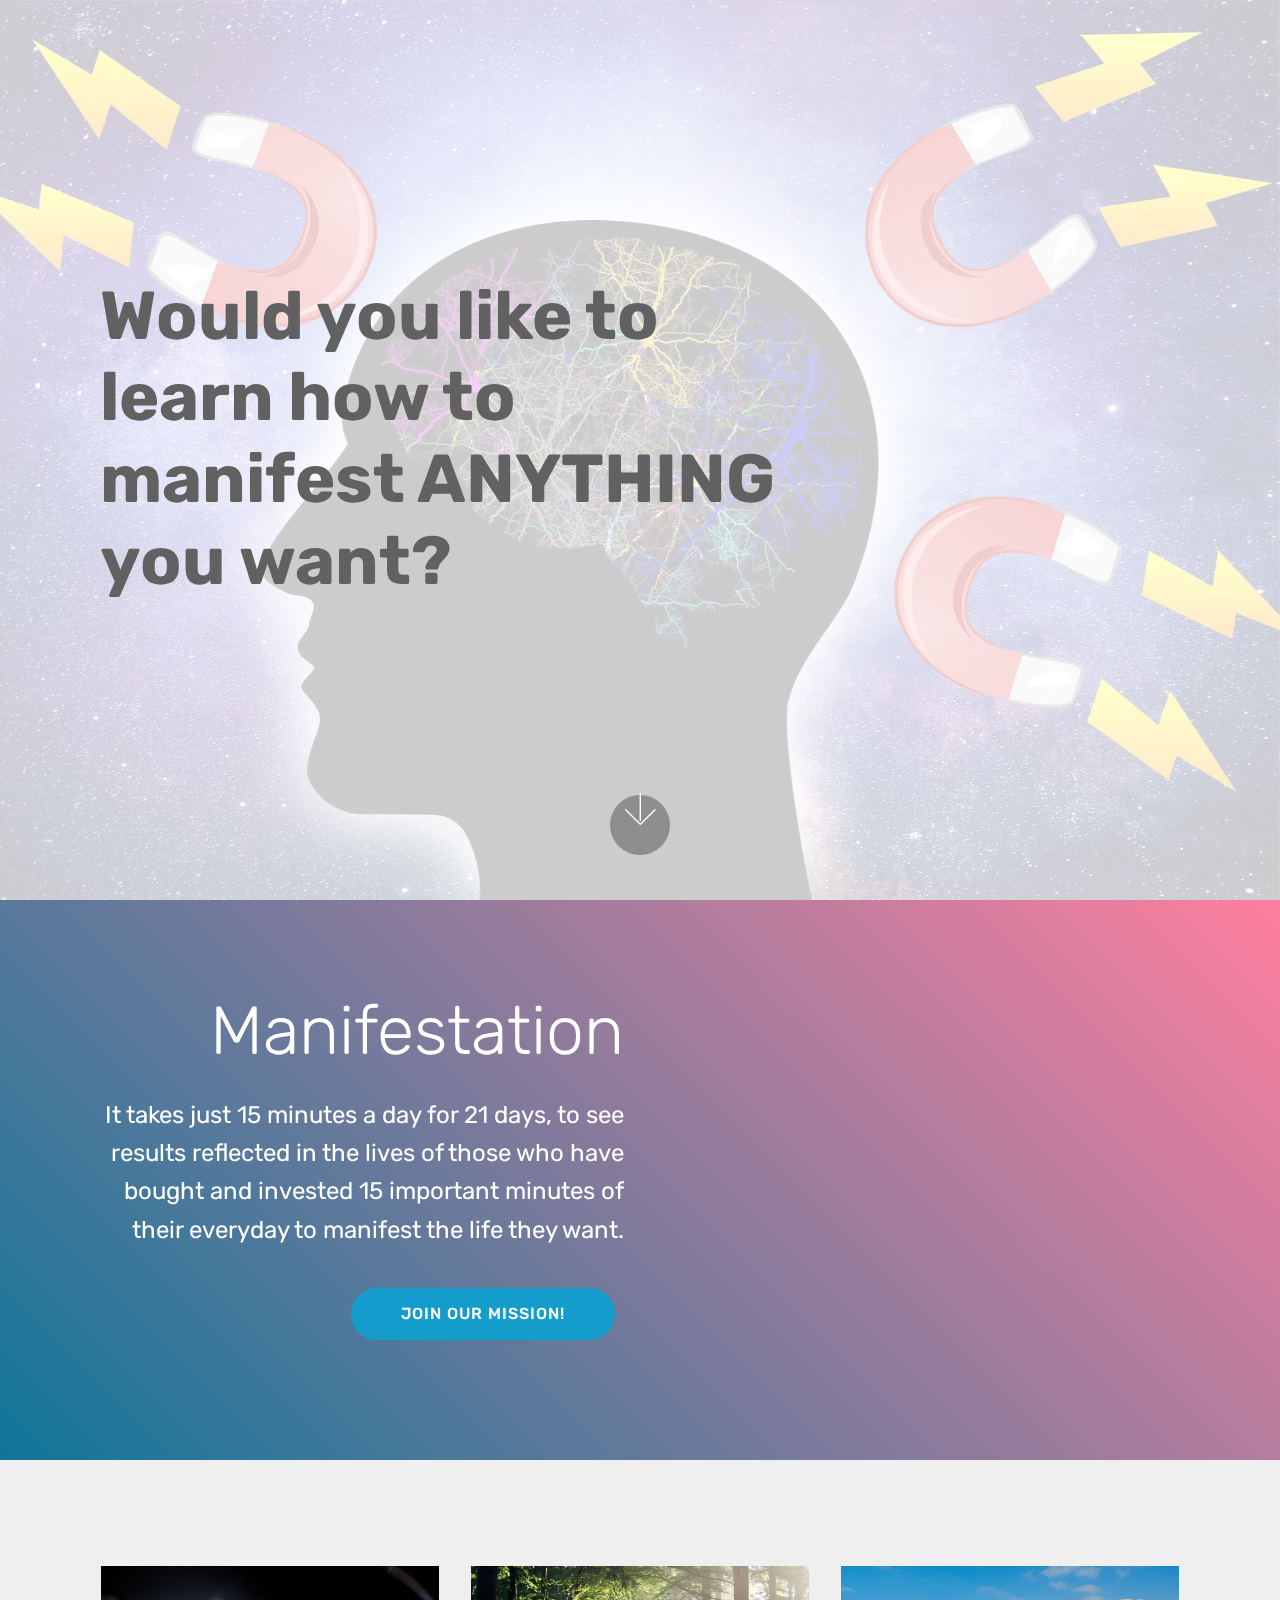
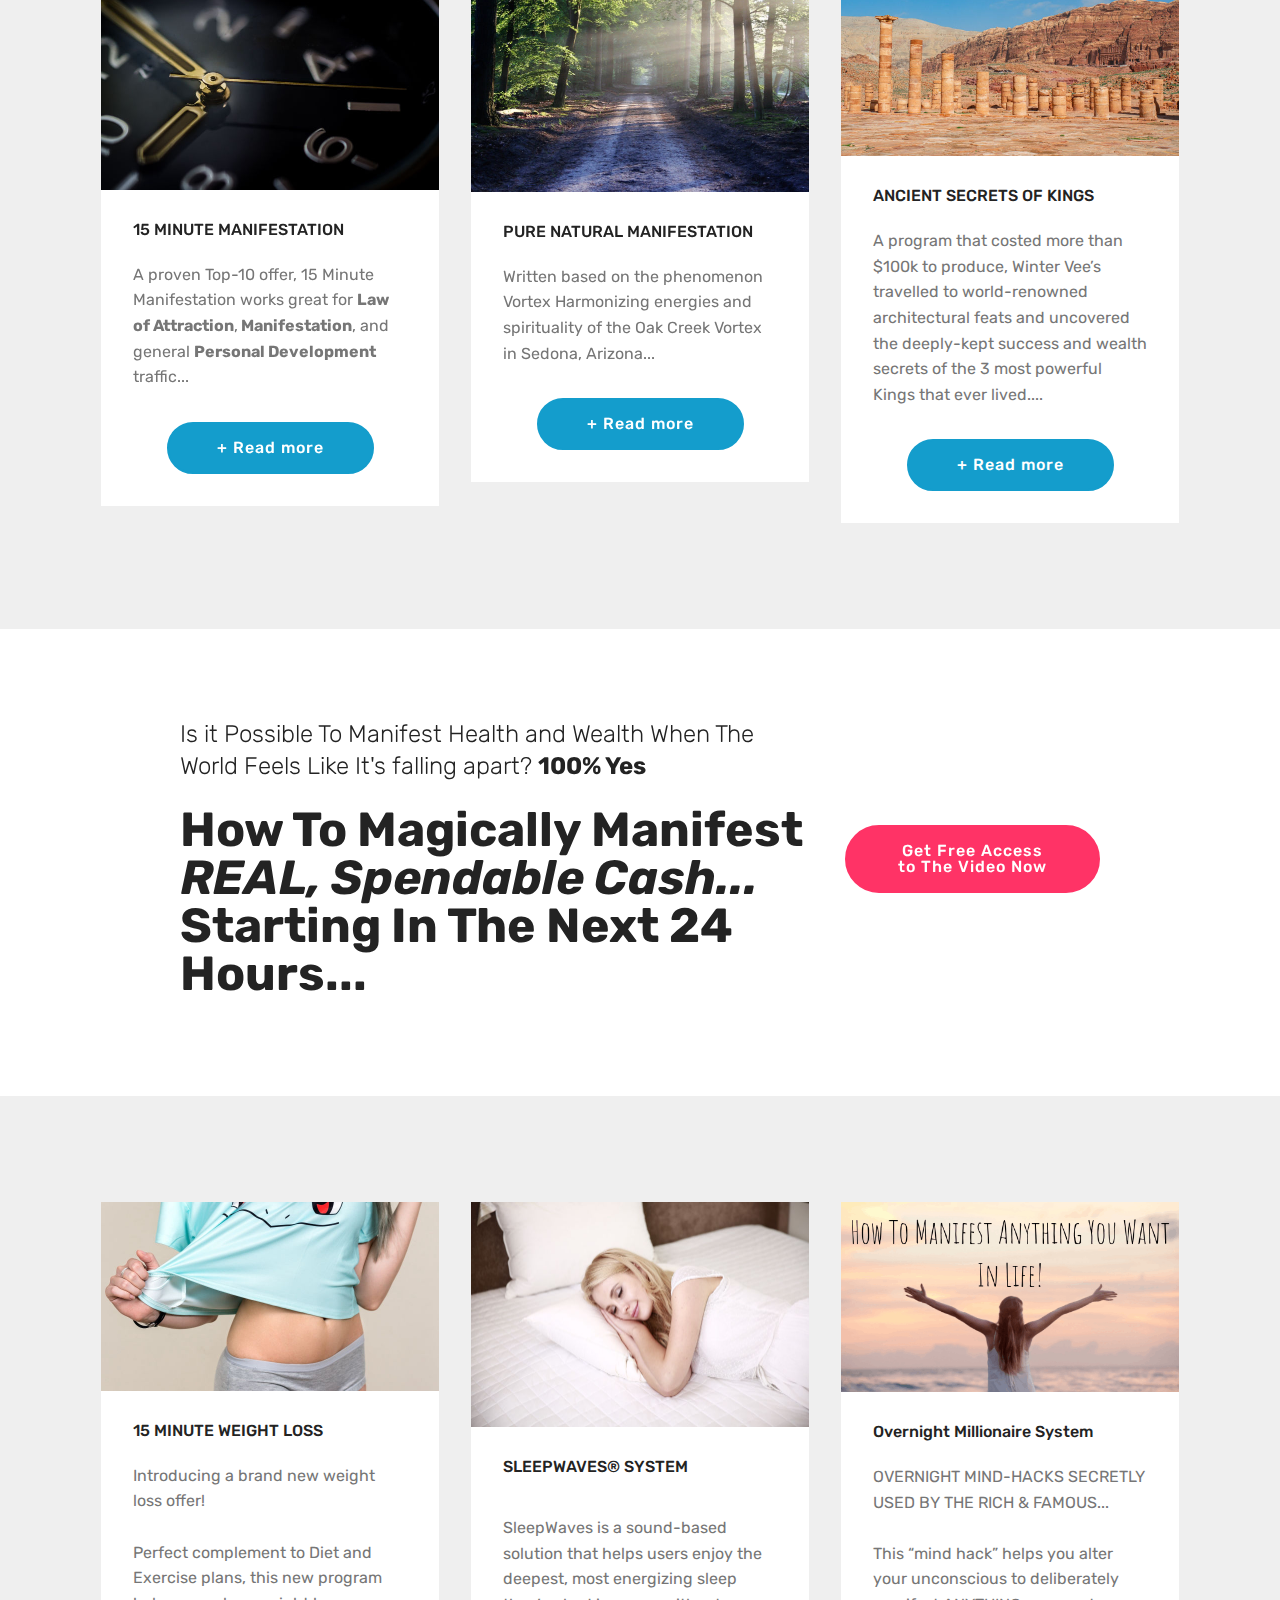
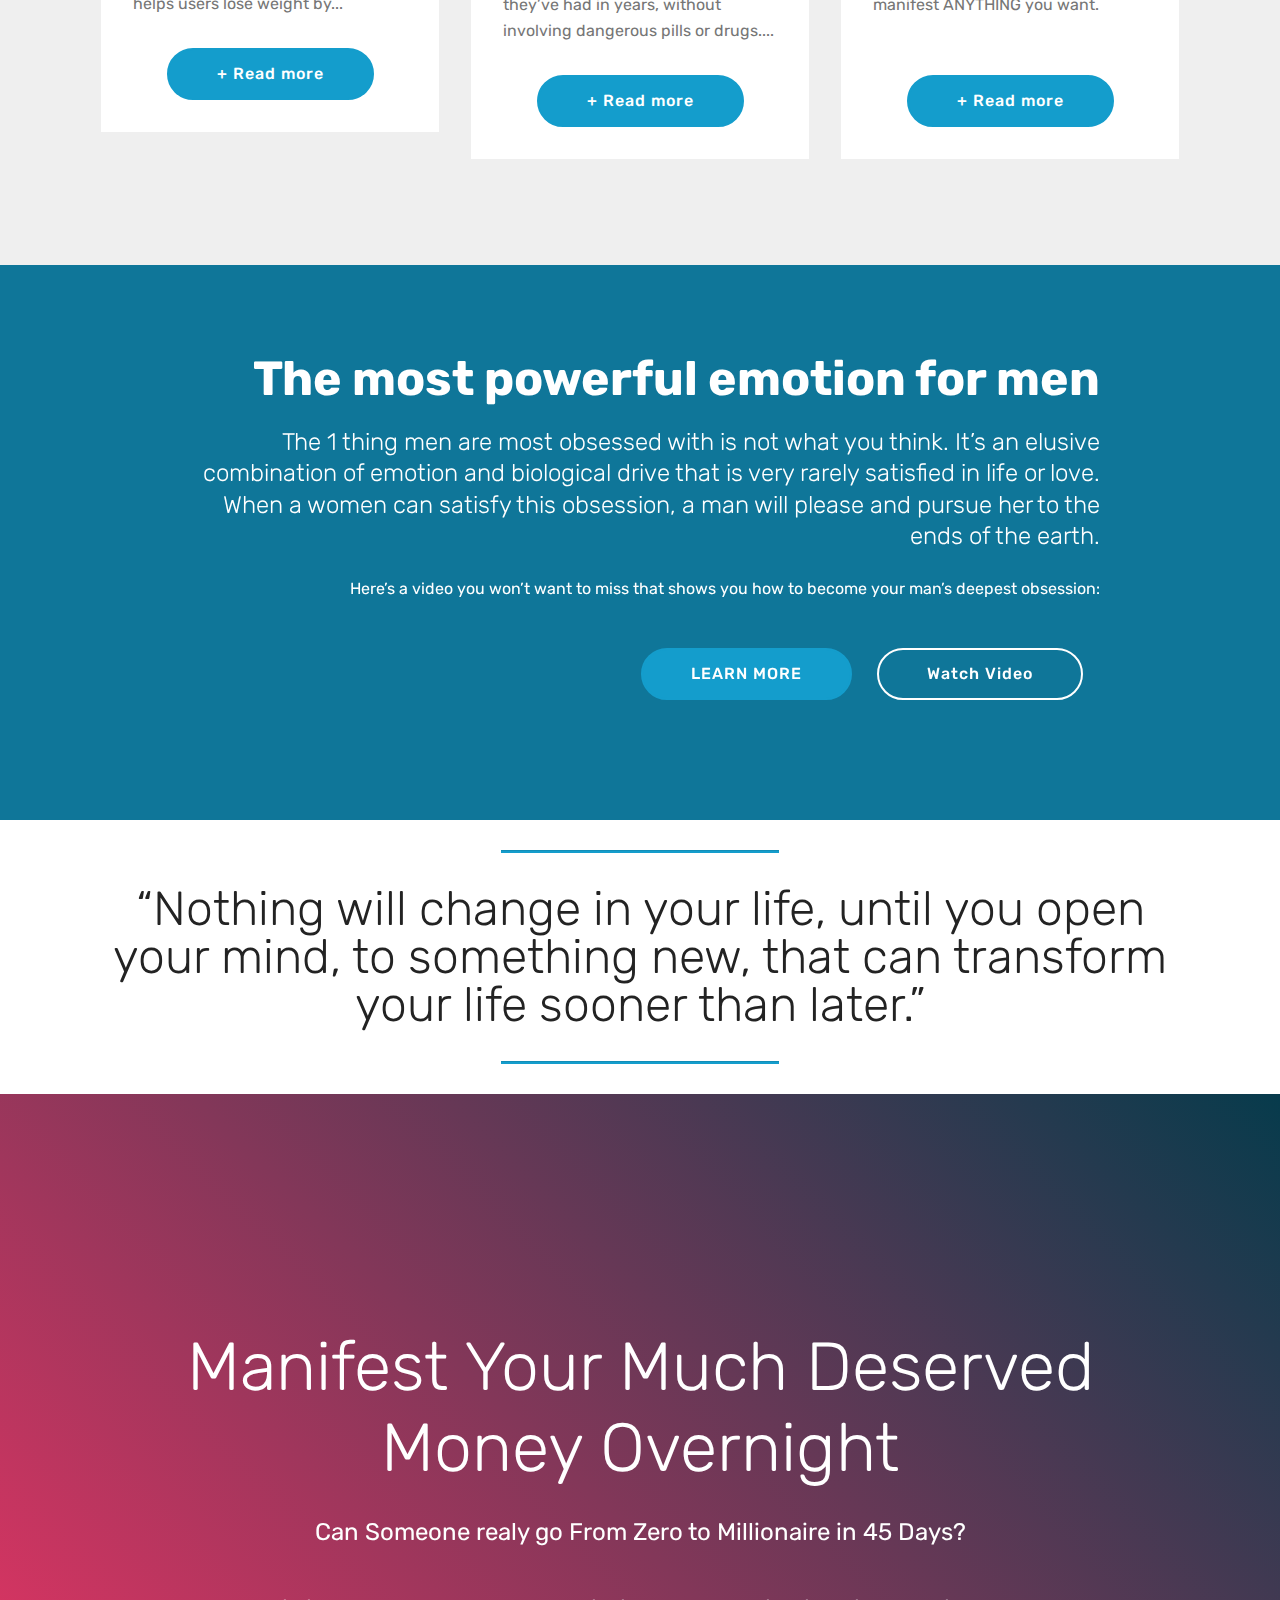
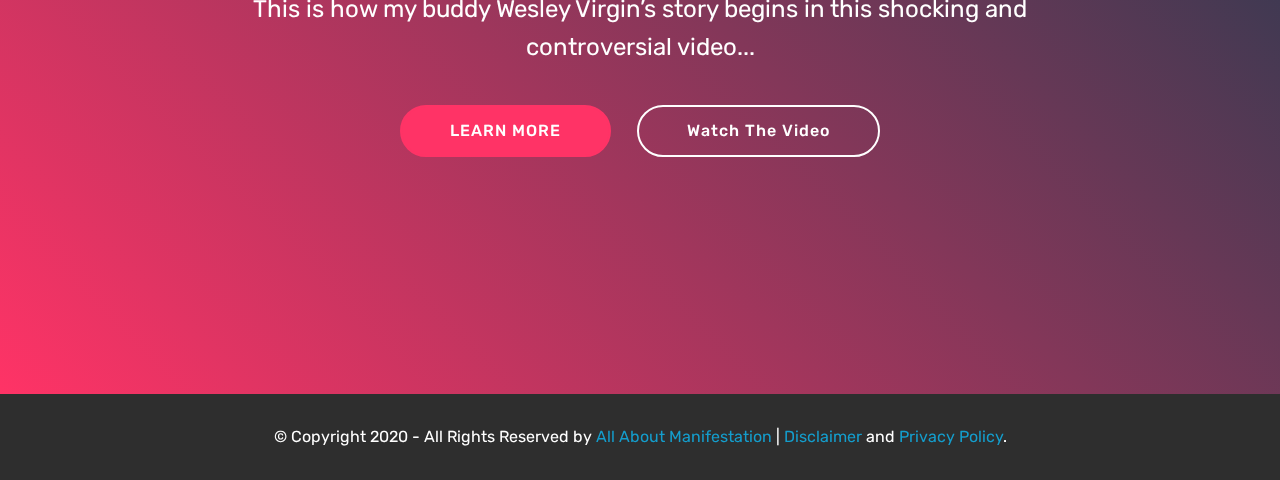
<file: index.html>
<!DOCTYPE html>
<html  >
<head>  
  <meta name="p:domain_verify" content="d68881310e0453a43dee9eb2a12748d0"/>
  <meta charset="UTF-8">
  <meta http-equiv="X-UA-Compatible" content="IE=edge">
  <meta name="generator" content="Mobirise v4.12.3, mobirise.com">
  <meta name="viewport" content="width=device-width, initial-scale=1, minimum-scale=1">
  <link rel="shortcut icon" href="assets/images/218-2181791-manifest-box-icon-promo-code-app-ui-128x100.png" type="image/x-icon">
  <meta name="description" content="">
  
  
  <title>Home</title>
  <link rel="stylesheet" href="assets/web/assets/mobirise-icons/mobirise-icons.css">
  <link rel="stylesheet" href="assets/bootstrap/css/bootstrap.min.css">
  <link rel="stylesheet" href="assets/bootstrap/css/bootstrap-grid.min.css">
  <link rel="stylesheet" href="assets/bootstrap/css/bootstrap-reboot.min.css">
  <link rel="stylesheet" href="assets/web/assets/gdpr-plugin/gdpr-styles.css">
  <link rel="stylesheet" href="assets/tether/tether.min.css">
  <link rel="stylesheet" href="assets/theme/css/style.css">
  <link rel="preload" as="style" href="assets/mobirise/css/mbr-additional.css"><link rel="stylesheet" href="assets/mobirise/css/mbr-additional.css" type="text/css">
  
  
  
</head>
<body>
  <section class="header9 cid-s0ESTC6FN1 mbr-fullscreen mbr-parallax-background" id="header9-8">

    

    <div class="mbr-overlay" style="opacity: 0.8; background-color: rgb(255, 255, 255);">
    </div>

    <div class="container">
        <div class="media-container-column mbr-white col-lg-8 col-md-10">
            <h1 class="mbr-section-title align-left mbr-bold pb-3 mbr-fonts-style display-1">Would you like to learn how to manifest ANYTHING you want?</h1>
            
            
            
        </div>
    </div>

    <div class="mbr-arrow hidden-sm-down" aria-hidden="true">
        <a href="#next">
            <i class="mbri-down mbr-iconfont"></i>
        </a>
    </div>
</section>

<section class="engine"><a href="https://mobirise.info">Mobirise</a></section><section class="header7 cid-s0ELIvbFZu" id="header7-3">

    

    

    <div class="container">
        <div class="media-container-row">

            <div class="media-content align-right">
                <h1 class="mbr-section-title mbr-white pb-3 mbr-fonts-style display-1">Manifestation</h1>
                <div class="mbr-section-text mbr-white pb-3">
                    <p class="mbr-text mbr-fonts-style display-5">
                        It takes just 15 minutes a day for 21 days, to see results reflected in the lives of those who have bought and invested 15 important minutes of their everyday to manifest the life they want.
                    </p>
                </div>
                <div class="mbr-section-btn"><a class="btn btn-md btn-primary display-4" href="https://08aa4le9zvspax3wb6pau1irxr.hop.clickbank.net/?tid=MOBIHOMEPAGE" target="_blank">JOIN OUR MISSION!</a></div>
            </div>

            <div class="mbr-figure" style="width: 100%;"><iframe class="mbr-embedded-video" src="https://www.youtube.com/embed/Eg5XwKcE-Kg?rel=0&amp;amp;showinfo=0&amp;autoplay=1&amp;loop=1&amp;playlist=Eg5XwKcE-Kg" width="800" height="600" frameborder="0" allowfullscreen></iframe></div>

        </div>
    </div>
</section>

<section class="features3 cid-s0EMJjP8SV" id="features3-4">

    

    
    <div class="container">
        <div class="media-container-row">
            <div class="card p-3 col-12 col-md-6 col-lg-4">
                <div class="card-wrapper">
                    <div class="card-img">
                        <img src="assets/images/mbr-676x447.jpg" alt="Mobirise" title="">
                    </div>
                    <div class="card-box">
                        <h4 class="card-title mbr-fonts-style display-7">15 MINUTE MANIFESTATION</h4>
                        <p class="mbr-text mbr-fonts-style display-7">
                            A proven Top-10 offer, 15 Minute Manifestation works great for <strong>Law of Attraction</strong>,<strong> Manifestation</strong>, and general <strong>Personal Development</strong> traffic...
                        </p>
                    </div>
                    <div class="mbr-section-btn text-center"><a href="https://hop.clickbank.net/?affiliate=pdpnal&vendor=15manifest" class="btn btn-primary display-4" target="_blank">
                            + Read more</a></div>
                </div>
            </div>

            <div class="card p-3 col-12 col-md-6 col-lg-4">
                <div class="card-wrapper">
                    <div class="card-img">
                        <img src="assets/images/mbr-1-676x451.jpg" alt="Mobirise" title="">
                    </div>
                    <div class="card-box">
                        <h4 class="card-title mbr-fonts-style display-7">PURE NATURAL MANIFESTATION
<div>
</div></h4>
                        <p class="mbr-text mbr-fonts-style display-7">
                            Written based on the phenomenon Vortex Harmonizing energies and spirituality of the Oak Creek Vortex in Sedona, Arizona...
                        </p>
                    </div>
                    <div class="mbr-section-btn text-center"><a href="https://hop.clickbank.net/?affiliate=pdpnal&vendor=pnmanifest" class="btn btn-primary display-4" target="_blank">
                            + Read more</a></div>
                </div>
            </div>

            <div class="card p-3 col-12 col-md-6 col-lg-4">
                <div class="card-wrapper">
                    <div class="card-img">
                        <img src="assets/images/mbr-676x380.jpg" alt="Mobirise" title="">
                    </div>
                    <div class="card-box">
                        <h4 class="card-title mbr-fonts-style display-7">ANCIENT SECRETS OF KINGS</h4>
                        <p class="mbr-text mbr-fonts-style display-7">
                            A program that costed more than $100k to produce, Winter Vee’s travelled to world-renowned architectural feats and uncovered the deeply-kept success and wealth secrets of the 3 most powerful Kings that ever lived....
                        </p>
                    </div>
                    <div class="mbr-section-btn text-center"><a href="https://hop.clickbank.net/?affiliate=pdpnal&vendor=ancientsec" class="btn btn-primary display-4" target="_blank">
                            + Read more</a></div>
                </div>
            </div>

            
        </div>
    </div>
</section>

<section class="mbr-section info1 cid-s0ETsyvajE" id="info1-9">

    

    
    <div class="container">
        <div class="row justify-content-center content-row">
            <div class="media-container-column title col-12 col-lg-7 col-md-6">
                <h3 class="mbr-section-subtitle align-left mbr-light pb-3 mbr-fonts-style display-5">Is it Possible To Manifest Health and Wealth When The World Feels Like It's falling apart? <strong>100% Yes</strong></h3>
                <h2 class="align-left mbr-bold mbr-fonts-style display-2">How To Magically Manifest
<div><em>REAL, Spendable Cash...</em>
</div><div>Starting In The Next 24 Hours...</div></h2>
            </div>
            <div class="media-container-column col-12 col-lg-3 col-md-4">
                <div class="mbr-section-btn align-right py-4"><a class="btn btn-secondary display-4" href="https://bit.ly/2Xjigcx" target="_blank">Get Free Access to The Video Now</a></div>
            </div>
        </div>
    </div>
</section>

<section class="features3 cid-s0EPIxyhbv" id="features3-5">

    

    
    <div class="container">
        <div class="media-container-row">
            <div class="card p-3 col-12 col-md-6 col-lg-4">
                <div class="card-wrapper">
                    <div class="card-img">
                        <img src="assets/images/mbr-676x378.jpg" alt="Mobirise" title="">
                    </div>
                    <div class="card-box">
                        <h4 class="card-title mbr-fonts-style display-7">15 MINUTE WEIGHT LOSS
</h4>
                        <p class="mbr-text mbr-fonts-style display-7">Introducing a brand new weight loss offer!&nbsp;<br><br>Perfect complement to Diet and Exercise plans, this new program helps users lose weight by...<br></p>
                    </div>
                    <div class="mbr-section-btn text-center"><a href="https://hop.clickbank.net/?affiliate=pdpnal&vendor=15weight" class="btn btn-primary display-4" target="_blank">
                            + Read more</a></div>
                </div>
            </div>

            <div class="card p-3 col-12 col-md-6 col-lg-4">
                <div class="card-wrapper">
                    <div class="card-img">
                        <img src="assets/images/mbr-676x451.jpg" alt="Mobirise" title="">
                    </div>
                    <div class="card-box">
                        <h4 class="card-title mbr-fonts-style display-7">SLEEPWAVES® SYSTEM
<div><br></div></h4>
                        <p class="mbr-text mbr-fonts-style display-7">
                            SleepWaves is a sound-based solution that helps users enjoy the deepest, most energizing sleep they’ve had in years, without involving dangerous pills or drugs....
                        </p>
                    </div>
                    <div class="mbr-section-btn text-center"><a href="https://hop.clickbank.net/?affiliate=pdpnal&vendor=sleepwaves" class="btn btn-primary display-4" target="_blank">
                            + Read more</a></div>
                </div>
            </div>

            <div class="card p-3 col-12 col-md-6 col-lg-4">
                <div class="card-wrapper">
                    <div class="card-img">
                        <img src="assets/images/how-to-manifest-anything-you-want-in-life-560x315.png" alt="Mobirise" title="">
                    </div>
                    <div class="card-box">
                        <h4 class="card-title mbr-fonts-style display-7">Overnight Millionaire System</h4>
                        <p class="mbr-text mbr-fonts-style display-7">OVERNIGHT MIND-HACKS SECRETLY USED BY THE RICH &amp; FAMOUS...
<br><br>This “mind hack” helps you alter your unconscious to deliberately manifest ANYTHING you want. <br><br></p>
                    </div>
                    <div class="mbr-section-btn text-center"><a href="https://bit.ly/3dowdeO" class="btn btn-primary display-4" target="_blank">
                            + Read more</a></div>
                </div>
            </div>

            
        </div>
    </div>
</section>

<section class="mbr-section info4 cid-s0EUDhdrI9" id="info4-a">

    

    
    <div class="container">
        <div class="justify-content-center row">
            <div class="media-container-column title col-12 col-md-10">
                <h2 class="align-right mbr-bold mbr-white pb-3 mbr-fonts-style display-2">The most powerful emotion for men</h2>
                <h3 class="mbr-section-subtitle align-right mbr-light mbr-white pb-3 mbr-fonts-style display-5">The 1 thing men are most obsessed with is not what you think. It’s an elusive combination of emotion and biological drive that is very rarely satisfied in life or love. When a women can satisfy this obsession, a man will please and pursue her to the ends of the earth.</h3>
                <p class="mbr-text align-right mbr-white mbr-fonts-style display-7">Here’s a video you won’t want to miss that shows you how to become your man’s deepest obsession:
<br></p>
                <div class="mbr-section-btn align-right py-4"><a class="btn btn-primary display-4" href="https://bit.ly/2ZUlODI" target="_blank">LEARN MORE</a>
                    <a class="btn btn-white-outline display-4" href="https://bit.ly/2ZUlODI" target="_blank">Watch Video</a></div>
            </div>
        </div>
    </div>
</section>

<section class="mbr-section article content9 cid-s0EYpKt81M" id="content9-b">
    
     

    <div class="container">
        <div class="inner-container" style="width: 100%;">
            <hr class="line" style="width: 25%;">
            <div class="section-text align-center mbr-fonts-style display-2">“Nothing will change in your life, until you open your mind, to something new, that can transform your life sooner than later.”</div>
            <hr class="line" style="width: 25%;">
        </div>
        </div>
</section>

<section class="header5 cid-s0EYLLZKQb mbr-fullscreen" id="header5-c">

    

    
    <div class="container">
        <div class="row justify-content-center">
            <div class="mbr-white col-md-10">
                <h1 class="mbr-section-title align-center pb-3 mbr-fonts-style display-1">Manifest Your Much Deserved Money Overnight
</h1>
                <p class="mbr-text align-center display-5 pb-3 mbr-fonts-style">
                   Can Someone realy go From Zero to Millionaire in 45 Days?<br><br>This is how my buddy Wesley Virgin’s story begins in this shocking and controversial video...<br>
                </p>
                <div class="mbr-section-btn align-center"><a class="btn btn-md btn-secondary display-4" href="https://bit.ly/3dowdeO" target="_blank">LEARN MORE</a>
                        <a class="btn btn-md btn-white-outline display-4" href="https://bit.ly/3dowdeO" target="_blank">Watch The Video</a></div>
            </div>
        </div>
    </div>

    
</section>

<section once="footers" class="cid-s0F0C7xJfu" id="footer6-e">

    

    

    <div class="container">
        <div class="media-container-row align-center mbr-white">
            <div class="col-12">
                <p class="mbr-text mb-0 mbr-fonts-style display-7">
                    © Copyright 2020 - All Rights Reserved by <a href="index.html">All About Manifestation</a> |&nbsp;<a href="Disclaimer.html">Disclaimer</a> and <a href="policy.html">Privacy Policy</a>.</p>
            </div>
        </div>
    </div>
</section>


  <script src="assets/web/assets/jquery/jquery.min.js"></script>
  <script src="assets/popper/popper.min.js"></script>
  <script src="assets/bootstrap/js/bootstrap.min.js"></script>
  <script src="assets/tether/tether.min.js"></script>
  <script src="assets/smoothscroll/smooth-scroll.js"></script>
  <script src="assets/parallax/jarallax.min.js"></script>
  <script src="assets/theme/js/script.js"></script>
  
  
</body>
</html>
</file>
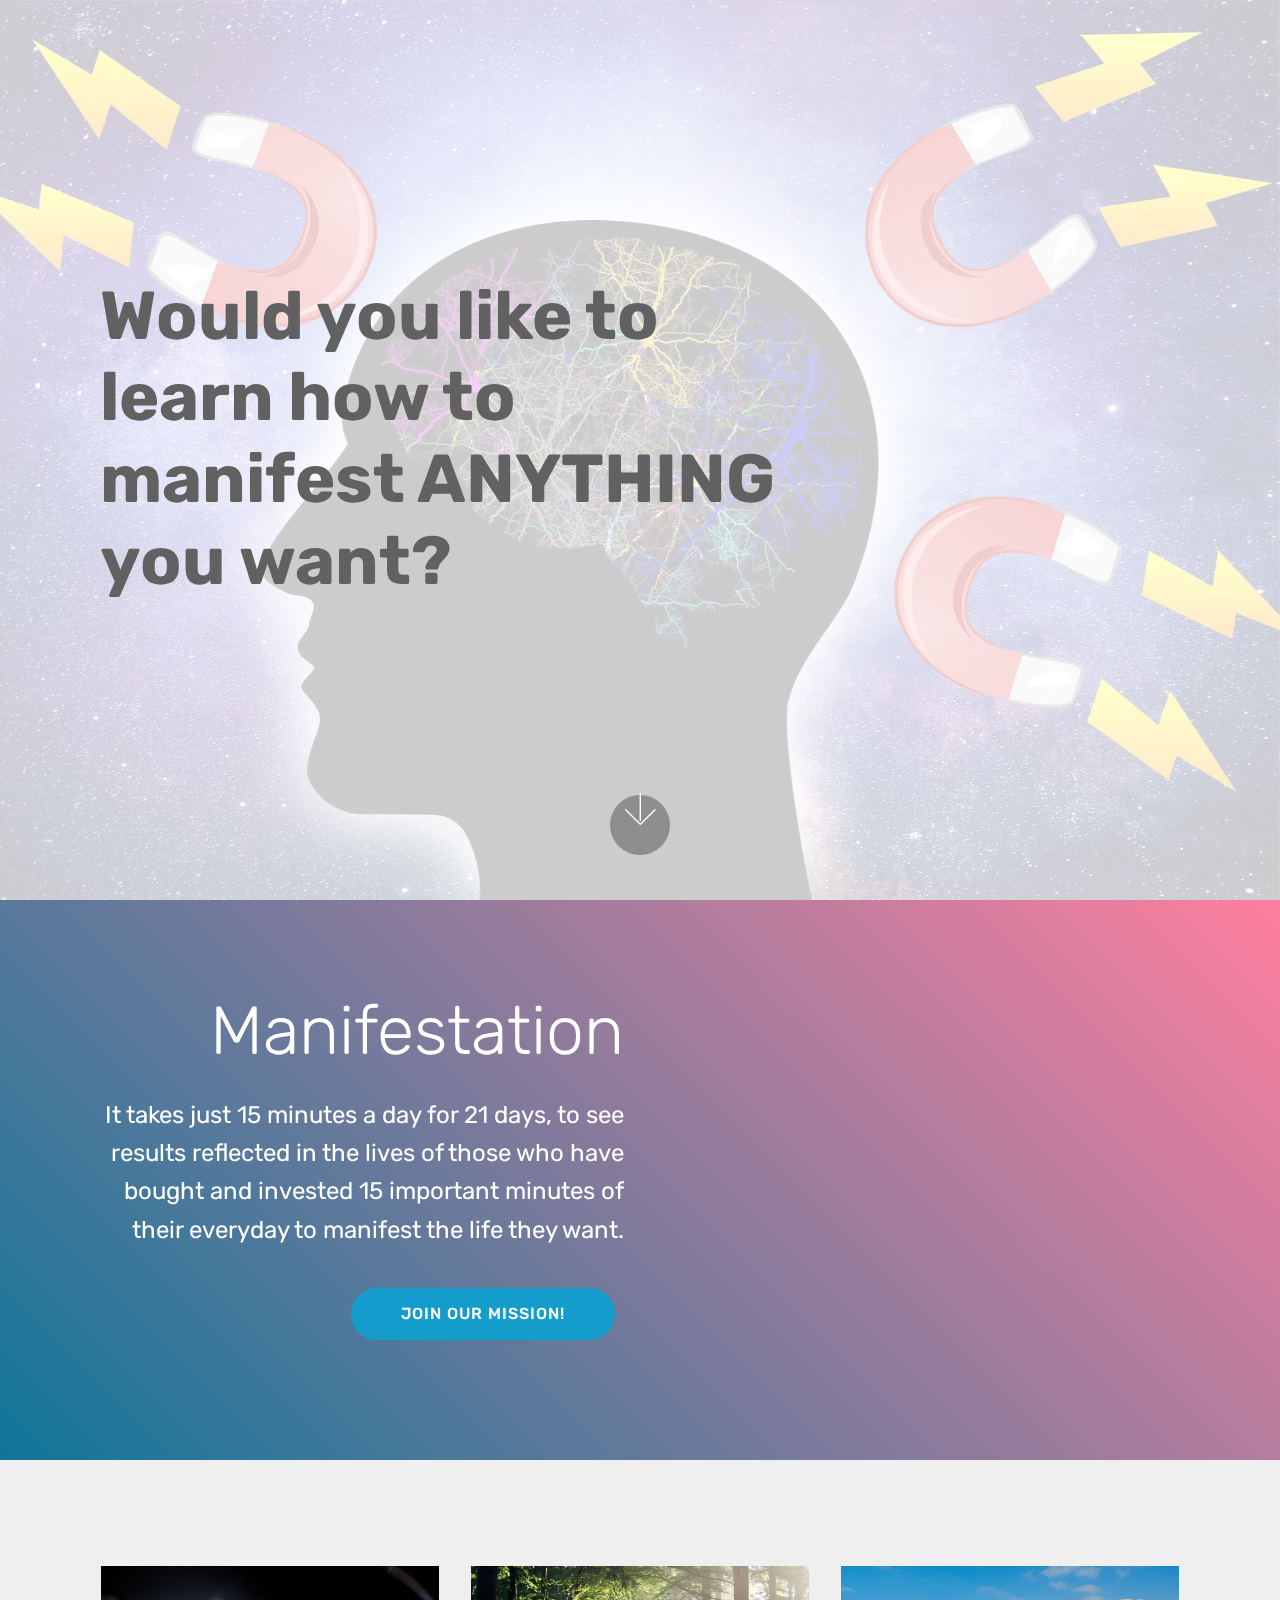
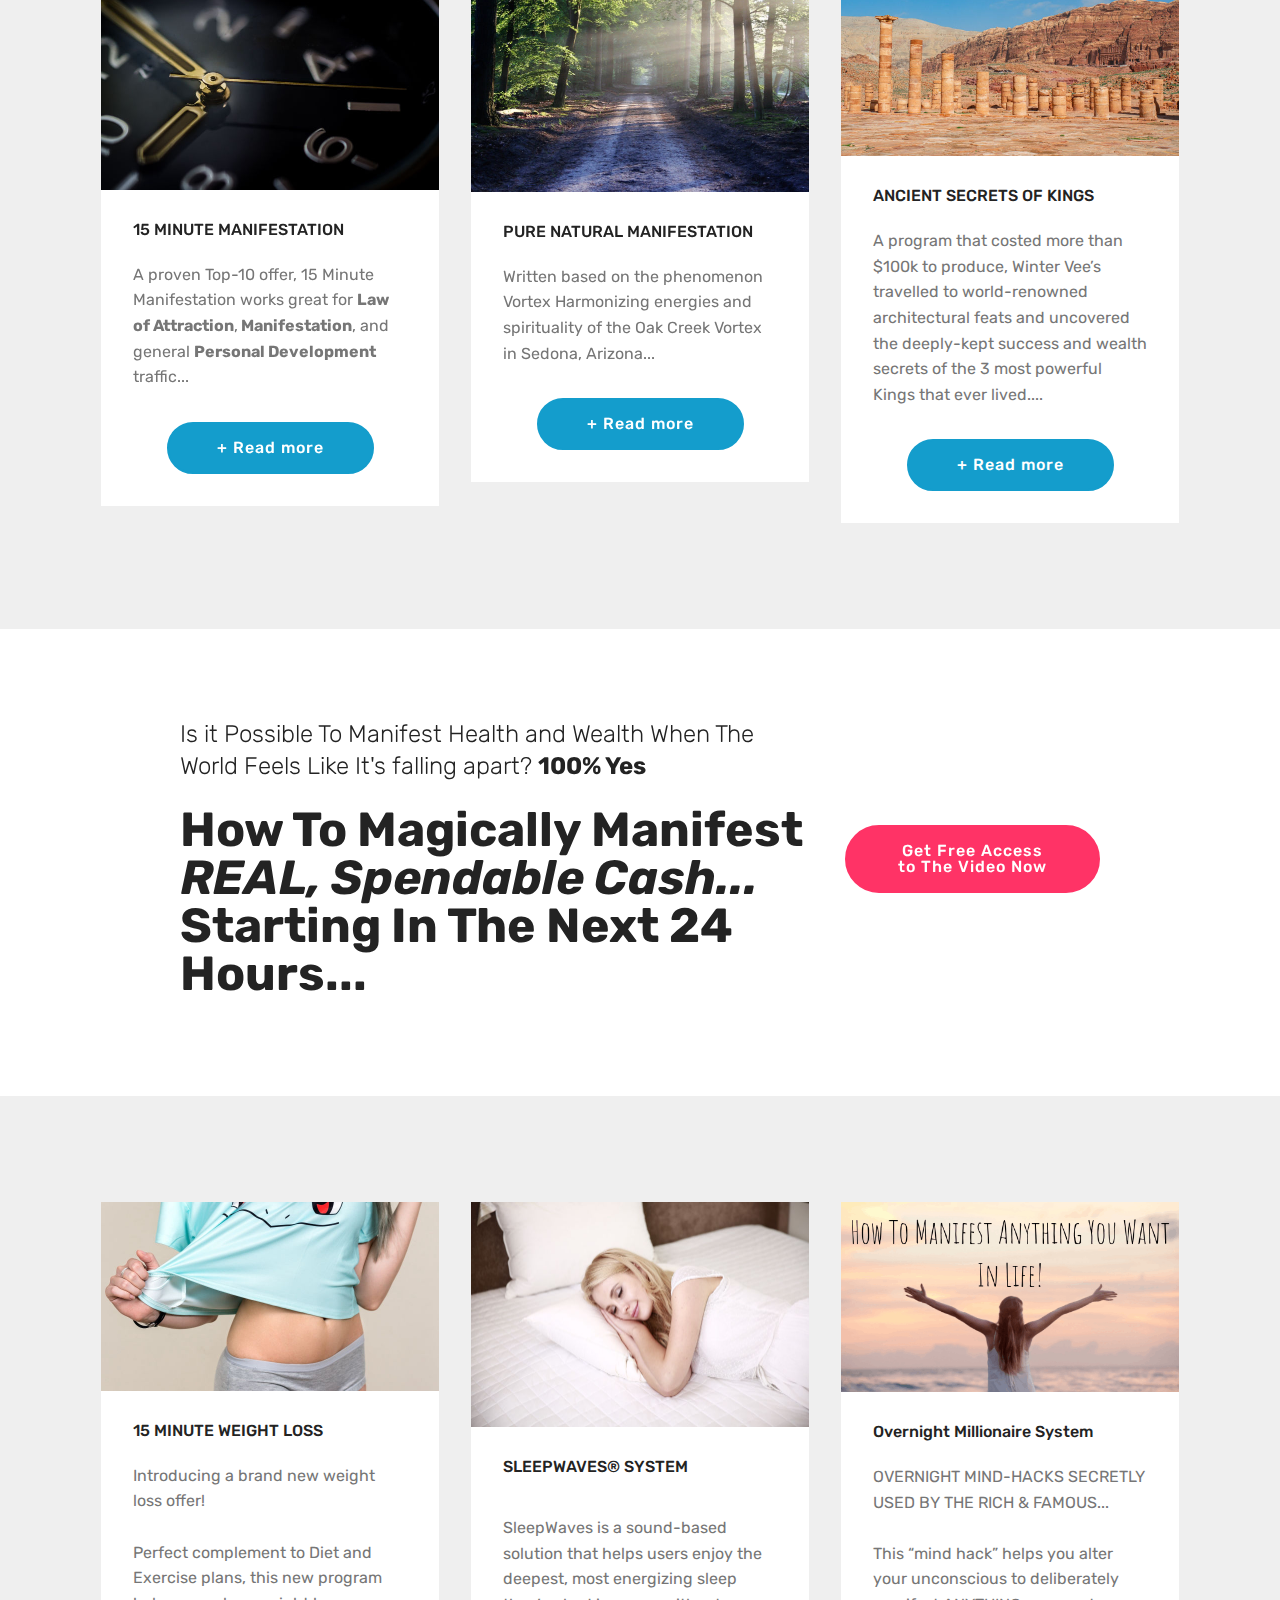
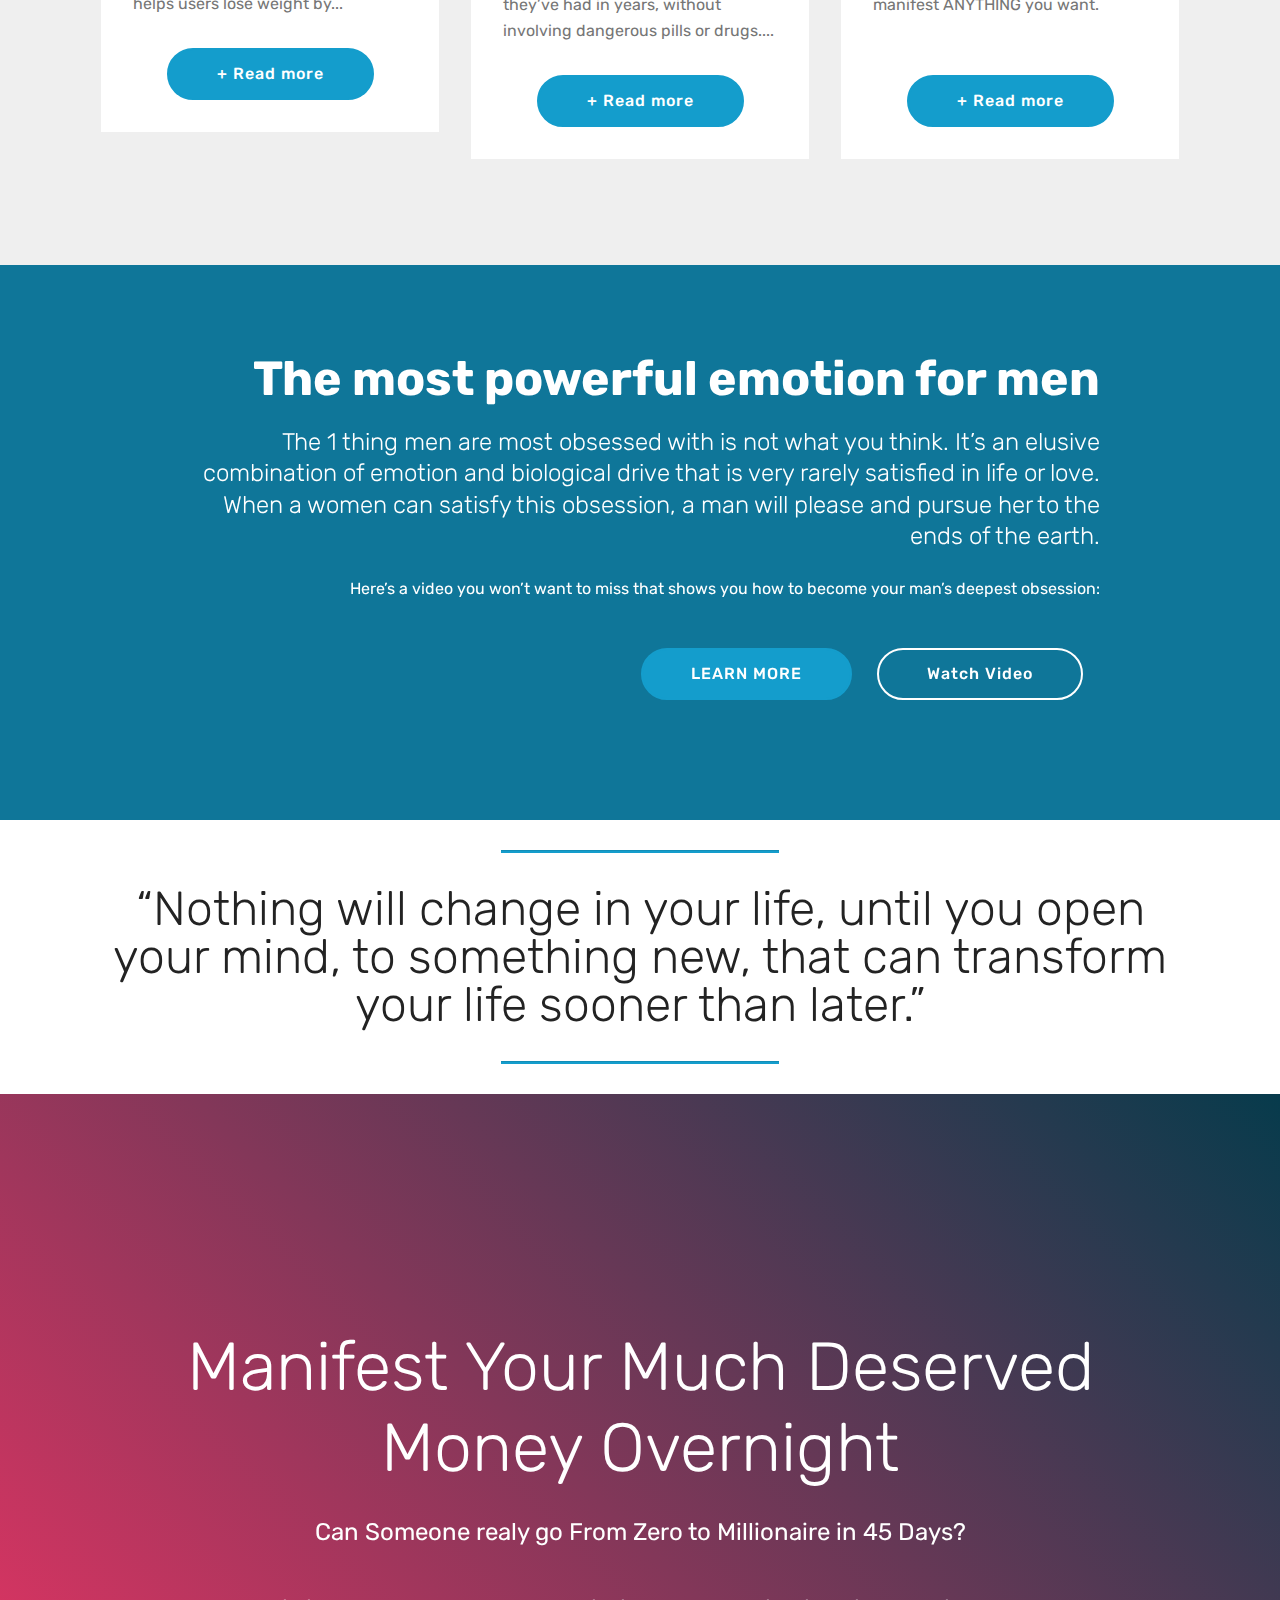
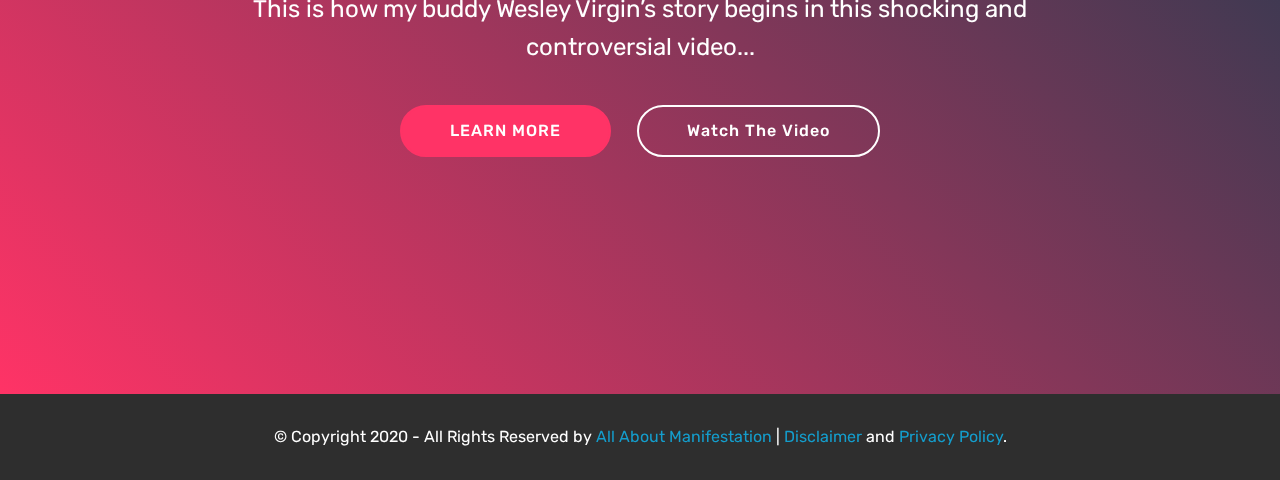
<file: home/index.html>
<!DOCTYPE html>
<html  >
<head>
  <!-- Site made with Mobirise Website Builder v4.12.3, https://mobirise.com -->
  <meta charset="UTF-8">
  <meta http-equiv="X-UA-Compatible" content="IE=edge">
  <meta name="generator" content="Mobirise v4.12.3, mobirise.com">
  <meta name="viewport" content="width=device-width, initial-scale=1, minimum-scale=1">
  <link rel="shortcut icon" href="assets/images/218-2181791-manifest-box-icon-promo-code-app-ui-128x100.png" type="image/x-icon">
  <meta name="description" content="">
  
  
  <title>Home</title>
  <link rel="stylesheet" href="assets/web/assets/mobirise-icons/mobirise-icons.css">
  <link rel="stylesheet" href="assets/bootstrap/css/bootstrap.min.css">
  <link rel="stylesheet" href="assets/bootstrap/css/bootstrap-grid.min.css">
  <link rel="stylesheet" href="assets/bootstrap/css/bootstrap-reboot.min.css">
  <link rel="stylesheet" href="assets/web/assets/gdpr-plugin/gdpr-styles.css">
  <link rel="stylesheet" href="assets/tether/tether.min.css">
  <link rel="stylesheet" href="assets/theme/css/style.css">
  <link rel="preload" as="style" href="assets/mobirise/css/mbr-additional.css"><link rel="stylesheet" href="assets/mobirise/css/mbr-additional.css" type="text/css">
  
  
  
</head>
<body>
  <section class="header9 cid-s0ESTC6FN1 mbr-fullscreen mbr-parallax-background" id="header9-8">

    

    <div class="mbr-overlay" style="opacity: 0.8; background-color: rgb(255, 255, 255);">
    </div>

    <div class="container">
        <div class="media-container-column mbr-white col-lg-8 col-md-10">
            <h1 class="mbr-section-title align-left mbr-bold pb-3 mbr-fonts-style display-1">Would you like to learn how to manifest ANYTHING you want?</h1>
            
            
            
        </div>
    </div>

    <div class="mbr-arrow hidden-sm-down" aria-hidden="true">
        <a href="#next">
            <i class="mbri-down mbr-iconfont"></i>
        </a>
    </div>
</section>

<section class="engine"><a href="https://mobirise.info">Mobirise</a></section><section class="header7 cid-s0ELIvbFZu" id="header7-3">

    

    

    <div class="container">
        <div class="media-container-row">

            <div class="media-content align-right">
                <h1 class="mbr-section-title mbr-white pb-3 mbr-fonts-style display-1">Manifestation</h1>
                <div class="mbr-section-text mbr-white pb-3">
                    <p class="mbr-text mbr-fonts-style display-5">
                        It takes just 15 minutes a day for 21 days, to see results reflected in the lives of those who have bought and invested 15 important minutes of their everyday to manifest the life they want.
                    </p>
                </div>
                <div class="mbr-section-btn"><a class="btn btn-md btn-primary display-4" href="https://08aa4le9zvspax3wb6pau1irxr.hop.clickbank.net/?tid=MOBIHOMEPAGE" target="_blank">JOIN OUR MISSION!</a></div>
            </div>

            <div class="mbr-figure" style="width: 100%;"><iframe class="mbr-embedded-video" src="https://www.youtube.com/embed/Eg5XwKcE-Kg?rel=0&amp;amp;showinfo=0&amp;autoplay=1&amp;loop=1&amp;playlist=Eg5XwKcE-Kg" width="800" height="600" frameborder="0" allowfullscreen></iframe></div>

        </div>
    </div>
</section>

<section class="features3 cid-s0EMJjP8SV" id="features3-4">

    

    
    <div class="container">
        <div class="media-container-row">
            <div class="card p-3 col-12 col-md-6 col-lg-4">
                <div class="card-wrapper">
                    <div class="card-img">
                        <img src="assets/images/mbr-676x447.jpg" alt="Mobirise" title="">
                    </div>
                    <div class="card-box">
                        <h4 class="card-title mbr-fonts-style display-7">15 MINUTE MANIFESTATION</h4>
                        <p class="mbr-text mbr-fonts-style display-7">
                            A proven Top-10 offer, 15 Minute Manifestation works great for <strong>Law of Attraction</strong>,<strong> Manifestation</strong>, and general <strong>Personal Development</strong> traffic...
                        </p>
                    </div>
                    <div class="mbr-section-btn text-center"><a href="https://hop.clickbank.net/?affiliate=pdpnal&vendor=15manifest" class="btn btn-primary display-4" target="_blank">
                            + Read more</a></div>
                </div>
            </div>

            <div class="card p-3 col-12 col-md-6 col-lg-4">
                <div class="card-wrapper">
                    <div class="card-img">
                        <img src="assets/images/mbr-1-676x451.jpg" alt="Mobirise" title="">
                    </div>
                    <div class="card-box">
                        <h4 class="card-title mbr-fonts-style display-7">PURE NATURAL MANIFESTATION
<div>
</div></h4>
                        <p class="mbr-text mbr-fonts-style display-7">
                            Written based on the phenomenon Vortex Harmonizing energies and spirituality of the Oak Creek Vortex in Sedona, Arizona...
                        </p>
                    </div>
                    <div class="mbr-section-btn text-center"><a href="https://hop.clickbank.net/?affiliate=pdpnal&vendor=pnmanifest" class="btn btn-primary display-4" target="_blank">
                            + Read more</a></div>
                </div>
            </div>

            <div class="card p-3 col-12 col-md-6 col-lg-4">
                <div class="card-wrapper">
                    <div class="card-img">
                        <img src="assets/images/mbr-676x380.jpg" alt="Mobirise" title="">
                    </div>
                    <div class="card-box">
                        <h4 class="card-title mbr-fonts-style display-7">ANCIENT SECRETS OF KINGS</h4>
                        <p class="mbr-text mbr-fonts-style display-7">
                            A program that costed more than $100k to produce, Winter Vee’s travelled to world-renowned architectural feats and uncovered the deeply-kept success and wealth secrets of the 3 most powerful Kings that ever lived....
                        </p>
                    </div>
                    <div class="mbr-section-btn text-center"><a href="https://hop.clickbank.net/?affiliate=pdpnal&vendor=ancientsec" class="btn btn-primary display-4" target="_blank">
                            + Read more</a></div>
                </div>
            </div>

            
        </div>
    </div>
</section>

<section class="mbr-section info1 cid-s0ETsyvajE" id="info1-9">

    

    
    <div class="container">
        <div class="row justify-content-center content-row">
            <div class="media-container-column title col-12 col-lg-7 col-md-6">
                <h3 class="mbr-section-subtitle align-left mbr-light pb-3 mbr-fonts-style display-5">Is it Possible To Manifest Health and Wealth When The World Feels Like It's falling apart? <strong>100% Yes</strong></h3>
                <h2 class="align-left mbr-bold mbr-fonts-style display-2">How To Magically Manifest
<div><em>REAL, Spendable Cash...</em>
</div><div>Starting In The Next 24 Hours...</div></h2>
            </div>
            <div class="media-container-column col-12 col-lg-3 col-md-4">
                <div class="mbr-section-btn align-right py-4"><a class="btn btn-secondary display-4" href="https://bit.ly/2Xjigcx" target="_blank">Get Free Access to The Video Now</a></div>
            </div>
        </div>
    </div>
</section>

<section class="features3 cid-s0EPIxyhbv" id="features3-5">

    

    
    <div class="container">
        <div class="media-container-row">
            <div class="card p-3 col-12 col-md-6 col-lg-4">
                <div class="card-wrapper">
                    <div class="card-img">
                        <img src="assets/images/mbr-676x378.jpg" alt="Mobirise" title="">
                    </div>
                    <div class="card-box">
                        <h4 class="card-title mbr-fonts-style display-7">15 MINUTE WEIGHT LOSS
</h4>
                        <p class="mbr-text mbr-fonts-style display-7">Introducing a brand new weight loss offer!&nbsp;<br><br>Perfect complement to Diet and Exercise plans, this new program helps users lose weight by...<br></p>
                    </div>
                    <div class="mbr-section-btn text-center"><a href="https://hop.clickbank.net/?affiliate=pdpnal&vendor=15weight" class="btn btn-primary display-4" target="_blank">
                            + Read more</a></div>
                </div>
            </div>

            <div class="card p-3 col-12 col-md-6 col-lg-4">
                <div class="card-wrapper">
                    <div class="card-img">
                        <img src="assets/images/mbr-676x451.jpg" alt="Mobirise" title="">
                    </div>
                    <div class="card-box">
                        <h4 class="card-title mbr-fonts-style display-7">SLEEPWAVES® SYSTEM
<div><br></div></h4>
                        <p class="mbr-text mbr-fonts-style display-7">
                            SleepWaves is a sound-based solution that helps users enjoy the deepest, most energizing sleep they’ve had in years, without involving dangerous pills or drugs....
                        </p>
                    </div>
                    <div class="mbr-section-btn text-center"><a href="https://hop.clickbank.net/?affiliate=pdpnal&vendor=sleepwaves" class="btn btn-primary display-4" target="_blank">
                            + Read more</a></div>
                </div>
            </div>

            <div class="card p-3 col-12 col-md-6 col-lg-4">
                <div class="card-wrapper">
                    <div class="card-img">
                        <img src="assets/images/how-to-manifest-anything-you-want-in-life-560x315.png" alt="Mobirise" title="">
                    </div>
                    <div class="card-box">
                        <h4 class="card-title mbr-fonts-style display-7">Overnight Millionaire System</h4>
                        <p class="mbr-text mbr-fonts-style display-7">OVERNIGHT MIND-HACKS SECRETLY USED BY THE RICH &amp; FAMOUS...
<br><br>This “mind hack” helps you alter your unconscious to deliberately manifest ANYTHING you want. <br><br></p>
                    </div>
                    <div class="mbr-section-btn text-center"><a href="https://bit.ly/3dowdeO" class="btn btn-primary display-4" target="_blank">
                            + Read more</a></div>
                </div>
            </div>

            
        </div>
    </div>
</section>

<section class="mbr-section info4 cid-s0EUDhdrI9" id="info4-a">

    

    
    <div class="container">
        <div class="justify-content-center row">
            <div class="media-container-column title col-12 col-md-10">
                <h2 class="align-right mbr-bold mbr-white pb-3 mbr-fonts-style display-2">The most powerful emotion for men</h2>
                <h3 class="mbr-section-subtitle align-right mbr-light mbr-white pb-3 mbr-fonts-style display-5">The 1 thing men are most obsessed with is not what you think. It’s an elusive combination of emotion and biological drive that is very rarely satisfied in life or love. When a women can satisfy this obsession, a man will please and pursue her to the ends of the earth.</h3>
                <p class="mbr-text align-right mbr-white mbr-fonts-style display-7">Here’s a video you won’t want to miss that shows you how to become your man’s deepest obsession:
<br></p>
                <div class="mbr-section-btn align-right py-4"><a class="btn btn-primary display-4" href="https://bit.ly/2ZUlODI" target="_blank">LEARN MORE</a>
                    <a class="btn btn-white-outline display-4" href="https://bit.ly/2ZUlODI" target="_blank">Watch Video</a></div>
            </div>
        </div>
    </div>
</section>

<section class="mbr-section article content9 cid-s0EYpKt81M" id="content9-b">
    
     

    <div class="container">
        <div class="inner-container" style="width: 100%;">
            <hr class="line" style="width: 25%;">
            <div class="section-text align-center mbr-fonts-style display-2">“Nothing will change in your life, until you open your mind, to something new, that can transform your life sooner than later.”</div>
            <hr class="line" style="width: 25%;">
        </div>
        </div>
</section>

<section class="header5 cid-s0EYLLZKQb mbr-fullscreen" id="header5-c">

    

    
    <div class="container">
        <div class="row justify-content-center">
            <div class="mbr-white col-md-10">
                <h1 class="mbr-section-title align-center pb-3 mbr-fonts-style display-1">Manifest Your Much Deserved Money Overnight
</h1>
                <p class="mbr-text align-center display-5 pb-3 mbr-fonts-style">
                   Can Someone realy go From Zero to Millionaire in 45 Days?<br><br>This is how my buddy Wesley Virgin’s story begins in this shocking and controversial video...<br>
                </p>
                <div class="mbr-section-btn align-center"><a class="btn btn-md btn-secondary display-4" href="https://bit.ly/3dowdeO" target="_blank">LEARN MORE</a>
                        <a class="btn btn-md btn-white-outline display-4" href="https://bit.ly/3dowdeO" target="_blank">Watch The Video</a></div>
            </div>
        </div>
    </div>

    
</section>

<section once="footers" class="cid-s0F0C7xJfu" id="footer6-e">

    

    

    <div class="container">
        <div class="media-container-row align-center mbr-white">
            <div class="col-12">
                <p class="mbr-text mb-0 mbr-fonts-style display-7">
                    © Copyright 2020 - All Rights Reserved by <a href="index.html">All About Manifestation</a> |&nbsp;<a href="Disclaimer.html">Disclaimer</a> and <a href="policy.html">Privacy Policy</a>.</p>
            </div>
        </div>
    </div>
</section>


  <script src="assets/web/assets/jquery/jquery.min.js"></script>
  <script src="assets/popper/popper.min.js"></script>
  <script src="assets/bootstrap/js/bootstrap.min.js"></script>
  <script src="assets/tether/tether.min.js"></script>
  <script src="assets/smoothscroll/smooth-scroll.js"></script>
  <script src="assets/parallax/jarallax.min.js"></script>
  <script src="assets/theme/js/script.js"></script>
  
  
</body>
</html>
</file>
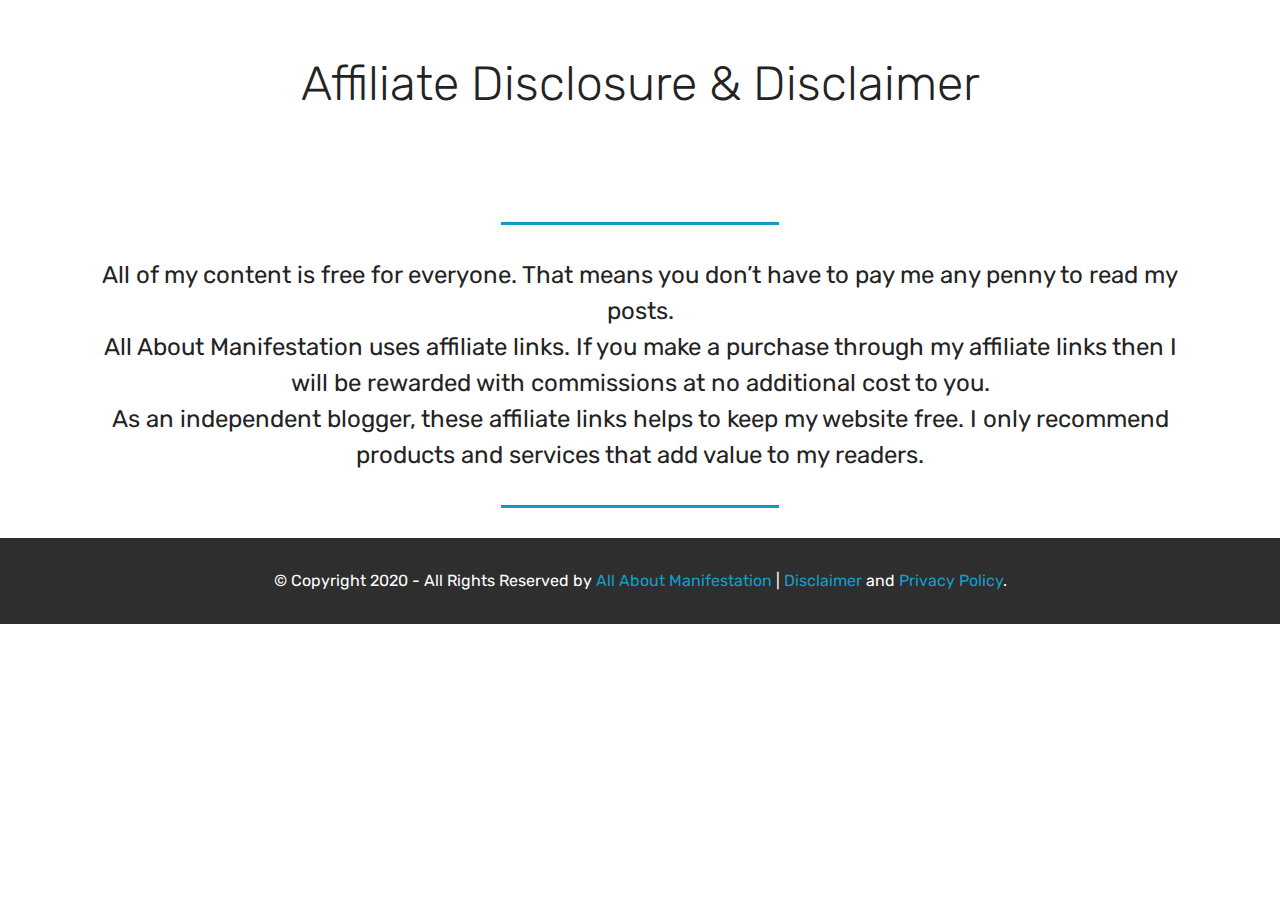
<file: Disclaimer.html>
<!DOCTYPE html>
<html  >
<head>
  <!-- Site made with Mobirise Website Builder v4.12.3, https://mobirise.com -->
  <meta charset="UTF-8">
  <meta http-equiv="X-UA-Compatible" content="IE=edge">
  <meta name="generator" content="Mobirise v4.12.3, mobirise.com">
  <meta name="viewport" content="width=device-width, initial-scale=1, minimum-scale=1">
  <link rel="shortcut icon" href="assets/images/218-2181791-manifest-box-icon-promo-code-app-ui-128x100.png" type="image/x-icon">
  <meta name="description" content="Web Builder Description">
  
  
  <title>Legal Disclaimer</title>
  <link rel="stylesheet" href="assets/bootstrap/css/bootstrap.min.css">
  <link rel="stylesheet" href="assets/bootstrap/css/bootstrap-grid.min.css">
  <link rel="stylesheet" href="assets/bootstrap/css/bootstrap-reboot.min.css">
  <link rel="stylesheet" href="assets/web/assets/gdpr-plugin/gdpr-styles.css">
  <link rel="stylesheet" href="assets/tether/tether.min.css">
  <link rel="stylesheet" href="assets/theme/css/style.css">
  <link rel="preload" as="style" href="assets/mobirise/css/mbr-additional.css"><link rel="stylesheet" href="assets/mobirise/css/mbr-additional.css" type="text/css">
  
  
  
</head>
<body>
  <section class="mbr-section content4 cid-s0ESA1PDqL" id="content4-7">

    

    <div class="container">
        <div class="media-container-row">
            <div class="title col-12 col-md-8">
                <h2 class="align-center pb-3 mbr-fonts-style display-2">Affiliate Disclosure
 &amp; Disclaimer</h2>
                
                
            </div>
        </div>
    </div>
</section>

<section class="engine"><a href="https://mobirise.info/x">css templates</a></section><section class="mbr-section article content9 cid-s0ESz57vO8" id="content9-6">
    
     

    <div class="container">
        <div class="inner-container" style="width: 100%;">
            <hr class="line" style="width: 25%;">
            <div class="section-text align-center mbr-fonts-style display-5">All of my content is free for everyone. That means you don’t have to pay me any penny to read my posts.
<div>
</div><div>All About Manifestation uses affiliate links. If you make a purchase through my affiliate links then I will be rewarded with commissions at no additional cost to you.
</div><div>
</div><div>As an independent blogger, these affiliate links helps to keep my website free. I only recommend products and services that add value to my readers.</div></div>
            <hr class="line" style="width: 25%;">
        </div>
        </div>
</section>

<section once="footers" class="cid-s0F0C7xJfu" id="footer6-e">

    

    

    <div class="container">
        <div class="media-container-row align-center mbr-white">
            <div class="col-12">
                <p class="mbr-text mb-0 mbr-fonts-style display-7">
                    © Copyright 2020 - All Rights Reserved by <a href="index.html">All About Manifestation</a> |&nbsp;<a href="Disclaimer.html">Disclaimer</a> and <a href="policy.html">Privacy Policy</a>.</p>
            </div>
        </div>
    </div>
</section>


  <script src="assets/web/assets/jquery/jquery.min.js"></script>
  <script src="assets/popper/popper.min.js"></script>
  <script src="assets/bootstrap/js/bootstrap.min.js"></script>
  <script src="assets/tether/tether.min.js"></script>
  <script src="assets/smoothscroll/smooth-scroll.js"></script>
  <script src="assets/theme/js/script.js"></script>
  
  
</body>
</html>
</file>
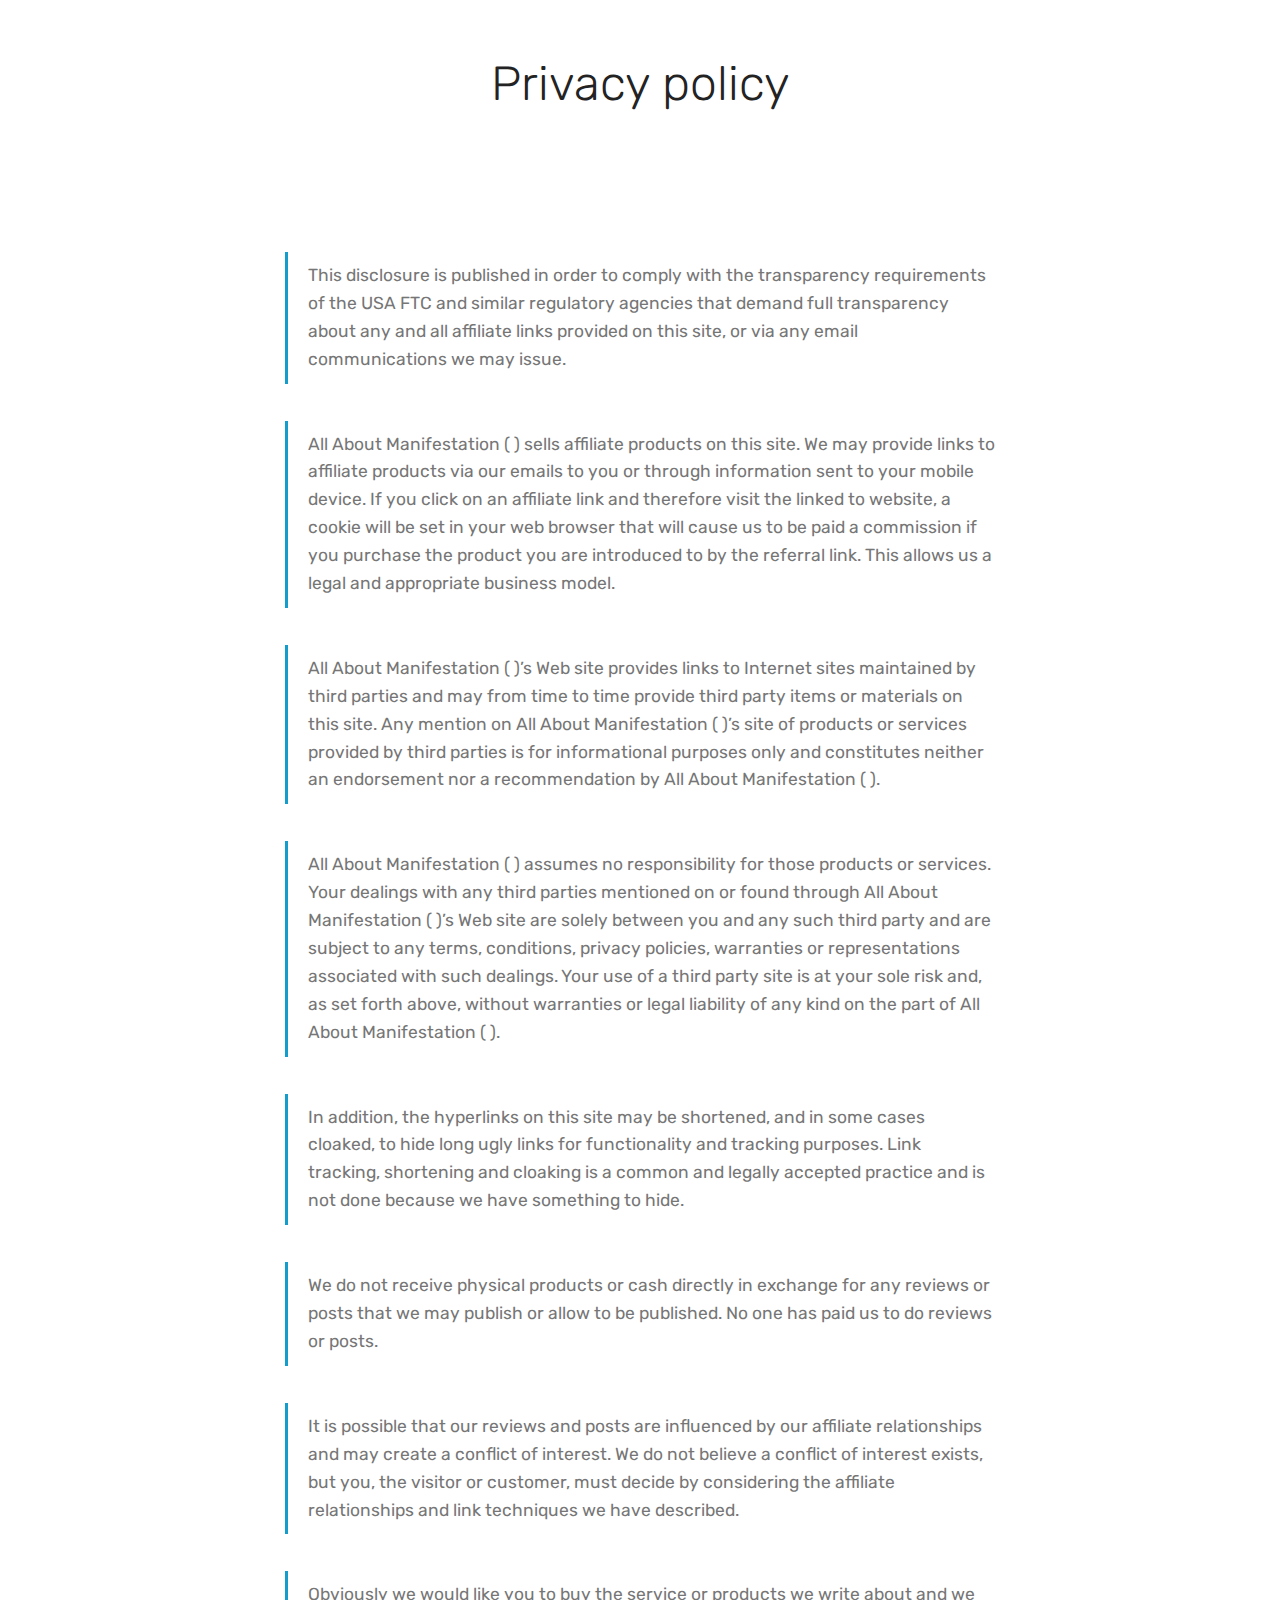
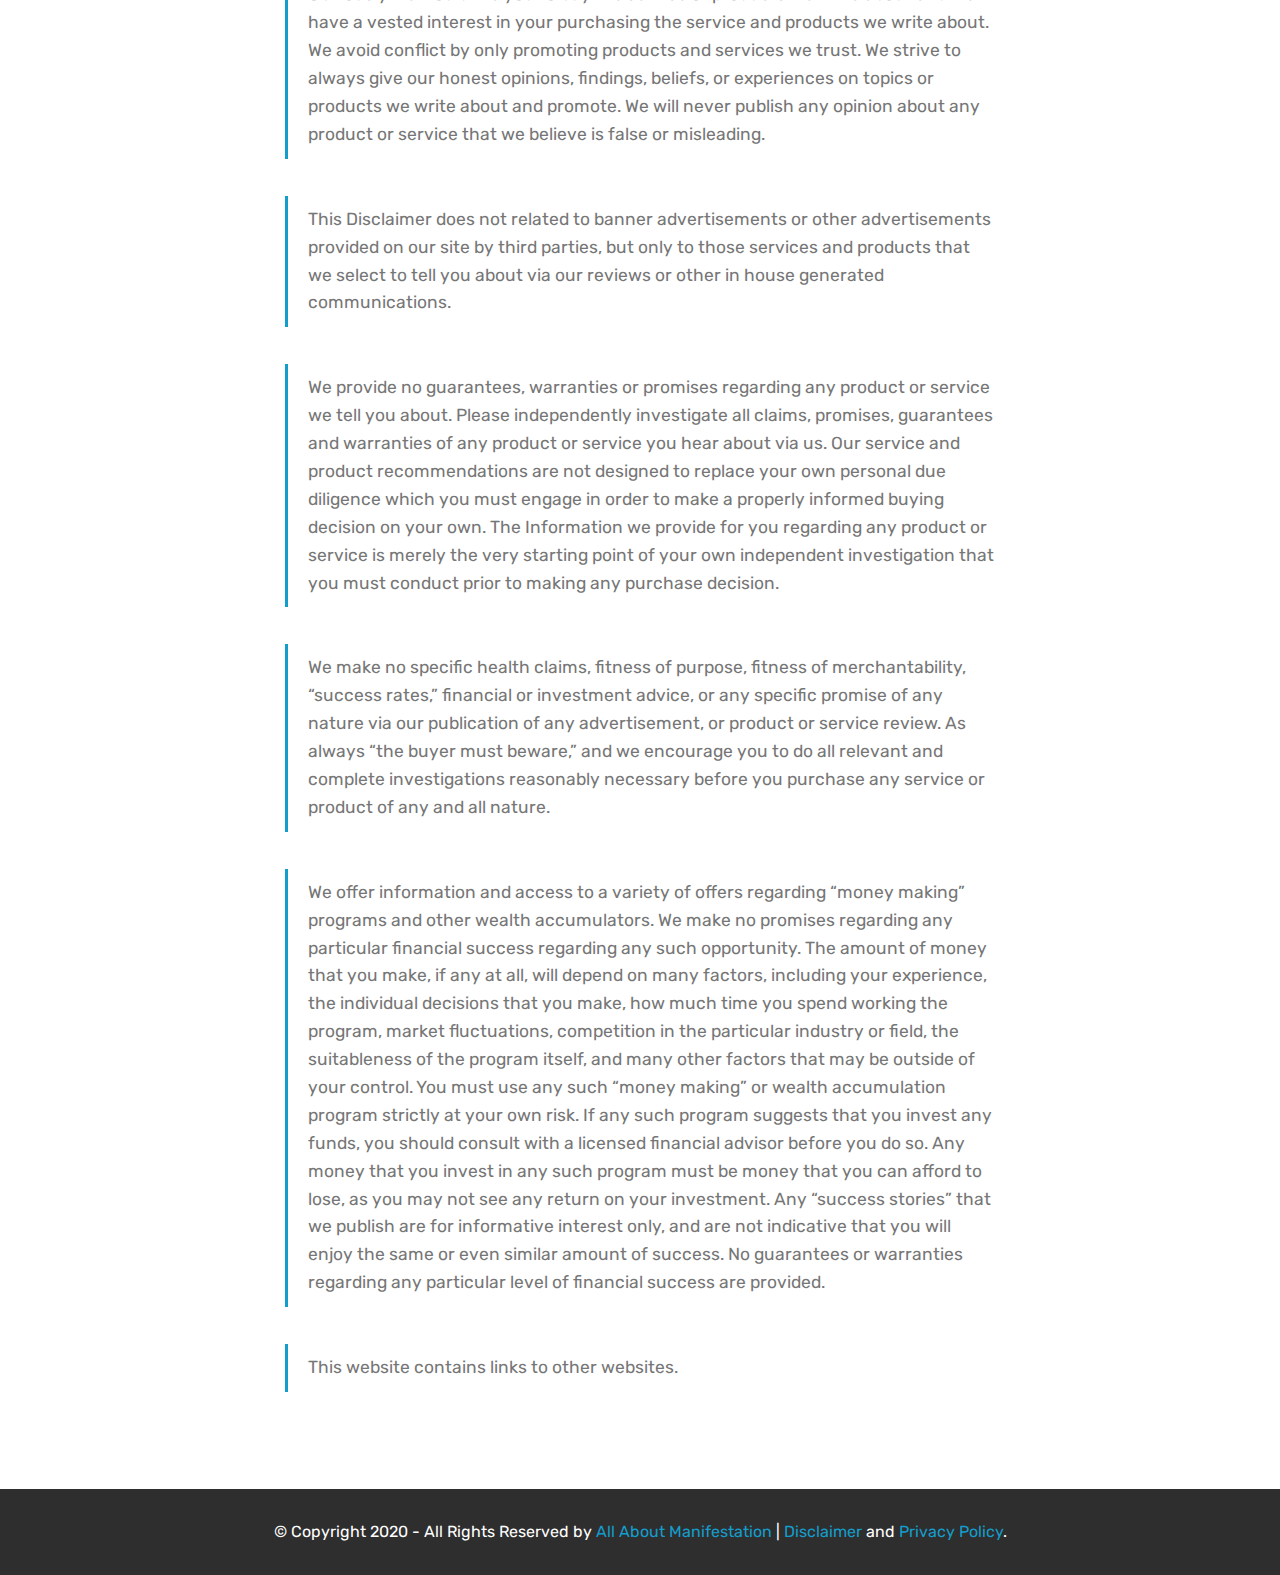
<file: policy.html>
<!DOCTYPE html>
<html  >
<head>
  <!-- Site made with Mobirise Website Builder v4.12.3, https://mobirise.com -->
  <meta charset="UTF-8">
  <meta http-equiv="X-UA-Compatible" content="IE=edge">
  <meta name="generator" content="Mobirise v4.12.3, mobirise.com">
  <meta name="viewport" content="width=device-width, initial-scale=1, minimum-scale=1">
  <link rel="shortcut icon" href="assets/images/218-2181791-manifest-box-icon-promo-code-app-ui-128x100.png" type="image/x-icon">
  <meta name="description" content="Web Site Generator Description">
  
  
  <title>Privacy policy</title>
  <link rel="stylesheet" href="assets/bootstrap/css/bootstrap.min.css">
  <link rel="stylesheet" href="assets/bootstrap/css/bootstrap-grid.min.css">
  <link rel="stylesheet" href="assets/bootstrap/css/bootstrap-reboot.min.css">
  <link rel="stylesheet" href="assets/web/assets/gdpr-plugin/gdpr-styles.css">
  <link rel="stylesheet" href="assets/tether/tether.min.css">
  <link rel="stylesheet" href="assets/theme/css/style.css">
  <link rel="preload" as="style" href="assets/mobirise/css/mbr-additional.css"><link rel="stylesheet" href="assets/mobirise/css/mbr-additional.css" type="text/css">
  
  
  
</head>
<body>
  <section class="mbr-section content4 cid-s0F4dpsZGV" id="content4-h">

    

    <div class="container">
        <div class="media-container-row">
            <div class="title col-12 col-md-8">
                <h2 class="align-center pb-3 mbr-fonts-style display-2">Privacy policy</h2>
                
                
            </div>
        </div>
    </div>
</section>

<section class="engine"><a href="https://mobirise.info/l">free website templates</a></section><section class="mbr-section article content1 cid-s0F3XMtQI4" id="content2-g">

     

    <div class="container">
        <div class="media-container-row">
            <div class="mbr-text col-12 col-md-8 mbr-fonts-style display-7">
                <blockquote><span style="font-style: normal;">This disclosure is published in order to comply with the transparency requirements of the USA FTC and similar regulatory agencies that demand full transparency about any and all affiliate links provided on this site, or via any email communications we may issue.
</span><span style="font-style: normal; font-size: 1.09rem;"></span></blockquote><blockquote><span style="font-style: normal;">All About Manifestation ( ) sells affiliate products on this site. We may provide links to affiliate products via our emails to you or through information sent to your mobile device. If you click on an affiliate link and therefore visit the linked to website, a cookie will be set in your web browser that will cause us to be paid a commission if you purchase the product you are introduced to by the referral link. This allows us a legal and appropriate business model.
</span><span style="font-style: normal; font-size: 1.09rem;"></span></blockquote><blockquote><span style="font-style: normal;">All About Manifestation ( )’s Web site provides links to Internet sites maintained by third parties and may from time to time provide third party items or materials on this site. Any mention on All About Manifestation ( )’s site of products or services provided by third parties is for informational purposes only and constitutes neither an endorsement nor a recommendation by All About Manifestation ( ).
</span><span style="font-style: normal; font-size: 1.09rem;"></span></blockquote><blockquote><span style="font-style: normal;">All About Manifestation ( ) assumes no responsibility for those products or services. Your dealings with any third parties mentioned on or found through All About Manifestation ( )’s Web site are solely between you and any such third party and are subject to any terms, conditions, privacy policies, warranties or representations associated with such dealings. Your use of a third party site is at your sole risk and, as set forth above, without warranties or legal liability of any kind on the part of All About Manifestation ( ).
</span><span style="font-style: normal; font-size: 1.09rem;"></span></blockquote><blockquote><span style="font-style: normal;">In addition, the hyperlinks on this site may be shortened, and in some cases cloaked, to hide long ugly links for functionality and tracking purposes. Link tracking, shortening and cloaking is a common and legally accepted practice and is not done because we have something to hide.
</span><span style="font-style: normal; font-size: 1.09rem;"></span></blockquote><blockquote><span style="font-style: normal;">We do not receive physical products or cash directly in exchange for any reviews or posts that we may publish or allow to be published. No one has paid us to do reviews or posts.
</span><span style="font-style: normal; font-size: 1.09rem;"></span></blockquote><blockquote><span style="font-style: normal;">It is possible that our reviews and posts are influenced by our affiliate relationships and may create a conflict of interest. We do not believe a conflict of interest exists, but you, the visitor or customer, must decide by considering the affiliate relationships and link techniques we have described.
</span><span style="font-style: normal; font-size: 1.09rem;"></span></blockquote><blockquote><span style="font-style: normal;">Obviously we would like you to buy the service or products we write about and we have a vested interest in your purchasing the service and products we write about. We avoid conflict by only promoting products and services we trust. We strive to always give our honest opinions, findings, beliefs, or experiences on topics or products we write about and promote. We will never publish any opinion about any product or service that we believe is false or misleading.
</span><span style="font-style: normal; font-size: 1.09rem;"></span></blockquote><blockquote><span style="font-style: normal;">This Disclaimer does not related to banner advertisements or other advertisements provided on our site by third parties, but only to those services and products that we select to tell you about via our reviews or other in house generated communications.
</span><span style="font-style: normal; font-size: 1.09rem;"></span></blockquote><blockquote><span style="font-style: normal;">We provide no guarantees, warranties or promises regarding any product or service we tell you about. Please independently investigate all claims, promises, guarantees and warranties of any product or service you hear about via us. Our service and product recommendations are not designed to replace your own personal due diligence which you must engage in order to make a properly informed buying decision on your own. The Information we provide for you regarding any product or service is merely the very starting point of your own independent investigation that you must conduct prior to making any purchase decision.
</span><span style="font-style: normal; font-size: 1.09rem;"></span></blockquote><blockquote><span style="font-style: normal;">We make no specific health claims, fitness of purpose, fitness of merchantability, “success rates,” financial or investment advice, or any specific promise of any nature via our publication of any advertisement, or product or service review. As always “the buyer must beware,” and we encourage you to do all relevant and complete investigations reasonably necessary before you purchase any service or product of any and all nature.
</span><span style="font-style: normal; font-size: 1.09rem;"></span></blockquote><blockquote><span style="font-style: normal;">We offer information and access to a variety of offers regarding “money making” programs and other wealth accumulators. We make no promises regarding any particular financial success regarding any such opportunity. The amount of money that you make, if any at all, will depend on many factors, including your experience, the individual decisions that you make, how much time you spend working the program, market fluctuations, competition in the particular industry or field, the suitableness of the program itself, and many other factors that may be outside of your control. You must use any such “money making” or wealth accumulation program strictly at your own risk. If any such program suggests that you invest any funds, you should consult with a licensed financial advisor before you do so. Any money that you invest in any such program must be money that you can afford to lose, as you may not see any return on your investment. Any “success stories” that we publish are for informative interest only, and are not indicative that you will enjoy the same or even similar amount of success. No guarantees or warranties regarding any particular level of financial success are provided.
</span><span style="font-style: normal; font-size: 1.09rem;"></span></blockquote><blockquote><span style="font-style: normal;">This website contains links to other websites.</span></blockquote>
            </div>
        </div>
    </div>
</section>

<section once="footers" class="cid-s0F0C7xJfu" id="footer6-e">

    

    

    <div class="container">
        <div class="media-container-row align-center mbr-white">
            <div class="col-12">
                <p class="mbr-text mb-0 mbr-fonts-style display-7">
                    © Copyright 2020 - All Rights Reserved by <a href="index.html">All About Manifestation</a> |&nbsp;<a href="Disclaimer.html">Disclaimer</a> and <a href="policy.html">Privacy Policy</a>.</p>
            </div>
        </div>
    </div>
</section>


  <script src="assets/web/assets/jquery/jquery.min.js"></script>
  <script src="assets/popper/popper.min.js"></script>
  <script src="assets/bootstrap/js/bootstrap.min.js"></script>
  <script src="assets/tether/tether.min.js"></script>
  <script src="assets/smoothscroll/smooth-scroll.js"></script>
  <script src="assets/theme/js/script.js"></script>
  
  
</body>
</html>
</file>
<file: assets/web/assets/mobirise-icons/mobirise-icons.css>
@font-face {
  font-family: 'MobiriseIcons';
  src:  url('mobirise-icons.eot?spat4u');
  src:  url('mobirise-icons.eot?spat4u#iefix') format('embedded-opentype'),
    url('mobirise-icons.ttf?spat4u') format('truetype'),
    url('mobirise-icons.woff?spat4u') format('woff'),
    url('mobirise-icons.svg?spat4u#MobiriseIcons') format('svg');
  font-weight: normal;
  font-style: normal;
  font-display: swap;
}

[class^="mbri-"], [class*=" mbri-"] {
  /* use !important to prevent issues with browser extensions that change fonts */
  font-family: MobiriseIcons !important;
  speak: none;
  font-style: normal;
  font-weight: normal;
  font-variant: normal;
  text-transform: none;
  line-height: 1;

  /* Better Font Rendering =========== */
  -webkit-font-smoothing: antialiased;
  -moz-osx-font-smoothing: grayscale;
}

.mbri-add-submenu:before {
  content: "\e900";
}
.mbri-alert:before {
  content: "\e901";
}
.mbri-align-center:before {
  content: "\e902";
}
.mbri-align-justify:before {
  content: "\e903";
}
.mbri-align-left:before {
  content: "\e904";
}
.mbri-align-right:before {
  content: "\e905";
}
.mbri-android:before {
  content: "\e906";
}
.mbri-apple:before {
  content: "\e907";
}
.mbri-arrow-down:before {
  content: "\e908";
}
.mbri-arrow-next:before {
  content: "\e909";
}
.mbri-arrow-prev:before {
  content: "\e90a";
}
.mbri-arrow-up:before {
  content: "\e90b";
}
.mbri-bold:before {
  content: "\e90c";
}
.mbri-bookmark:before {
  content: "\e90d";
}
.mbri-bootstrap:before {
  content: "\e90e";
}
.mbri-briefcase:before {
  content: "\e90f";
}
.mbri-browse:before {
  content: "\e910";
}
.mbri-bulleted-list:before {
  content: "\e911";
}
.mbri-calendar:before {
  content: "\e912";
}
.mbri-camera:before {
  content: "\e913";
}
.mbri-cart-add:before {
  content: "\e914";
}
.mbri-cart-full:before {
  content: "\e915";
}
.mbri-cash:before {
  content: "\e916";
}
.mbri-change-style:before {
  content: "\e917";
}
.mbri-chat:before {
  content: "\e918";
}
.mbri-clock:before {
  content: "\e919";
}
.mbri-close:before {
  content: "\e91a";
}
.mbri-cloud:before {
  content: "\e91b";
}
.mbri-code:before {
  content: "\e91c";
}
.mbri-contact-form:before {
  content: "\e91d";
}
.mbri-credit-card:before {
  content: "\e91e";
}
.mbri-cursor-click:before {
  content: "\e91f";
}
.mbri-cust-feedback:before {
  content: "\e920";
}
.mbri-database:before {
  content: "\e921";
}
.mbri-delivery:before {
  content: "\e922";
}
.mbri-desktop:before {
  content: "\e923";
}
.mbri-devices:before {
  content: "\e924";
}
.mbri-down:before {
  content: "\e925";
}
.mbri-download:before {
  content: "\e989";
}
.mbri-drag-n-drop:before {
  content: "\e927";
}
.mbri-drag-n-drop2:before {
  content: "\e928";
}
.mbri-edit:before {
  content: "\e929";
}
.mbri-edit2:before {
  content: "\e92a";
}
.mbri-error:before {
  content: "\e92b";
}
.mbri-extension:before {
  content: "\e92c";
}
.mbri-features:before {
  content: "\e92d";
}
.mbri-file:before {
  content: "\e92e";
}
.mbri-flag:before {
  content: "\e92f";
}
.mbri-folder:before {
  content: "\e930";
}
.mbri-gift:before {
  content: "\e931";
}
.mbri-github:before {
  content: "\e932";
}
.mbri-globe:before {
  content: "\e933";
}
.mbri-globe-2:before {
  content: "\e934";
}
.mbri-growing-chart:before {
  content: "\e935";
}
.mbri-hearth:before {
  content: "\e936";
}
.mbri-help:before {
  content: "\e937";
}
.mbri-home:before {
  content: "\e938";
}
.mbri-hot-cup:before {
  content: "\e939";
}
.mbri-idea:before {
  content: "\e93a";
}
.mbri-image-gallery:before {
  content: "\e93b";
}
.mbri-image-slider:before {
  content: "\e93c";
}
.mbri-info:before {
  content: "\e93d";
}
.mbri-italic:before {
  content: "\e93e";
}
.mbri-key:before {
  content: "\e93f";
}
.mbri-laptop:before {
  content: "\e940";
}
.mbri-layers:before {
  content: "\e941";
}
.mbri-left-right:before {
  content: "\e942";
}
.mbri-left:before {
  content: "\e943";
}
.mbri-letter:before {
  content: "\e944";
}
.mbri-like:before {
  content: "\e945";
}
.mbri-link:before {
  content: "\e946";
}
.mbri-lock:before {
  content: "\e947";
}
.mbri-login:before {
  content: "\e948";
}
.mbri-logout:before {
  content: "\e949";
}
.mbri-magic-stick:before {
  content: "\e94a";
}
.mbri-map-pin:before {
  content: "\e94b";
}
.mbri-menu:before {
  content: "\e94c";
}
.mbri-mobile:before {
  content: "\e94d";
}
.mbri-mobile2:before {
  content: "\e94e";
}
.mbri-mobirise:before {
  content: "\e94f";
}
.mbri-more-horizontal:before {
  content: "\e950";
}
.mbri-more-vertical:before {
  content: "\e951";
}
.mbri-music:before {
  content: "\e952";
}
.mbri-new-file:before {
  content: "\e953";
}
.mbri-numbered-list:before {
  content: "\e954";
}
.mbri-opened-folder:before {
  content: "\e955";
}
.mbri-pages:before {
  content: "\e956";
}
.mbri-paper-plane:before {
  content: "\e957";
}
.mbri-paperclip:before {
  content: "\e958";
}
.mbri-photo:before {
  content: "\e959";
}
.mbri-photos:before {
  content: "\e95a";
}
.mbri-pin:before {
  content: "\e95b";
}
.mbri-play:before {
  content: "\e95c";
}
.mbri-plus:before {
  content: "\e95d";
}
.mbri-preview:before {
  content: "\e95e";
}
.mbri-print:before {
  content: "\e95f";
}
.mbri-protect:before {
  content: "\e960";
}
.mbri-question:before {
  content: "\e961";
}
.mbri-quote-left:before {
  content: "\e962";
}
.mbri-quote-right:before {
  content: "\e963";
}
.mbri-refresh:before {
  content: "\e964";
}
.mbri-responsive:before {
  content: "\e965";
}
.mbri-right:before {
  content: "\e966";
}
.mbri-rocket:before {
  content: "\e967";
}
.mbri-sad-face:before {
  content: "\e968";
}
.mbri-sale:before {
  content: "\e969";
}
.mbri-save:before {
  content: "\e96a";
}
.mbri-search:before {
  content: "\e96b";
}
.mbri-setting:before {
  content: "\e96c";
}
.mbri-setting2:before {
  content: "\e96d";
}
.mbri-setting3:before {
  content: "\e96e";
}
.mbri-share:before {
  content: "\e96f";
}
.mbri-shopping-bag:before {
  content: "\e970";
}
.mbri-shopping-basket:before {
  content: "\e971";
}
.mbri-shopping-cart:before {
  content: "\e972";
}
.mbri-sites:before {
  content: "\e973";
}
.mbri-smile-face:before {
  content: "\e974";
}
.mbri-speed:before {
  content: "\e975";
}
.mbri-star:before {
  content: "\e976";
}
.mbri-success:before {
  content: "\e977";
}
.mbri-sun:before {
  content: "\e978";
}
.mbri-sun2:before {
  content: "\e979";
}
.mbri-tablet:before {
  content: "\e97a";
}
.mbri-tablet-vertical:before {
  content: "\e97b";
}
.mbri-target:before {
  content: "\e97c";
}
.mbri-timer:before {
  content: "\e97d";
}
.mbri-to-ftp:before {
  content: "\e97e";
}
.mbri-to-local-drive:before {
  content: "\e97f";
}
.mbri-touch-swipe:before {
  content: "\e980";
}
.mbri-touch:before {
  content: "\e981";
}
.mbri-trash:before {
  content: "\e982";
}
.mbri-underline:before {
  content: "\e983";
}
.mbri-unlink:before {
  content: "\e984";
}
.mbri-unlock:before {
  content: "\e985";
}
.mbri-up-down:before {
  content: "\e986";
}
.mbri-up:before {
  content: "\e987";
}
.mbri-update:before {
  content: "\e988";
}
.mbri-upload:before {
 content: "\e926"; 
}
.mbri-user:before {
  content: "\e98a";
}
.mbri-user2:before {
  content: "\e98b";
}
.mbri-users:before {
  content: "\e98c";
}
.mbri-video:before {
  content: "\e98d";
}
.mbri-video-play:before {
  content: "\e98e";
}
.mbri-watch:before {
  content: "\e98f";
}
.mbri-website-theme:before {
  content: "\e990";
}
.mbri-wifi:before {
  content: "\e991";
}
.mbri-windows:before {
  content: "\e992";
}
.mbri-zoom-out:before {
  content: "\e993";
}
.mbri-redo:before {
  content: "\e994";
}
.mbri-undo:before {
  content: "\e995";
}
</file>
<file: assets/web/assets/gdpr-plugin/gdpr-styles.css>
.gdpr-block {
    padding: 10px;
    font-size: 14px;
    display: block;
    width: 100%;
    text-align: center;
}
.gdpr-block.covert {
	display: none;
}
.textGDPR {
    position: relative;
}
.gdpr-block label span.textGDPR input[name='gdpr']{
    width: 15px;
    height: 15px;
    margin: 0;
    position: absolute;
    top: 2px;
    left: -20px;
}
.gdpr-block label {
    color: #a7a7a7;
    vertical-align: middle;
    user-select: none;
    margin-bottom: 0;
}
</file>
<file: assets/theme/css/style.css>
@charset "UTF-8";
/*!
 * Mobirise v4 theme (https://mobirise.com/)
 * Copyright 2017 Mobirise
 */
section {
  background-color: #eeeeee;
}

body {
  font-style: normal;
  line-height: 1.5;
}

section,
.container,
.container-fluid {
  position: relative;
  word-wrap: break-word;
}

a.mbr-iconfont:hover {
  text-decoration: none;
}

.article .lead p,
.article .lead ul,
.article .lead ol,
.article .lead pre,
.article .lead blockquote {
  margin-bottom: 0;
}

ul,
ol,
pre,
blockquote {
  margin-bottom: 2.3125rem;
}

pre {
  background: #f4f4f4;
  padding: 10px 24px;
  white-space: pre-wrap;
}

.inactive {
  -webkit-user-select: none;
  -moz-user-select: none;
  -ms-user-select: none;
  user-select: none;
  pointer-events: none;
  -webkit-user-drag: none;
  user-drag: none;
}

.mbr-section__comments .row {
  justify-content: center;
  -webkit-justify-content: center;
}

a {
  font-style: normal;
  font-weight: 400;
  cursor: pointer;
}
a, a:hover {
  text-decoration: none;
}

figure {
  margin-bottom: 0;
}

body {
  color: #232323;
}

h1,
h2,
h3,
h4,
h5,
h6,
.h1,
.h2,
.h3,
.h4,
.h5,
.h6,
.display-1,
.display-2,
.display-3,
.display-4 {
  line-height: 1;
  word-break: break-word;
  word-wrap: break-word;
}

.mbr-section-title {
  font-style: normal;
  line-height: 1.2;
}

.mbr-section-subtitle {
  line-height: 1.3;
}

.mbr-text {
  font-style: normal;
  line-height: 1.6;
}

b,
strong {
  font-weight: bold;
}

blockquote {
  padding: 10px 0 10px 20px;
  position: relative;
  border-left: 2px solid;
  border-color: #ff3366;
}

input:-webkit-autofill, input:-webkit-autofill:hover, input:-webkit-autofill:focus, input:-webkit-autofill:active {
  transition-delay: 9999s;
  transition-property: background-color, color;
}

textarea[type=hidden] {
  display: none;
}

body {
  position: relative;
}

section {
  background-position: 50% 50%;
  background-repeat: no-repeat;
  background-size: cover;
}
section .mbr-background-video,
section .mbr-background-video-preview {
  position: absolute;
  bottom: 0;
  left: 0;
  right: 0;
  top: 0;
}

.hidden {
  visibility: hidden;
}

.mbr-z-index20 {
  z-index: 20;
}

/*! Base colors */
.mbr-white {
  color: #ffffff;
}

.mbr-black {
  color: #000000;
}

.mbr-bg-white {
  background-color: #ffffff;
}

.mbr-bg-black {
  background-color: #000000;
}

/*! Text-aligns */
.align-left {
  text-align: left;
}

.align-center {
  text-align: center;
}

.align-right {
  text-align: right;
}

@media (max-width: 767px) {
  .align-left,
.align-center,
.align-right,
.mbr-section-btn,
.mbr-section-title {
    text-align: center;
  }
}
/*! Font-weight  */
.mbr-light {
  font-weight: 300;
}

.mbr-regular {
  font-weight: 400;
}

.mbr-semibold {
  font-weight: 500;
}

.mbr-bold {
  font-weight: 700;
}

/*! Media  */
.media-size-item {
  -webkit-flex: 1 1 auto;
  -moz-flex: 1 1 auto;
  -ms-flex: 1 1 auto;
  -o-flex: 1 1 auto;
  flex: 1 1 auto;
}

.media-content {
  -webkit-flex-basis: 100%;
  flex-basis: 100%;
}

.media-container-row {
  display: -ms-flexbox;
  display: -webkit-flex;
  display: flex;
  -webkit-flex-direction: row;
  -ms-flex-direction: row;
  flex-direction: row;
  -webkit-flex-wrap: wrap;
  -ms-flex-wrap: wrap;
  flex-wrap: wrap;
  -webkit-justify-content: center;
  -ms-flex-pack: center;
  justify-content: center;
  -webkit-align-content: center;
  -ms-flex-line-pack: center;
  align-content: center;
  -webkit-align-items: start;
  -ms-flex-align: start;
  align-items: start;
}
.media-container-row .media-size-item {
  width: 400px;
}

.media-container-column {
  display: -ms-flexbox;
  display: -webkit-flex;
  display: flex;
  -webkit-flex-direction: column;
  -ms-flex-direction: column;
  flex-direction: column;
  -webkit-flex-wrap: wrap;
  -ms-flex-wrap: wrap;
  flex-wrap: wrap;
  -webkit-justify-content: center;
  -ms-flex-pack: center;
  justify-content: center;
  -webkit-align-content: center;
  -ms-flex-line-pack: center;
  align-content: center;
  -webkit-align-items: stretch;
  -ms-flex-align: stretch;
  align-items: stretch;
}
.media-container-column > * {
  width: 100%;
}

@media (min-width: 992px) {
  .media-container-row {
    -webkit-flex-wrap: nowrap;
    -ms-flex-wrap: nowrap;
    flex-wrap: nowrap;
  }
}
figure {
  overflow: hidden;
}

figure[mbr-media-size] {
  transition: width 0.1s;
}

.mbr-figure img,
.mbr-figure iframe {
  display: block;
  width: 100%;
}

.card {
  background-color: transparent;
  border: none;
}

.card-box {
  width: 100%;
}

.card-img {
  text-align: center;
  flex-shrink: 0;
  -webkit-flex-shrink: 0;
}

.media {
  max-width: 100%;
  margin: 0 auto;
}

.mbr-figure {
  -ms-flex-item-align: center;
  -ms-grid-row-align: center;
  -webkit-align-self: center;
  align-self: center;
}

.media-container > div {
  max-width: 100%;
}

.mbr-figure img,
.card-img img {
  width: 100%;
}

@media (max-width: 991px) {
  .media-size-item {
    width: auto !important;
  }

  .media {
    width: auto;
  }

  .mbr-figure {
    width: 100% !important;
  }
}
/*! Buttons */
.btn {
  font-weight: 500;
  border-width: 2px;
  font-style: normal;
  letter-spacing: 1px;
  margin: 0.4rem 0.8rem;
  white-space: normal;
  -webkit-transition: all 0.3s ease-in-out;
  -moz-transition: all 0.3s ease-in-out;
  transition: all 0.3s ease-in-out;
  display: inline-flex;
  align-items: center;
  justify-content: center;
  word-break: break-word;
  -webkit-align-items: center;
  -webkit-justify-content: center;
  display: -webkit-inline-flex;
}

.btn-sm {
  font-weight: 500;
  letter-spacing: 1px;
  -webkit-transition: all 0.3s ease-in-out;
  -moz-transition: all 0.3s ease-in-out;
  transition: all 0.3s ease-in-out;
}

.btn-md {
  font-weight: 500;
  letter-spacing: 1px;
  margin: 0.4rem 0.8rem !important;
  -webkit-transition: all 0.3s ease-in-out;
  -moz-transition: all 0.3s ease-in-out;
  transition: all 0.3s ease-in-out;
}

.btn-lg {
  font-weight: 500;
  letter-spacing: 1px;
  margin: 0.4rem 0.8rem !important;
  -webkit-transition: all 0.3s ease-in-out;
  -moz-transition: all 0.3s ease-in-out;
  transition: all 0.3s ease-in-out;
}

.mbr-section-btn {
  margin-left: -0.25rem;
  margin-right: -0.25rem;
  font-size: 0;
}

nav .mbr-section-btn {
  margin-left: 0rem;
  margin-right: 0rem;
}

.btn-form {
  border-radius: 0;
}
.btn-form:hover {
  cursor: pointer;
}

/*! Btn icon margin */
.btn .mbr-iconfont,
.btn.btn-sm .mbr-iconfont {
  cursor: pointer;
  margin-right: 0.5rem;
}

.btn.btn-md .mbr-iconfont,
.btn.btn-md .mbr-iconfont {
  margin-right: 0.8rem;
}

.mbr-regular {
  font-weight: 400;
}

.mbr-semibold {
  font-weight: 500;
}

.mbr-bold {
  font-weight: 700;
}

[type=submit] {
  -webkit-appearance: none;
}

/*! Full-screen */
.mbr-fullscreen .mbr-overlay {
  min-height: 100vh;
}

.mbr-fullscreen {
  display: flex;
  display: -webkit-flex;
  display: -moz-flex;
  display: -ms-flex;
  display: -o-flex;
  align-items: center;
  -webkit-align-items: center;
  min-height: 100vh;
  padding-top: 3rem;
  padding-bottom: 3rem;
}

/*! Map */
.map {
  height: 25rem;
  position: relative;
}
.map iframe {
  width: 100%;
  height: 100%;
}

.mbr-overlay {
  background-color: #000;
  bottom: 0;
  left: 0;
  opacity: 0.5;
  position: absolute;
  right: 0;
  top: 0;
  z-index: 0;
  pointer-events: none;
}

/* Form */
blockquote {
  font-style: italic;
  padding: 10px 0 10px 20px;
  font-size: 1.09rem;
  position: relative;
  border-width: 3px;
}

.form-control {
  background-color: #f5f5f5;
  box-shadow: none;
  color: #565656;
  line-height: 1.43;
  min-height: 3.5em;
  padding: 1.07em 0.5em;
}
.form-control, .form-control:focus {
  border: 1px solid #e8e8e8;
}
.form-active .form-control:invalid {
  border-color: red;
}

.form-control-label {
  position: relative;
  cursor: pointer;
  margin-bottom: 0.357em;
  padding: 0;
}

.alert {
  color: #ffffff;
  border-radius: 0;
  border: 0;
  font-size: 0.875rem;
  line-height: 1.5;
  margin-bottom: 1.875rem;
  padding: 1.25rem;
  position: relative;
}
.alert.alert-form::after {
  background-color: inherit;
  bottom: -7px;
  content: "";
  display: block;
  height: 14px;
  left: 50%;
  margin-left: -7px;
  position: absolute;
  transform: rotate(45deg);
  width: 14px;
  -webkit-transform: rotate(45deg);
}

.form-asterisk {
  font-family: initial;
  position: absolute;
  top: -2px;
  font-weight: normal;
}

/*! Scroll to top arrow */
#scrollToTop a i:before {
  content: "";
  position: absolute;
  height: 40%;
  top: 25%;
  background: #fff;
  width: 2px;
  left: calc(50% - 1px);
}
#scrollToTop a i:after {
  content: "";
  position: absolute;
  display: block;
  border-top: 2px solid #fff;
  border-right: 2px solid #fff;
  width: 40%;
  height: 40%;
  left: 30%;
  bottom: 30%;
  transform: rotate(135deg);
  -webkit-transform: rotate(135deg);
}

.mbr-arrow-up {
  bottom: 25px;
  right: 90px;
  position: fixed;
  text-align: right;
  z-index: 5000;
  color: #ffffff;
  font-size: 32px;
  transform: rotate(180deg);
  -webkit-transform: rotate(180deg);
}

.mbr-arrow-up a {
  background: rgba(0, 0, 0, 0.2);
  border-radius: 3px;
  color: #fff;
  display: inline-block;
  height: 60px;
  width: 60px;
  outline-style: none !important;
  position: relative;
  text-decoration: none;
  transition: all 0.3s ease-in-out;
  cursor: pointer;
  text-align: center;
}
.mbr-arrow-up a:hover {
  background-color: rgba(0, 0, 0, 0.4);
}
.mbr-arrow-up a i {
  line-height: 60px;
}

.mbr-arrow-up-icon {
  display: block;
  color: #fff;
}

.mbr-arrow-up-icon::before {
  content: "›";
  display: inline-block;
  font-family: serif;
  font-size: 32px;
  line-height: 1;
  font-style: normal;
  position: relative;
  top: 6px;
  left: -4px;
  -webkit-transform: rotate(-90deg);
  transform: rotate(-90deg);
}

/*! Arrow Down */
.mbr-arrow {
  position: absolute;
  bottom: 45px;
  left: 50%;
  width: 60px;
  height: 60px;
  cursor: pointer;
  background-color: rgba(80, 80, 80, 0.5);
  border-radius: 50%;
  -webkit-transform: translateX(-50%);
  transform: translateX(-50%);
}
.mbr-arrow > a {
  display: inline-block;
  text-decoration: none;
  outline-style: none;
  -webkit-animation: arrowdown 1.7s ease-in-out infinite;
  animation: arrowdown 1.7s ease-in-out infinite;
}
.mbr-arrow > a > i {
  position: absolute;
  top: -2px;
  left: 15px;
  font-size: 2rem;
}

@keyframes arrowdown {
  0% {
    transform: translateY(0px);
    -webkit-transform: translateY(0px);
  }
  50% {
    transform: translateY(-5px);
    -webkit-transform: translateY(-5px);
  }
  100% {
    transform: translateY(0px);
    -webkit-transform: translateY(0px);
  }
}
@-webkit-keyframes arrowdown {
  0% {
    transform: translateY(0px);
    -webkit-transform: translateY(0px);
  }
  50% {
    transform: translateY(-5px);
    -webkit-transform: translateY(-5px);
  }
  100% {
    transform: translateY(0px);
    -webkit-transform: translateY(0px);
  }
}
@media (max-width: 500px) {
  .mbr-arrow-up {
    left: 50%;
    right: auto;
    transform: translateX(-50%) rotate(180deg);
    -webkit-transform: translateX(-50%) rotate(180deg);
  }
}
/*Gradients animation*/
@keyframes gradient-animation {
  from {
    background-position: 0% 100%;
    animation-timing-function: ease-in-out;
  }
  to {
    background-position: 100% 0%;
    animation-timing-function: ease-in-out;
  }
}
@-webkit-keyframes gradient-animation {
  from {
    background-position: 0% 100%;
    animation-timing-function: ease-in-out;
  }
  to {
    background-position: 100% 0%;
    animation-timing-function: ease-in-out;
  }
}
.bg-gradient {
  background-size: 200% 200%;
  animation: gradient-animation 5s infinite alternate;
  -webkit-animation: gradient-animation 5s infinite alternate;
}

.menu .navbar-brand {
  display: -webkit-flex;
}
.menu .navbar-brand span {
  display: flex;
  display: -webkit-flex;
}
.menu .navbar-brand .navbar-caption-wrap {
  display: -webkit-flex;
}
.menu .navbar-brand .navbar-logo img {
  display: -webkit-flex;
}
@media (min-width: 768px) and (max-width: 1023px) {
  .menu .navbar-toggleable-sm .navbar-nav {
    display: -webkit-box;
    display: -webkit-flex;
    display: -ms-flexbox;
  }
}
@media (max-width: 1023px) {
  .menu .navbar-collapse {
    max-height: 93.5vh;
  }
  .menu .navbar-collapse.show {
    overflow: auto;
  }
}
@media (min-width: 1024px) {
  .menu .navbar-nav.nav-dropdown {
    display: -webkit-flex;
  }
  .menu .navbar-toggleable-sm .navbar-collapse {
    display: -webkit-flex !important;
  }
  .menu .collapsed .navbar-collapse {
    max-height: 93.5vh;
  }
  .menu .collapsed .navbar-collapse.show {
    overflow: auto;
  }
}
@media (max-width: 767px) {
  .menu .navbar-collapse {
    max-height: 80vh;
  }
}

/* Others*/
.note-check a[data-value=Rubik] {
  font-style: normal;
}

.mbr-arrow a {
  color: #ffffff;
}

@media (max-width: 767px) {
  .mbr-arrow {
    display: none;
  }
}
.navbar {
  display: -webkit-flex;
  -webkit-flex-wrap: wrap;
  -webkit-align-items: center;
  -webkit-justify-content: space-between;
}

.navbar-collapse {
  -webkit-flex-basis: 100%;
  -webkit-flex-grow: 1;
  -webkit-align-items: center;
}

.nav-dropdown .link {
  padding: 0.667em 1.667em !important;
  margin: 0 !important;
}

.nav {
  display: -webkit-flex;
  -webkit-flex-wrap: wrap;
}

.row {
  display: -webkit-flex;
  -webkit-flex-wrap: wrap;
}

.justify-content-center {
  -webkit-justify-content: center;
}

.form-inline {
  display: -webkit-flex;
  -webkit-flex-flow: row wrap;
  -webkit-align-items: center;
}

.card-wrapper {
  -webkit-flex: 1;
}

.carousel-control {
  z-index: 10;
  display: -webkit-flex;
  -webkit-align-items: center;
  -webkit-justify-content: center;
}

.carousel-controls {
  display: -webkit-flex;
}

.media {
  display: -webkit-flex;
}

.form-group:focus {
  outline: none;
}

.jq-selectbox__select {
  padding: 1.07em 0.5em;
  position: absolute;
  top: 0;
  left: 0;
  width: 100%;
}

.jq-selectbox__dropdown {
  position: absolute;
  top: 100%;
  left: 0 !important;
  width: 100% !important;
}

.jq-selectbox__trigger-arrow {
  transform: translateY(-50%);
}

.jq-selectbox li {
  padding: 1.07em 0.5em;
}

input[type=range] {
  padding-left: 0 !important;
  padding-right: 0 !important;
}

.modal-dialog,
.modal-content {
  height: 100%;
}

.modal-dialog .carousel-inner {
  height: calc(100vh - 1.75rem);
}
@media (max-width: 575px) {
  .modal-dialog .carousel-inner {
    height: calc(100vh - 1rem);
  }
}

.carousel-item {
  text-align: center;
}

.carousel-item img {
  margin: auto;
}

.navbar-toggler {
  -webkit-align-self: flex-start;
  -ms-flex-item-align: start;
  align-self: flex-start;
  padding: 0.25rem 0.75rem;
  font-size: 1.25rem;
  line-height: 1;
  background: transparent;
  border: 1px solid transparent;
  -webkit-border-radius: 0.25rem;
  border-radius: 0.25rem;
}

.navbar-toggler:focus,
.navbar-toggler:hover {
  text-decoration: none;
}

.navbar-toggler-icon {
  display: inline-block;
  width: 1.5em;
  height: 1.5em;
  vertical-align: middle;
  content: "";
  background: no-repeat center center;
  -webkit-background-size: 100% 100%;
  -o-background-size: 100% 100%;
  background-size: 100% 100%;
}

.navbar-toggler-left {
  position: absolute;
  left: 1rem;
}

.navbar-toggler-right {
  position: absolute;
  right: 1rem;
}

@media (max-width: 575px) {
  .navbar-toggleable .navbar-nav .dropdown-menu {
    position: static;
    float: none;
  }

  .navbar-toggleable > .container {
    padding-right: 0;
    padding-left: 0;
  }
}
@media (min-width: 576px) {
  .navbar-toggleable {
    -webkit-box-orient: horizontal;
    -webkit-box-direction: normal;
    -webkit-flex-direction: row;
    -ms-flex-direction: row;
    flex-direction: row;
    -webkit-flex-wrap: nowrap;
    -ms-flex-wrap: nowrap;
    flex-wrap: nowrap;
    -webkit-box-align: center;
    -webkit-align-items: center;
    -ms-flex-align: center;
    align-items: center;
  }

  .navbar-toggleable .navbar-nav {
    -webkit-box-orient: horizontal;
    -webkit-box-direction: normal;
    -webkit-flex-direction: row;
    -ms-flex-direction: row;
    flex-direction: row;
  }

  .navbar-toggleable .navbar-nav .nav-link {
    padding-right: 0.5rem;
    padding-left: 0.5rem;
  }

  .navbar-toggleable > .container {
    display: -webkit-box;
    display: -webkit-flex;
    display: -ms-flexbox;
    display: flex;
    -webkit-flex-wrap: nowrap;
    -ms-flex-wrap: nowrap;
    flex-wrap: nowrap;
    -webkit-box-align: center;
    -webkit-align-items: center;
    -ms-flex-align: center;
    align-items: center;
  }

  .navbar-toggleable .navbar-collapse {
    display: -webkit-box !important;
    display: -webkit-flex !important;
    display: -ms-flexbox !important;
    display: flex !important;
    width: 100%;
  }

  .navbar-toggleable .navbar-toggler {
    display: none;
  }
}
@media (max-width: 767px) {
  .navbar-toggleable-sm .navbar-nav .dropdown-menu {
    position: static;
    float: none;
  }

  .navbar-toggleable-sm > .container {
    padding-right: 0;
    padding-left: 0;
  }
}
@media (min-width: 768px) {
  .navbar-toggleable-sm {
    -webkit-box-orient: horizontal;
    -webkit-box-direction: normal;
    -webkit-flex-direction: row;
    -ms-flex-direction: row;
    flex-direction: row;
    -webkit-flex-wrap: nowrap;
    -ms-flex-wrap: nowrap;
    flex-wrap: nowrap;
    -webkit-box-align: center;
    -webkit-align-items: center;
    -ms-flex-align: center;
    align-items: center;
  }

  .navbar-toggleable-sm .navbar-nav {
    -webkit-box-orient: horizontal;
    -webkit-box-direction: normal;
    -webkit-flex-direction: row;
    -ms-flex-direction: row;
    flex-direction: row;
  }

  .navbar-toggleable-sm .navbar-nav .nav-link {
    padding-right: 0.5rem;
    padding-left: 0.5rem;
  }

  .navbar-toggleable-sm > .container {
    display: -webkit-box;
    display: -webkit-flex;
    display: -ms-flexbox;
    display: flex;
    -webkit-flex-wrap: nowrap;
    -ms-flex-wrap: nowrap;
    flex-wrap: nowrap;
    -webkit-box-align: center;
    -webkit-align-items: center;
    -ms-flex-align: center;
    align-items: center;
  }

  .navbar-toggleable-sm .navbar-collapse {
    display: none;
    width: 100%;
  }

  .navbar-toggleable-sm .navbar-toggler {
    display: none;
  }
}
@media (max-width: 1023px) {
  .navbar-toggleable-md .navbar-nav .dropdown-menu {
    position: static;
    float: none;
  }

  .navbar-toggleable-md > .container {
    padding-right: 0;
    padding-left: 0;
  }
}
@media (min-width: 1024px) {
  .navbar-toggleable-md {
    -webkit-box-orient: horizontal;
    -webkit-box-direction: normal;
    -webkit-flex-direction: row;
    -ms-flex-direction: row;
    flex-direction: row;
    -webkit-flex-wrap: nowrap;
    -ms-flex-wrap: nowrap;
    flex-wrap: nowrap;
    -webkit-box-align: center;
    -webkit-align-items: center;
    -ms-flex-align: center;
    align-items: center;
  }

  .navbar-toggleable-md .navbar-nav {
    -webkit-box-orient: horizontal;
    -webkit-box-direction: normal;
    -webkit-flex-direction: row;
    -ms-flex-direction: row;
    flex-direction: row;
  }

  .navbar-toggleable-md .navbar-nav .nav-link {
    padding-right: 0.5rem;
    padding-left: 0.5rem;
  }

  .navbar-toggleable-md > .container {
    display: -webkit-box;
    display: -webkit-flex;
    display: -ms-flexbox;
    display: flex;
    -webkit-flex-wrap: nowrap;
    -ms-flex-wrap: nowrap;
    flex-wrap: nowrap;
    -webkit-box-align: center;
    -webkit-align-items: center;
    -ms-flex-align: center;
    align-items: center;
  }

  .navbar-toggleable-md .navbar-collapse {
    display: -webkit-box !important;
    display: -webkit-flex !important;
    display: -ms-flexbox !important;
    display: flex !important;
    width: 100%;
  }

  .navbar-toggleable-md .navbar-toggler {
    display: none;
  }
}
@media (max-width: 1199px) {
  .navbar-toggleable-lg .navbar-nav .dropdown-menu {
    position: static;
    float: none;
  }

  .navbar-toggleable-lg > .container {
    padding-right: 0;
    padding-left: 0;
  }
}
@media (min-width: 1200px) {
  .navbar-toggleable-lg {
    -webkit-box-orient: horizontal;
    -webkit-box-direction: normal;
    -webkit-flex-direction: row;
    -ms-flex-direction: row;
    flex-direction: row;
    -webkit-flex-wrap: nowrap;
    -ms-flex-wrap: nowrap;
    flex-wrap: nowrap;
    -webkit-box-align: center;
    -webkit-align-items: center;
    -ms-flex-align: center;
    align-items: center;
  }

  .navbar-toggleable-lg .navbar-nav {
    -webkit-box-orient: horizontal;
    -webkit-box-direction: normal;
    -webkit-flex-direction: row;
    -ms-flex-direction: row;
    flex-direction: row;
  }

  .navbar-toggleable-lg .navbar-nav .nav-link {
    padding-right: 0.5rem;
    padding-left: 0.5rem;
  }

  .navbar-toggleable-lg > .container {
    display: -webkit-box;
    display: -webkit-flex;
    display: -ms-flexbox;
    display: flex;
    -webkit-flex-wrap: nowrap;
    -ms-flex-wrap: nowrap;
    flex-wrap: nowrap;
    -webkit-box-align: center;
    -webkit-align-items: center;
    -ms-flex-align: center;
    align-items: center;
  }

  .navbar-toggleable-lg .navbar-collapse {
    display: -webkit-box !important;
    display: -webkit-flex !important;
    display: -ms-flexbox !important;
    display: flex !important;
    width: 100%;
  }

  .navbar-toggleable-lg .navbar-toggler {
    display: none;
  }
}
.navbar-toggleable-xl {
  -webkit-box-orient: horizontal;
  -webkit-box-direction: normal;
  -webkit-flex-direction: row;
  -ms-flex-direction: row;
  flex-direction: row;
  -webkit-flex-wrap: nowrap;
  -ms-flex-wrap: nowrap;
  flex-wrap: nowrap;
  -webkit-box-align: center;
  -webkit-align-items: center;
  -ms-flex-align: center;
  align-items: center;
}

.navbar-toggleable-xl .navbar-nav .dropdown-menu {
  position: static;
  float: none;
}

.navbar-toggleable-xl > .container {
  padding-right: 0;
  padding-left: 0;
}

.navbar-toggleable-xl .navbar-nav {
  -webkit-box-orient: horizontal;
  -webkit-box-direction: normal;
  -webkit-flex-direction: row;
  -ms-flex-direction: row;
  flex-direction: row;
}

.navbar-toggleable-xl .navbar-nav .nav-link {
  padding-right: 0.5rem;
  padding-left: 0.5rem;
}

.navbar-toggleable-xl > .container {
  display: -webkit-box;
  display: -webkit-flex;
  display: -ms-flexbox;
  display: flex;
  -webkit-flex-wrap: nowrap;
  -ms-flex-wrap: nowrap;
  flex-wrap: nowrap;
  -webkit-box-align: center;
  -webkit-align-items: center;
  -ms-flex-align: center;
  align-items: center;
}

.navbar-toggleable-xl .navbar-collapse {
  display: -webkit-box !important;
  display: -webkit-flex !important;
  display: -ms-flexbox !important;
  display: flex !important;
  width: 100%;
}

.navbar-toggleable-xl .navbar-toggler {
  display: none;
}

.card-img {
  width: auto;
}

.menu .navbar.collapsed:not(.beta-menu) {
  flex-direction: column;
  -webkit-flex-direction: column;
}

.carousel-item.active,
.carousel-item-next,
.carousel-item-prev {
  display: -webkit-box;
  display: -webkit-flex;
  display: -ms-flexbox;
  display: flex;
}

.note-air-layout .dropup .dropdown-menu,
.note-air-layout .navbar-fixed-bottom .dropdown .dropdown-menu {
  bottom: initial !important;
}

html,
body {
  height: auto;
  min-height: 100vh;
}

.dropup .dropdown-toggle::after {
  display: none;
}.engine {
	position: absolute;
	text-indent: -2400px;
	text-align: center;
	padding: 0;
	top: 0;
	left: -2400px;
}
</file>
<file: assets/mobirise/css/mbr-additional.css>
@import url(https://fonts.googleapis.com/css?family=Rubik:300,300i,400,400i,500,500i,700,700i,900,900i&display=swap);





body {
  font-family: Rubik;
}
.display-1 {
  font-family: 'Rubik', sans-serif;
  font-size: 4.25rem;
  font-display: swap;
}
.display-1 > .mbr-iconfont {
  font-size: 6.8rem;
}
.display-2 {
  font-family: 'Rubik', sans-serif;
  font-size: 3rem;
  font-display: swap;
}
.display-2 > .mbr-iconfont {
  font-size: 4.8rem;
}
.display-4 {
  font-family: 'Rubik', sans-serif;
  font-size: 1rem;
  font-display: swap;
}
.display-4 > .mbr-iconfont {
  font-size: 1.6rem;
}
.display-5 {
  font-family: 'Rubik', sans-serif;
  font-size: 1.5rem;
  font-display: swap;
}
.display-5 > .mbr-iconfont {
  font-size: 2.4rem;
}
.display-7 {
  font-family: 'Rubik', sans-serif;
  font-size: 1rem;
  font-display: swap;
}
.display-7 > .mbr-iconfont {
  font-size: 1.6rem;
}
/* ---- Fluid typography for mobile devices ---- */
/* 1.4 - font scale ratio ( bootstrap == 1.42857 ) */
/* 100vw - current viewport width */
/* (48 - 20)  48 == 48rem == 768px, 20 == 20rem == 320px(minimal supported viewport) */
/* 0.65 - min scale variable, may vary */
@media (max-width: 768px) {
  .display-1 {
    font-size: 3.4rem;
    font-size: calc( 2.1374999999999997rem + (4.25 - 2.1374999999999997) * ((100vw - 20rem) / (48 - 20)));
    line-height: calc( 1.4 * (2.1374999999999997rem + (4.25 - 2.1374999999999997) * ((100vw - 20rem) / (48 - 20))));
  }
  .display-2 {
    font-size: 2.4rem;
    font-size: calc( 1.7rem + (3 - 1.7) * ((100vw - 20rem) / (48 - 20)));
    line-height: calc( 1.4 * (1.7rem + (3 - 1.7) * ((100vw - 20rem) / (48 - 20))));
  }
  .display-4 {
    font-size: 0.8rem;
    font-size: calc( 1rem + (1 - 1) * ((100vw - 20rem) / (48 - 20)));
    line-height: calc( 1.4 * (1rem + (1 - 1) * ((100vw - 20rem) / (48 - 20))));
  }
  .display-5 {
    font-size: 1.2rem;
    font-size: calc( 1.175rem + (1.5 - 1.175) * ((100vw - 20rem) / (48 - 20)));
    line-height: calc( 1.4 * (1.175rem + (1.5 - 1.175) * ((100vw - 20rem) / (48 - 20))));
  }
}
/* Buttons */
.btn {
  padding: 1rem 3rem;
  border-radius: 3px;
}
.btn-sm {
  padding: 0.6rem 1.5rem;
  border-radius: 3px;
}
.btn-md {
  padding: 1rem 3rem;
  border-radius: 3px;
}
.btn-lg {
  padding: 1.2rem 3.2rem;
  border-radius: 3px;
}
.bg-primary {
  background-color: #149dcc !important;
}
.bg-success {
  background-color: #f7ed4a !important;
}
.bg-info {
  background-color: #82786e !important;
}
.bg-warning {
  background-color: #879a9f !important;
}
.bg-danger {
  background-color: #b1a374 !important;
}
.btn-primary,
.btn-primary:active {
  background-color: #149dcc !important;
  border-color: #149dcc !important;
  color: #ffffff !important;
}
.btn-primary:hover,
.btn-primary:focus,
.btn-primary.focus,
.btn-primary.active {
  color: #ffffff !important;
  background-color: #0d6786 !important;
  border-color: #0d6786 !important;
}
.btn-primary.disabled,
.btn-primary:disabled {
  color: #ffffff !important;
  background-color: #0d6786 !important;
  border-color: #0d6786 !important;
}
.btn-secondary,
.btn-secondary:active {
  background-color: #ff3366 !important;
  border-color: #ff3366 !important;
  color: #ffffff !important;
}
.btn-secondary:hover,
.btn-secondary:focus,
.btn-secondary.focus,
.btn-secondary.active {
  color: #ffffff !important;
  background-color: #e50039 !important;
  border-color: #e50039 !important;
}
.btn-secondary.disabled,
.btn-secondary:disabled {
  color: #ffffff !important;
  background-color: #e50039 !important;
  border-color: #e50039 !important;
}
.btn-info,
.btn-info:active {
  background-color: #82786e !important;
  border-color: #82786e !important;
  color: #ffffff !important;
}
.btn-info:hover,
.btn-info:focus,
.btn-info.focus,
.btn-info.active {
  color: #ffffff !important;
  background-color: #59524b !important;
  border-color: #59524b !important;
}
.btn-info.disabled,
.btn-info:disabled {
  color: #ffffff !important;
  background-color: #59524b !important;
  border-color: #59524b !important;
}
.btn-success,
.btn-success:active {
  background-color: #f7ed4a !important;
  border-color: #f7ed4a !important;
  color: #3f3c03 !important;
}
.btn-success:hover,
.btn-success:focus,
.btn-success.focus,
.btn-success.active {
  color: #3f3c03 !important;
  background-color: #eadd0a !important;
  border-color: #eadd0a !important;
}
.btn-success.disabled,
.btn-success:disabled {
  color: #3f3c03 !important;
  background-color: #eadd0a !important;
  border-color: #eadd0a !important;
}
.btn-warning,
.btn-warning:active {
  background-color: #879a9f !important;
  border-color: #879a9f !important;
  color: #ffffff !important;
}
.btn-warning:hover,
.btn-warning:focus,
.btn-warning.focus,
.btn-warning.active {
  color: #ffffff !important;
  background-color: #617479 !important;
  border-color: #617479 !important;
}
.btn-warning.disabled,
.btn-warning:disabled {
  color: #ffffff !important;
  background-color: #617479 !important;
  border-color: #617479 !important;
}
.btn-danger,
.btn-danger:active {
  background-color: #b1a374 !important;
  border-color: #b1a374 !important;
  color: #ffffff !important;
}
.btn-danger:hover,
.btn-danger:focus,
.btn-danger.focus,
.btn-danger.active {
  color: #ffffff !important;
  background-color: #8b7d4e !important;
  border-color: #8b7d4e !important;
}
.btn-danger.disabled,
.btn-danger:disabled {
  color: #ffffff !important;
  background-color: #8b7d4e !important;
  border-color: #8b7d4e !important;
}
.btn-white {
  color: #333333 !important;
}
.btn-white,
.btn-white:active {
  background-color: #ffffff !important;
  border-color: #ffffff !important;
  color: #808080 !important;
}
.btn-white:hover,
.btn-white:focus,
.btn-white.focus,
.btn-white.active {
  color: #808080 !important;
  background-color: #d9d9d9 !important;
  border-color: #d9d9d9 !important;
}
.btn-white.disabled,
.btn-white:disabled {
  color: #808080 !important;
  background-color: #d9d9d9 !important;
  border-color: #d9d9d9 !important;
}
.btn-black,
.btn-black:active {
  background-color: #333333 !important;
  border-color: #333333 !important;
  color: #ffffff !important;
}
.btn-black:hover,
.btn-black:focus,
.btn-black.focus,
.btn-black.active {
  color: #ffffff !important;
  background-color: #0d0d0d !important;
  border-color: #0d0d0d !important;
}
.btn-black.disabled,
.btn-black:disabled {
  color: #ffffff !important;
  background-color: #0d0d0d !important;
  border-color: #0d0d0d !important;
}
.btn-primary-outline,
.btn-primary-outline:active {
  background: none;
  border-color: #0b566f;
  color: #0b566f;
}
.btn-primary-outline:hover,
.btn-primary-outline:focus,
.btn-primary-outline.focus,
.btn-primary-outline.active {
  color: #ffffff;
  background-color: #149dcc;
  border-color: #149dcc;
}
.btn-primary-outline.disabled,
.btn-primary-outline:disabled {
  color: #ffffff !important;
  background-color: #149dcc !important;
  border-color: #149dcc !important;
}
.btn-secondary-outline,
.btn-secondary-outline:active {
  background: none;
  border-color: #cc0033;
  color: #cc0033;
}
.btn-secondary-outline:hover,
.btn-secondary-outline:focus,
.btn-secondary-outline.focus,
.btn-secondary-outline.active {
  color: #ffffff;
  background-color: #ff3366;
  border-color: #ff3366;
}
.btn-secondary-outline.disabled,
.btn-secondary-outline:disabled {
  color: #ffffff !important;
  background-color: #ff3366 !important;
  border-color: #ff3366 !important;
}
.btn-info-outline,
.btn-info-outline:active {
  background: none;
  border-color: #4b453f;
  color: #4b453f;
}
.btn-info-outline:hover,
.btn-info-outline:focus,
.btn-info-outline.focus,
.btn-info-outline.active {
  color: #ffffff;
  background-color: #82786e;
  border-color: #82786e;
}
.btn-info-outline.disabled,
.btn-info-outline:disabled {
  color: #ffffff !important;
  background-color: #82786e !important;
  border-color: #82786e !important;
}
.btn-success-outline,
.btn-success-outline:active {
  background: none;
  border-color: #d2c609;
  color: #d2c609;
}
.btn-success-outline:hover,
.btn-success-outline:focus,
.btn-success-outline.focus,
.btn-success-outline.active {
  color: #3f3c03;
  background-color: #f7ed4a;
  border-color: #f7ed4a;
}
.btn-success-outline.disabled,
.btn-success-outline:disabled {
  color: #3f3c03 !important;
  background-color: #f7ed4a !important;
  border-color: #f7ed4a !important;
}
.btn-warning-outline,
.btn-warning-outline:active {
  background: none;
  border-color: #55666b;
  color: #55666b;
}
.btn-warning-outline:hover,
.btn-warning-outline:focus,
.btn-warning-outline.focus,
.btn-warning-outline.active {
  color: #ffffff;
  background-color: #879a9f;
  border-color: #879a9f;
}
.btn-warning-outline.disabled,
.btn-warning-outline:disabled {
  color: #ffffff !important;
  background-color: #879a9f !important;
  border-color: #879a9f !important;
}
.btn-danger-outline,
.btn-danger-outline:active {
  background: none;
  border-color: #7a6e45;
  color: #7a6e45;
}
.btn-danger-outline:hover,
.btn-danger-outline:focus,
.btn-danger-outline.focus,
.btn-danger-outline.active {
  color: #ffffff;
  background-color: #b1a374;
  border-color: #b1a374;
}
.btn-danger-outline.disabled,
.btn-danger-outline:disabled {
  color: #ffffff !important;
  background-color: #b1a374 !important;
  border-color: #b1a374 !important;
}
.btn-black-outline,
.btn-black-outline:active {
  background: none;
  border-color: #000000;
  color: #000000;
}
.btn-black-outline:hover,
.btn-black-outline:focus,
.btn-black-outline.focus,
.btn-black-outline.active {
  color: #ffffff;
  background-color: #333333;
  border-color: #333333;
}
.btn-black-outline.disabled,
.btn-black-outline:disabled {
  color: #ffffff !important;
  background-color: #333333 !important;
  border-color: #333333 !important;
}
.btn-white-outline,
.btn-white-outline:active,
.btn-white-outline.active {
  background: none;
  border-color: #ffffff;
  color: #ffffff;
}
.btn-white-outline:hover,
.btn-white-outline:focus,
.btn-white-outline.focus {
  color: #333333;
  background-color: #ffffff;
  border-color: #ffffff;
}
.text-primary {
  color: #149dcc !important;
}
.text-secondary {
  color: #ff3366 !important;
}
.text-success {
  color: #f7ed4a !important;
}
.text-info {
  color: #82786e !important;
}
.text-warning {
  color: #879a9f !important;
}
.text-danger {
  color: #b1a374 !important;
}
.text-white {
  color: #ffffff !important;
}
.text-black {
  color: #000000 !important;
}
a.text-primary:hover,
a.text-primary:focus {
  color: #0b566f !important;
}
a.text-secondary:hover,
a.text-secondary:focus {
  color: #cc0033 !important;
}
a.text-success:hover,
a.text-success:focus {
  color: #d2c609 !important;
}
a.text-info:hover,
a.text-info:focus {
  color: #4b453f !important;
}
a.text-warning:hover,
a.text-warning:focus {
  color: #55666b !important;
}
a.text-danger:hover,
a.text-danger:focus {
  color: #7a6e45 !important;
}
a.text-white:hover,
a.text-white:focus {
  color: #b3b3b3 !important;
}
a.text-black:hover,
a.text-black:focus {
  color: #4d4d4d !important;
}
.alert-success {
  background-color: #70c770;
}
.alert-info {
  background-color: #82786e;
}
.alert-warning {
  background-color: #879a9f;
}
.alert-danger {
  background-color: #b1a374;
}
.mbr-section-btn a.btn:not(.btn-form) {
  border-radius: 100px;
}
.mbr-section-btn a.btn:not(.btn-form):hover,
.mbr-section-btn a.btn:not(.btn-form):focus {
  box-shadow: none !important;
}
.mbr-section-btn a.btn:not(.btn-form):hover,
.mbr-section-btn a.btn:not(.btn-form):focus {
  box-shadow: 0 10px 40px 0 rgba(0, 0, 0, 0.2) !important;
  -webkit-box-shadow: 0 10px 40px 0 rgba(0, 0, 0, 0.2) !important;
}
.mbr-gallery-filter li a {
  border-radius: 100px !important;
}
.mbr-gallery-filter li.active .btn {
  background-color: #149dcc;
  border-color: #149dcc;
  color: #ffffff;
}
.mbr-gallery-filter li.active .btn:focus {
  box-shadow: none;
}
.nav-tabs .nav-link {
  border-radius: 100px !important;
}
a,
a:hover {
  color: #149dcc;
}
.mbr-plan-header.bg-primary .mbr-plan-subtitle,
.mbr-plan-header.bg-primary .mbr-plan-price-desc {
  color: #b4e6f8;
}
.mbr-plan-header.bg-success .mbr-plan-subtitle,
.mbr-plan-header.bg-success .mbr-plan-price-desc {
  color: #ffffff;
}
.mbr-plan-header.bg-info .mbr-plan-subtitle,
.mbr-plan-header.bg-info .mbr-plan-price-desc {
  color: #beb8b2;
}
.mbr-plan-header.bg-warning .mbr-plan-subtitle,
.mbr-plan-header.bg-warning .mbr-plan-price-desc {
  color: #ced6d8;
}
.mbr-plan-header.bg-danger .mbr-plan-subtitle,
.mbr-plan-header.bg-danger .mbr-plan-price-desc {
  color: #dfd9c6;
}
/* Scroll to top button*/
.scrollToTop_wraper {
  display: none;
}
.form-control {
  font-family: 'Rubik', sans-serif;
  font-size: 1rem;
  font-display: swap;
}
.form-control > .mbr-iconfont {
  font-size: 1.6rem;
}
blockquote {
  border-color: #149dcc;
}
/* Forms */
.mbr-form .btn {
  margin: .4rem 0;
}
.mbr-form .input-group-btn a.btn {
  border-radius: 100px !important;
}
.mbr-form .input-group-btn a.btn:hover {
  box-shadow: 0 10px 40px 0 rgba(0, 0, 0, 0.2);
}
.mbr-form .input-group-btn button[type="submit"] {
  border-radius: 100px !important;
  padding: 1rem 3rem;
}
.mbr-form .input-group-btn button[type="submit"]:hover {
  box-shadow: 0 10px 40px 0 rgba(0, 0, 0, 0.2);
}
.form2 .form-control {
  border-top-left-radius: 100px;
  border-bottom-left-radius: 100px;
}
.form2 .input-group-btn a.btn {
  border-top-left-radius: 0 !important;
  border-bottom-left-radius: 0 !important;
}
.form2 .input-group-btn button[type="submit"] {
  border-top-left-radius: 0 !important;
  border-bottom-left-radius: 0 !important;
}
.form3 input[type="email"] {
  border-radius: 100px !important;
}
@media (max-width: 349px) {
  .form2 input[type="email"] {
    border-radius: 100px !important;
  }
  .form2 .input-group-btn a.btn {
    border-radius: 100px !important;
  }
  .form2 .input-group-btn button[type="submit"] {
    border-radius: 100px !important;
  }
}
@media (max-width: 767px) {
  .btn {
    font-size: .75rem !important;
  }
  .btn .mbr-iconfont {
    font-size: 1rem !important;
  }
}
/* Footer */
.mbr-footer-content li::before,
.mbr-footer .mbr-contacts li::before {
  background: #149dcc;
}
.mbr-footer-content li a:hover,
.mbr-footer .mbr-contacts li a:hover {
  color: #149dcc;
}
.footer3 input[type="email"],
.footer4 input[type="email"] {
  border-radius: 100px !important;
}
.footer3 .input-group-btn a.btn,
.footer4 .input-group-btn a.btn {
  border-radius: 100px !important;
}
.footer3 .input-group-btn button[type="submit"],
.footer4 .input-group-btn button[type="submit"] {
  border-radius: 100px !important;
}
/* Headers*/
.header13 .form-inline input[type="email"],
.header14 .form-inline input[type="email"] {
  border-radius: 100px;
}
.header13 .form-inline input[type="text"],
.header14 .form-inline input[type="text"] {
  border-radius: 100px;
}
.header13 .form-inline input[type="tel"],
.header14 .form-inline input[type="tel"] {
  border-radius: 100px;
}
.header13 .form-inline a.btn,
.header14 .form-inline a.btn {
  border-radius: 100px;
}
.header13 .form-inline button,
.header14 .form-inline button {
  border-radius: 100px !important;
}
@media screen and (-ms-high-contrast: active), (-ms-high-contrast: none) {
  .card-wrapper {
    flex: auto !important;
  }
}
.jq-selectbox li:hover,
.jq-selectbox li.selected {
  background-color: #149dcc;
  color: #ffffff;
}
.jq-selectbox .jq-selectbox__trigger-arrow,
.jq-number__spin.minus:after,
.jq-number__spin.plus:after {
  transition: 0.4s;
  border-top-color: currentColor;
  border-bottom-color: currentColor;
}
.jq-selectbox:hover .jq-selectbox__trigger-arrow,
.jq-number__spin.minus:hover:after,
.jq-number__spin.plus:hover:after {
  border-top-color: #149dcc;
  border-bottom-color: #149dcc;
}
.xdsoft_datetimepicker .xdsoft_calendar td.xdsoft_default,
.xdsoft_datetimepicker .xdsoft_calendar td.xdsoft_current,
.xdsoft_datetimepicker .xdsoft_timepicker .xdsoft_time_box > div > div.xdsoft_current {
  color: #ffffff !important;
  background-color: #149dcc !important;
  box-shadow: none !important;
}
.xdsoft_datetimepicker .xdsoft_calendar td:hover,
.xdsoft_datetimepicker .xdsoft_timepicker .xdsoft_time_box > div > div:hover {
  color: #ffffff !important;
  background: #ff3366 !important;
  box-shadow: none !important;
}
.lazy-bg {
  background-image: none !important;
}
.lazy-placeholder:not(section),
.lazy-none {
  display: block;
  position: relative;
  padding-bottom: 56.25%;
}
iframe.lazy-placeholder,
.lazy-placeholder:after {
  content: '';
  position: absolute;
  width: 100px;
  height: 100px;
  background: transparent no-repeat center;
  background-size: contain;
  top: 50%;
  left: 50%;
  transform: translateX(-50%) translateY(-50%);
  background-image: url("data:image/svg+xml;charset=UTF-8,%3csvg width='32' height='32' viewBox='0 0 64 64' xmlns='http://www.w3.org/2000/svg' stroke='%23149dcc' %3e%3cg fill='none' fill-rule='evenodd'%3e%3cg transform='translate(16 16)' stroke-width='2'%3e%3ccircle stroke-opacity='.5' cx='16' cy='16' r='16'/%3e%3cpath d='M32 16c0-9.94-8.06-16-16-16'%3e%3canimateTransform attributeName='transform' type='rotate' from='0 16 16' to='360 16 16' dur='1s' repeatCount='indefinite'/%3e%3c/path%3e%3c/g%3e%3c/g%3e%3c/svg%3e");
}
section.lazy-placeholder:after {
  opacity: 0.3;
}
.cid-s0ESTC6FN1 {
  background-image: url("../../../assets/images/mbr-1920x1280.jpg");
}
.cid-s0ESTC6FN1 h1 {
  color: #616161;
}
.cid-s0ESTC6FN1 h2,
.cid-s0ESTC6FN1 h3,
.cid-s0ESTC6FN1 p {
  color: #767676;
}
.cid-s0ESTC6FN1 .mbr-section-subtitle {
  font-style: italic;
}
.cid-s0ELIvbFZu {
  padding-top: 90px;
  padding-bottom: 90px;
  background: linear-gradient(45deg, #0f7699, #ff7f9f);
}
@media (min-width: 992px) {
  .cid-s0ELIvbFZu .mbr-figure {
    padding-left: 4rem;
  }
}
@media (max-width: 991px) {
  .cid-s0ELIvbFZu .mbr-figure {
    padding-top: 3rem;
  }
}
.cid-s0ELIvbFZu .mbr-text,
.cid-s0ELIvbFZu .mbr-section-btn {
  text-align: right;
}
.cid-s0EMJjP8SV {
  padding-top: 90px;
  padding-bottom: 90px;
  background-color: #efefef;
}
.cid-s0EMJjP8SV .card-box {
  padding: 0 2rem;
}
.cid-s0EMJjP8SV .mbr-section-btn {
  padding-top: 1rem;
}
.cid-s0EMJjP8SV .mbr-section-btn a {
  margin-top: 1rem;
  margin-bottom: 0;
}
.cid-s0EMJjP8SV h4 {
  font-weight: 500;
  margin-bottom: 0;
  text-align: left;
  padding-top: 2rem;
}
.cid-s0EMJjP8SV p {
  margin-bottom: 0;
  text-align: left;
  padding-top: 1.5rem;
}
.cid-s0EMJjP8SV .mbr-text {
  color: #767676;
}
.cid-s0EMJjP8SV .card-wrapper {
  height: 100%;
  padding-bottom: 2rem;
  background: #ffffff;
  box-shadow: 0px 0px 0px 0px rgba(0, 0, 0, 0);
  transition: box-shadow 0.3s;
}
.cid-s0EMJjP8SV .card-wrapper:hover {
  box-shadow: 0px 0px 30px 0px rgba(0, 0, 0, 0.05);
  transition: box-shadow 0.3s;
}
.cid-s0ETsyvajE {
  padding-top: 90px;
  padding-bottom: 90px;
  background-color: #ffffff;
}
.cid-s0ETsyvajE .mbr-section-subtitle {
  color: #232323;
}
.cid-s0ETsyvajE .btn {
  margin: 0 0 .5rem 0;
}
.cid-s0EPIxyhbv {
  padding-top: 90px;
  padding-bottom: 90px;
  background-color: #efefef;
}
.cid-s0EPIxyhbv .card-box {
  padding: 0 2rem;
}
.cid-s0EPIxyhbv .mbr-section-btn {
  padding-top: 1rem;
}
.cid-s0EPIxyhbv .mbr-section-btn a {
  margin-top: 1rem;
  margin-bottom: 0;
}
.cid-s0EPIxyhbv h4 {
  font-weight: 500;
  margin-bottom: 0;
  text-align: left;
  padding-top: 2rem;
}
.cid-s0EPIxyhbv p {
  margin-bottom: 0;
  text-align: left;
  padding-top: 1.5rem;
}
.cid-s0EPIxyhbv .mbr-text {
  color: #767676;
}
.cid-s0EPIxyhbv .card-wrapper {
  height: 100%;
  padding-bottom: 2rem;
  background: #ffffff;
  box-shadow: 0px 0px 0px 0px rgba(0, 0, 0, 0);
  transition: box-shadow 0.3s;
}
.cid-s0EPIxyhbv .card-wrapper:hover {
  box-shadow: 0px 0px 30px 0px rgba(0, 0, 0, 0.05);
  transition: box-shadow 0.3s;
}
.cid-s0EUDhdrI9 {
  padding-top: 90px;
  padding-bottom: 90px;
  background-color: #0f7699;
}
.cid-s0EYpKt81M {
  padding-top: 30px;
  padding-bottom: 30px;
  background-color: #ffffff;
}
.cid-s0EYpKt81M .line {
  background-color: #149dcc;
  color: #149dcc;
  align: center;
  height: 2px;
  margin: 0 auto;
}
.cid-s0EYpKt81M .section-text {
  padding: 2rem 0;
}
.cid-s0EYpKt81M .inner-container {
  margin: 0 auto;
}
@media (max-width: 768px) {
  .cid-s0EYpKt81M .inner-container {
    width: 100% !important;
  }
}
.cid-s0EYLLZKQb {
  background: linear-gradient(45deg, #ff3366, #073b4c);
}
.cid-s0F0C7xJfu {
  padding-top: 30px;
  padding-bottom: 30px;
  background-color: #2e2e2e;
}
.cid-s0F4dpsZGV {
  padding-top: 60px;
  padding-bottom: 60px;
  background-color: #ffffff;
}
.cid-s0F4dpsZGV .mbr-section-subtitle {
  color: #767676;
}
.cid-s0F3XMtQI4 {
  padding-top: 60px;
  padding-bottom: 60px;
  background-color: #ffffff;
}
.cid-s0F3XMtQI4 .mbr-text,
.cid-s0F3XMtQI4 blockquote {
  color: #767676;
}
.cid-s0F0C7xJfu {
  padding-top: 30px;
  padding-bottom: 30px;
  background-color: #2e2e2e;
}
.cid-s0ESA1PDqL {
  padding-top: 60px;
  padding-bottom: 60px;
  background-color: #ffffff;
}
.cid-s0ESA1PDqL .mbr-section-subtitle {
  color: #767676;
}
.cid-s0ESz57vO8 {
  padding-top: 30px;
  padding-bottom: 30px;
  background-color: #ffffff;
}
.cid-s0ESz57vO8 .line {
  background-color: #149dcc;
  color: #149dcc;
  align: center;
  height: 2px;
  margin: 0 auto;
}
.cid-s0ESz57vO8 .section-text {
  padding: 2rem 0;
}
.cid-s0ESz57vO8 .inner-container {
  margin: 0 auto;
}
@media (max-width: 768px) {
  .cid-s0ESz57vO8 .inner-container {
    width: 100% !important;
  }
}
.cid-s0F0C7xJfu {
  padding-top: 30px;
  padding-bottom: 30px;
  background-color: #2e2e2e;
}
</file>
<file: home/assets/web/assets/mobirise-icons/mobirise-icons.css>
@font-face {
  font-family: 'MobiriseIcons';
  src:  url('mobirise-icons.eot?spat4u');
  src:  url('mobirise-icons.eot?spat4u#iefix') format('embedded-opentype'),
    url('mobirise-icons.ttf?spat4u') format('truetype'),
    url('mobirise-icons.woff?spat4u') format('woff'),
    url('mobirise-icons.svg?spat4u#MobiriseIcons') format('svg');
  font-weight: normal;
  font-style: normal;
  font-display: swap;
}

[class^="mbri-"], [class*=" mbri-"] {
  /* use !important to prevent issues with browser extensions that change fonts */
  font-family: MobiriseIcons !important;
  speak: none;
  font-style: normal;
  font-weight: normal;
  font-variant: normal;
  text-transform: none;
  line-height: 1;

  /* Better Font Rendering =========== */
  -webkit-font-smoothing: antialiased;
  -moz-osx-font-smoothing: grayscale;
}

.mbri-add-submenu:before {
  content: "\e900";
}
.mbri-alert:before {
  content: "\e901";
}
.mbri-align-center:before {
  content: "\e902";
}
.mbri-align-justify:before {
  content: "\e903";
}
.mbri-align-left:before {
  content: "\e904";
}
.mbri-align-right:before {
  content: "\e905";
}
.mbri-android:before {
  content: "\e906";
}
.mbri-apple:before {
  content: "\e907";
}
.mbri-arrow-down:before {
  content: "\e908";
}
.mbri-arrow-next:before {
  content: "\e909";
}
.mbri-arrow-prev:before {
  content: "\e90a";
}
.mbri-arrow-up:before {
  content: "\e90b";
}
.mbri-bold:before {
  content: "\e90c";
}
.mbri-bookmark:before {
  content: "\e90d";
}
.mbri-bootstrap:before {
  content: "\e90e";
}
.mbri-briefcase:before {
  content: "\e90f";
}
.mbri-browse:before {
  content: "\e910";
}
.mbri-bulleted-list:before {
  content: "\e911";
}
.mbri-calendar:before {
  content: "\e912";
}
.mbri-camera:before {
  content: "\e913";
}
.mbri-cart-add:before {
  content: "\e914";
}
.mbri-cart-full:before {
  content: "\e915";
}
.mbri-cash:before {
  content: "\e916";
}
.mbri-change-style:before {
  content: "\e917";
}
.mbri-chat:before {
  content: "\e918";
}
.mbri-clock:before {
  content: "\e919";
}
.mbri-close:before {
  content: "\e91a";
}
.mbri-cloud:before {
  content: "\e91b";
}
.mbri-code:before {
  content: "\e91c";
}
.mbri-contact-form:before {
  content: "\e91d";
}
.mbri-credit-card:before {
  content: "\e91e";
}
.mbri-cursor-click:before {
  content: "\e91f";
}
.mbri-cust-feedback:before {
  content: "\e920";
}
.mbri-database:before {
  content: "\e921";
}
.mbri-delivery:before {
  content: "\e922";
}
.mbri-desktop:before {
  content: "\e923";
}
.mbri-devices:before {
  content: "\e924";
}
.mbri-down:before {
  content: "\e925";
}
.mbri-download:before {
  content: "\e989";
}
.mbri-drag-n-drop:before {
  content: "\e927";
}
.mbri-drag-n-drop2:before {
  content: "\e928";
}
.mbri-edit:before {
  content: "\e929";
}
.mbri-edit2:before {
  content: "\e92a";
}
.mbri-error:before {
  content: "\e92b";
}
.mbri-extension:before {
  content: "\e92c";
}
.mbri-features:before {
  content: "\e92d";
}
.mbri-file:before {
  content: "\e92e";
}
.mbri-flag:before {
  content: "\e92f";
}
.mbri-folder:before {
  content: "\e930";
}
.mbri-gift:before {
  content: "\e931";
}
.mbri-github:before {
  content: "\e932";
}
.mbri-globe:before {
  content: "\e933";
}
.mbri-globe-2:before {
  content: "\e934";
}
.mbri-growing-chart:before {
  content: "\e935";
}
.mbri-hearth:before {
  content: "\e936";
}
.mbri-help:before {
  content: "\e937";
}
.mbri-home:before {
  content: "\e938";
}
.mbri-hot-cup:before {
  content: "\e939";
}
.mbri-idea:before {
  content: "\e93a";
}
.mbri-image-gallery:before {
  content: "\e93b";
}
.mbri-image-slider:before {
  content: "\e93c";
}
.mbri-info:before {
  content: "\e93d";
}
.mbri-italic:before {
  content: "\e93e";
}
.mbri-key:before {
  content: "\e93f";
}
.mbri-laptop:before {
  content: "\e940";
}
.mbri-layers:before {
  content: "\e941";
}
.mbri-left-right:before {
  content: "\e942";
}
.mbri-left:before {
  content: "\e943";
}
.mbri-letter:before {
  content: "\e944";
}
.mbri-like:before {
  content: "\e945";
}
.mbri-link:before {
  content: "\e946";
}
.mbri-lock:before {
  content: "\e947";
}
.mbri-login:before {
  content: "\e948";
}
.mbri-logout:before {
  content: "\e949";
}
.mbri-magic-stick:before {
  content: "\e94a";
}
.mbri-map-pin:before {
  content: "\e94b";
}
.mbri-menu:before {
  content: "\e94c";
}
.mbri-mobile:before {
  content: "\e94d";
}
.mbri-mobile2:before {
  content: "\e94e";
}
.mbri-mobirise:before {
  content: "\e94f";
}
.mbri-more-horizontal:before {
  content: "\e950";
}
.mbri-more-vertical:before {
  content: "\e951";
}
.mbri-music:before {
  content: "\e952";
}
.mbri-new-file:before {
  content: "\e953";
}
.mbri-numbered-list:before {
  content: "\e954";
}
.mbri-opened-folder:before {
  content: "\e955";
}
.mbri-pages:before {
  content: "\e956";
}
.mbri-paper-plane:before {
  content: "\e957";
}
.mbri-paperclip:before {
  content: "\e958";
}
.mbri-photo:before {
  content: "\e959";
}
.mbri-photos:before {
  content: "\e95a";
}
.mbri-pin:before {
  content: "\e95b";
}
.mbri-play:before {
  content: "\e95c";
}
.mbri-plus:before {
  content: "\e95d";
}
.mbri-preview:before {
  content: "\e95e";
}
.mbri-print:before {
  content: "\e95f";
}
.mbri-protect:before {
  content: "\e960";
}
.mbri-question:before {
  content: "\e961";
}
.mbri-quote-left:before {
  content: "\e962";
}
.mbri-quote-right:before {
  content: "\e963";
}
.mbri-refresh:before {
  content: "\e964";
}
.mbri-responsive:before {
  content: "\e965";
}
.mbri-right:before {
  content: "\e966";
}
.mbri-rocket:before {
  content: "\e967";
}
.mbri-sad-face:before {
  content: "\e968";
}
.mbri-sale:before {
  content: "\e969";
}
.mbri-save:before {
  content: "\e96a";
}
.mbri-search:before {
  content: "\e96b";
}
.mbri-setting:before {
  content: "\e96c";
}
.mbri-setting2:before {
  content: "\e96d";
}
.mbri-setting3:before {
  content: "\e96e";
}
.mbri-share:before {
  content: "\e96f";
}
.mbri-shopping-bag:before {
  content: "\e970";
}
.mbri-shopping-basket:before {
  content: "\e971";
}
.mbri-shopping-cart:before {
  content: "\e972";
}
.mbri-sites:before {
  content: "\e973";
}
.mbri-smile-face:before {
  content: "\e974";
}
.mbri-speed:before {
  content: "\e975";
}
.mbri-star:before {
  content: "\e976";
}
.mbri-success:before {
  content: "\e977";
}
.mbri-sun:before {
  content: "\e978";
}
.mbri-sun2:before {
  content: "\e979";
}
.mbri-tablet:before {
  content: "\e97a";
}
.mbri-tablet-vertical:before {
  content: "\e97b";
}
.mbri-target:before {
  content: "\e97c";
}
.mbri-timer:before {
  content: "\e97d";
}
.mbri-to-ftp:before {
  content: "\e97e";
}
.mbri-to-local-drive:before {
  content: "\e97f";
}
.mbri-touch-swipe:before {
  content: "\e980";
}
.mbri-touch:before {
  content: "\e981";
}
.mbri-trash:before {
  content: "\e982";
}
.mbri-underline:before {
  content: "\e983";
}
.mbri-unlink:before {
  content: "\e984";
}
.mbri-unlock:before {
  content: "\e985";
}
.mbri-up-down:before {
  content: "\e986";
}
.mbri-up:before {
  content: "\e987";
}
.mbri-update:before {
  content: "\e988";
}
.mbri-upload:before {
 content: "\e926"; 
}
.mbri-user:before {
  content: "\e98a";
}
.mbri-user2:before {
  content: "\e98b";
}
.mbri-users:before {
  content: "\e98c";
}
.mbri-video:before {
  content: "\e98d";
}
.mbri-video-play:before {
  content: "\e98e";
}
.mbri-watch:before {
  content: "\e98f";
}
.mbri-website-theme:before {
  content: "\e990";
}
.mbri-wifi:before {
  content: "\e991";
}
.mbri-windows:before {
  content: "\e992";
}
.mbri-zoom-out:before {
  content: "\e993";
}
.mbri-redo:before {
  content: "\e994";
}
.mbri-undo:before {
  content: "\e995";
}
</file>
<file: home/assets/web/assets/gdpr-plugin/gdpr-styles.css>
.gdpr-block {
    padding: 10px;
    font-size: 14px;
    display: block;
    width: 100%;
    text-align: center;
}
.gdpr-block.covert {
	display: none;
}
.textGDPR {
    position: relative;
}
.gdpr-block label span.textGDPR input[name='gdpr']{
    width: 15px;
    height: 15px;
    margin: 0;
    position: absolute;
    top: 2px;
    left: -20px;
}
.gdpr-block label {
    color: #a7a7a7;
    vertical-align: middle;
    user-select: none;
    margin-bottom: 0;
}
</file>
<file: home/assets/theme/css/style.css>
@charset "UTF-8";
/*!
 * Mobirise v4 theme (https://mobirise.com/)
 * Copyright 2017 Mobirise
 */
section {
  background-color: #eeeeee;
}

body {
  font-style: normal;
  line-height: 1.5;
}

section,
.container,
.container-fluid {
  position: relative;
  word-wrap: break-word;
}

a.mbr-iconfont:hover {
  text-decoration: none;
}

.article .lead p,
.article .lead ul,
.article .lead ol,
.article .lead pre,
.article .lead blockquote {
  margin-bottom: 0;
}

ul,
ol,
pre,
blockquote {
  margin-bottom: 2.3125rem;
}

pre {
  background: #f4f4f4;
  padding: 10px 24px;
  white-space: pre-wrap;
}

.inactive {
  -webkit-user-select: none;
  -moz-user-select: none;
  -ms-user-select: none;
  user-select: none;
  pointer-events: none;
  -webkit-user-drag: none;
  user-drag: none;
}

.mbr-section__comments .row {
  justify-content: center;
  -webkit-justify-content: center;
}

a {
  font-style: normal;
  font-weight: 400;
  cursor: pointer;
}
a, a:hover {
  text-decoration: none;
}

figure {
  margin-bottom: 0;
}

body {
  color: #232323;
}

h1,
h2,
h3,
h4,
h5,
h6,
.h1,
.h2,
.h3,
.h4,
.h5,
.h6,
.display-1,
.display-2,
.display-3,
.display-4 {
  line-height: 1;
  word-break: break-word;
  word-wrap: break-word;
}

.mbr-section-title {
  font-style: normal;
  line-height: 1.2;
}

.mbr-section-subtitle {
  line-height: 1.3;
}

.mbr-text {
  font-style: normal;
  line-height: 1.6;
}

b,
strong {
  font-weight: bold;
}

blockquote {
  padding: 10px 0 10px 20px;
  position: relative;
  border-left: 2px solid;
  border-color: #ff3366;
}

input:-webkit-autofill, input:-webkit-autofill:hover, input:-webkit-autofill:focus, input:-webkit-autofill:active {
  transition-delay: 9999s;
  transition-property: background-color, color;
}

textarea[type=hidden] {
  display: none;
}

body {
  position: relative;
}

section {
  background-position: 50% 50%;
  background-repeat: no-repeat;
  background-size: cover;
}
section .mbr-background-video,
section .mbr-background-video-preview {
  position: absolute;
  bottom: 0;
  left: 0;
  right: 0;
  top: 0;
}

.hidden {
  visibility: hidden;
}

.mbr-z-index20 {
  z-index: 20;
}

/*! Base colors */
.mbr-white {
  color: #ffffff;
}

.mbr-black {
  color: #000000;
}

.mbr-bg-white {
  background-color: #ffffff;
}

.mbr-bg-black {
  background-color: #000000;
}

/*! Text-aligns */
.align-left {
  text-align: left;
}

.align-center {
  text-align: center;
}

.align-right {
  text-align: right;
}

@media (max-width: 767px) {
  .align-left,
.align-center,
.align-right,
.mbr-section-btn,
.mbr-section-title {
    text-align: center;
  }
}
/*! Font-weight  */
.mbr-light {
  font-weight: 300;
}

.mbr-regular {
  font-weight: 400;
}

.mbr-semibold {
  font-weight: 500;
}

.mbr-bold {
  font-weight: 700;
}

/*! Media  */
.media-size-item {
  -webkit-flex: 1 1 auto;
  -moz-flex: 1 1 auto;
  -ms-flex: 1 1 auto;
  -o-flex: 1 1 auto;
  flex: 1 1 auto;
}

.media-content {
  -webkit-flex-basis: 100%;
  flex-basis: 100%;
}

.media-container-row {
  display: -ms-flexbox;
  display: -webkit-flex;
  display: flex;
  -webkit-flex-direction: row;
  -ms-flex-direction: row;
  flex-direction: row;
  -webkit-flex-wrap: wrap;
  -ms-flex-wrap: wrap;
  flex-wrap: wrap;
  -webkit-justify-content: center;
  -ms-flex-pack: center;
  justify-content: center;
  -webkit-align-content: center;
  -ms-flex-line-pack: center;
  align-content: center;
  -webkit-align-items: start;
  -ms-flex-align: start;
  align-items: start;
}
.media-container-row .media-size-item {
  width: 400px;
}

.media-container-column {
  display: -ms-flexbox;
  display: -webkit-flex;
  display: flex;
  -webkit-flex-direction: column;
  -ms-flex-direction: column;
  flex-direction: column;
  -webkit-flex-wrap: wrap;
  -ms-flex-wrap: wrap;
  flex-wrap: wrap;
  -webkit-justify-content: center;
  -ms-flex-pack: center;
  justify-content: center;
  -webkit-align-content: center;
  -ms-flex-line-pack: center;
  align-content: center;
  -webkit-align-items: stretch;
  -ms-flex-align: stretch;
  align-items: stretch;
}
.media-container-column > * {
  width: 100%;
}

@media (min-width: 992px) {
  .media-container-row {
    -webkit-flex-wrap: nowrap;
    -ms-flex-wrap: nowrap;
    flex-wrap: nowrap;
  }
}
figure {
  overflow: hidden;
}

figure[mbr-media-size] {
  transition: width 0.1s;
}

.mbr-figure img,
.mbr-figure iframe {
  display: block;
  width: 100%;
}

.card {
  background-color: transparent;
  border: none;
}

.card-box {
  width: 100%;
}

.card-img {
  text-align: center;
  flex-shrink: 0;
  -webkit-flex-shrink: 0;
}

.media {
  max-width: 100%;
  margin: 0 auto;
}

.mbr-figure {
  -ms-flex-item-align: center;
  -ms-grid-row-align: center;
  -webkit-align-self: center;
  align-self: center;
}

.media-container > div {
  max-width: 100%;
}

.mbr-figure img,
.card-img img {
  width: 100%;
}

@media (max-width: 991px) {
  .media-size-item {
    width: auto !important;
  }

  .media {
    width: auto;
  }

  .mbr-figure {
    width: 100% !important;
  }
}
/*! Buttons */
.btn {
  font-weight: 500;
  border-width: 2px;
  font-style: normal;
  letter-spacing: 1px;
  margin: 0.4rem 0.8rem;
  white-space: normal;
  -webkit-transition: all 0.3s ease-in-out;
  -moz-transition: all 0.3s ease-in-out;
  transition: all 0.3s ease-in-out;
  display: inline-flex;
  align-items: center;
  justify-content: center;
  word-break: break-word;
  -webkit-align-items: center;
  -webkit-justify-content: center;
  display: -webkit-inline-flex;
}

.btn-sm {
  font-weight: 500;
  letter-spacing: 1px;
  -webkit-transition: all 0.3s ease-in-out;
  -moz-transition: all 0.3s ease-in-out;
  transition: all 0.3s ease-in-out;
}

.btn-md {
  font-weight: 500;
  letter-spacing: 1px;
  margin: 0.4rem 0.8rem !important;
  -webkit-transition: all 0.3s ease-in-out;
  -moz-transition: all 0.3s ease-in-out;
  transition: all 0.3s ease-in-out;
}

.btn-lg {
  font-weight: 500;
  letter-spacing: 1px;
  margin: 0.4rem 0.8rem !important;
  -webkit-transition: all 0.3s ease-in-out;
  -moz-transition: all 0.3s ease-in-out;
  transition: all 0.3s ease-in-out;
}

.mbr-section-btn {
  margin-left: -0.25rem;
  margin-right: -0.25rem;
  font-size: 0;
}

nav .mbr-section-btn {
  margin-left: 0rem;
  margin-right: 0rem;
}

.btn-form {
  border-radius: 0;
}
.btn-form:hover {
  cursor: pointer;
}

/*! Btn icon margin */
.btn .mbr-iconfont,
.btn.btn-sm .mbr-iconfont {
  cursor: pointer;
  margin-right: 0.5rem;
}

.btn.btn-md .mbr-iconfont,
.btn.btn-md .mbr-iconfont {
  margin-right: 0.8rem;
}

.mbr-regular {
  font-weight: 400;
}

.mbr-semibold {
  font-weight: 500;
}

.mbr-bold {
  font-weight: 700;
}

[type=submit] {
  -webkit-appearance: none;
}

/*! Full-screen */
.mbr-fullscreen .mbr-overlay {
  min-height: 100vh;
}

.mbr-fullscreen {
  display: flex;
  display: -webkit-flex;
  display: -moz-flex;
  display: -ms-flex;
  display: -o-flex;
  align-items: center;
  -webkit-align-items: center;
  min-height: 100vh;
  padding-top: 3rem;
  padding-bottom: 3rem;
}

/*! Map */
.map {
  height: 25rem;
  position: relative;
}
.map iframe {
  width: 100%;
  height: 100%;
}

.mbr-overlay {
  background-color: #000;
  bottom: 0;
  left: 0;
  opacity: 0.5;
  position: absolute;
  right: 0;
  top: 0;
  z-index: 0;
  pointer-events: none;
}

/* Form */
blockquote {
  font-style: italic;
  padding: 10px 0 10px 20px;
  font-size: 1.09rem;
  position: relative;
  border-width: 3px;
}

.form-control {
  background-color: #f5f5f5;
  box-shadow: none;
  color: #565656;
  line-height: 1.43;
  min-height: 3.5em;
  padding: 1.07em 0.5em;
}
.form-control, .form-control:focus {
  border: 1px solid #e8e8e8;
}
.form-active .form-control:invalid {
  border-color: red;
}

.form-control-label {
  position: relative;
  cursor: pointer;
  margin-bottom: 0.357em;
  padding: 0;
}

.alert {
  color: #ffffff;
  border-radius: 0;
  border: 0;
  font-size: 0.875rem;
  line-height: 1.5;
  margin-bottom: 1.875rem;
  padding: 1.25rem;
  position: relative;
}
.alert.alert-form::after {
  background-color: inherit;
  bottom: -7px;
  content: "";
  display: block;
  height: 14px;
  left: 50%;
  margin-left: -7px;
  position: absolute;
  transform: rotate(45deg);
  width: 14px;
  -webkit-transform: rotate(45deg);
}

.form-asterisk {
  font-family: initial;
  position: absolute;
  top: -2px;
  font-weight: normal;
}

/*! Scroll to top arrow */
#scrollToTop a i:before {
  content: "";
  position: absolute;
  height: 40%;
  top: 25%;
  background: #fff;
  width: 2px;
  left: calc(50% - 1px);
}
#scrollToTop a i:after {
  content: "";
  position: absolute;
  display: block;
  border-top: 2px solid #fff;
  border-right: 2px solid #fff;
  width: 40%;
  height: 40%;
  left: 30%;
  bottom: 30%;
  transform: rotate(135deg);
  -webkit-transform: rotate(135deg);
}

.mbr-arrow-up {
  bottom: 25px;
  right: 90px;
  position: fixed;
  text-align: right;
  z-index: 5000;
  color: #ffffff;
  font-size: 32px;
  transform: rotate(180deg);
  -webkit-transform: rotate(180deg);
}

.mbr-arrow-up a {
  background: rgba(0, 0, 0, 0.2);
  border-radius: 3px;
  color: #fff;
  display: inline-block;
  height: 60px;
  width: 60px;
  outline-style: none !important;
  position: relative;
  text-decoration: none;
  transition: all 0.3s ease-in-out;
  cursor: pointer;
  text-align: center;
}
.mbr-arrow-up a:hover {
  background-color: rgba(0, 0, 0, 0.4);
}
.mbr-arrow-up a i {
  line-height: 60px;
}

.mbr-arrow-up-icon {
  display: block;
  color: #fff;
}

.mbr-arrow-up-icon::before {
  content: "›";
  display: inline-block;
  font-family: serif;
  font-size: 32px;
  line-height: 1;
  font-style: normal;
  position: relative;
  top: 6px;
  left: -4px;
  -webkit-transform: rotate(-90deg);
  transform: rotate(-90deg);
}

/*! Arrow Down */
.mbr-arrow {
  position: absolute;
  bottom: 45px;
  left: 50%;
  width: 60px;
  height: 60px;
  cursor: pointer;
  background-color: rgba(80, 80, 80, 0.5);
  border-radius: 50%;
  -webkit-transform: translateX(-50%);
  transform: translateX(-50%);
}
.mbr-arrow > a {
  display: inline-block;
  text-decoration: none;
  outline-style: none;
  -webkit-animation: arrowdown 1.7s ease-in-out infinite;
  animation: arrowdown 1.7s ease-in-out infinite;
}
.mbr-arrow > a > i {
  position: absolute;
  top: -2px;
  left: 15px;
  font-size: 2rem;
}

@keyframes arrowdown {
  0% {
    transform: translateY(0px);
    -webkit-transform: translateY(0px);
  }
  50% {
    transform: translateY(-5px);
    -webkit-transform: translateY(-5px);
  }
  100% {
    transform: translateY(0px);
    -webkit-transform: translateY(0px);
  }
}
@-webkit-keyframes arrowdown {
  0% {
    transform: translateY(0px);
    -webkit-transform: translateY(0px);
  }
  50% {
    transform: translateY(-5px);
    -webkit-transform: translateY(-5px);
  }
  100% {
    transform: translateY(0px);
    -webkit-transform: translateY(0px);
  }
}
@media (max-width: 500px) {
  .mbr-arrow-up {
    left: 50%;
    right: auto;
    transform: translateX(-50%) rotate(180deg);
    -webkit-transform: translateX(-50%) rotate(180deg);
  }
}
/*Gradients animation*/
@keyframes gradient-animation {
  from {
    background-position: 0% 100%;
    animation-timing-function: ease-in-out;
  }
  to {
    background-position: 100% 0%;
    animation-timing-function: ease-in-out;
  }
}
@-webkit-keyframes gradient-animation {
  from {
    background-position: 0% 100%;
    animation-timing-function: ease-in-out;
  }
  to {
    background-position: 100% 0%;
    animation-timing-function: ease-in-out;
  }
}
.bg-gradient {
  background-size: 200% 200%;
  animation: gradient-animation 5s infinite alternate;
  -webkit-animation: gradient-animation 5s infinite alternate;
}

.menu .navbar-brand {
  display: -webkit-flex;
}
.menu .navbar-brand span {
  display: flex;
  display: -webkit-flex;
}
.menu .navbar-brand .navbar-caption-wrap {
  display: -webkit-flex;
}
.menu .navbar-brand .navbar-logo img {
  display: -webkit-flex;
}
@media (min-width: 768px) and (max-width: 1023px) {
  .menu .navbar-toggleable-sm .navbar-nav {
    display: -webkit-box;
    display: -webkit-flex;
    display: -ms-flexbox;
  }
}
@media (max-width: 1023px) {
  .menu .navbar-collapse {
    max-height: 93.5vh;
  }
  .menu .navbar-collapse.show {
    overflow: auto;
  }
}
@media (min-width: 1024px) {
  .menu .navbar-nav.nav-dropdown {
    display: -webkit-flex;
  }
  .menu .navbar-toggleable-sm .navbar-collapse {
    display: -webkit-flex !important;
  }
  .menu .collapsed .navbar-collapse {
    max-height: 93.5vh;
  }
  .menu .collapsed .navbar-collapse.show {
    overflow: auto;
  }
}
@media (max-width: 767px) {
  .menu .navbar-collapse {
    max-height: 80vh;
  }
}

/* Others*/
.note-check a[data-value=Rubik] {
  font-style: normal;
}

.mbr-arrow a {
  color: #ffffff;
}

@media (max-width: 767px) {
  .mbr-arrow {
    display: none;
  }
}
.navbar {
  display: -webkit-flex;
  -webkit-flex-wrap: wrap;
  -webkit-align-items: center;
  -webkit-justify-content: space-between;
}

.navbar-collapse {
  -webkit-flex-basis: 100%;
  -webkit-flex-grow: 1;
  -webkit-align-items: center;
}

.nav-dropdown .link {
  padding: 0.667em 1.667em !important;
  margin: 0 !important;
}

.nav {
  display: -webkit-flex;
  -webkit-flex-wrap: wrap;
}

.row {
  display: -webkit-flex;
  -webkit-flex-wrap: wrap;
}

.justify-content-center {
  -webkit-justify-content: center;
}

.form-inline {
  display: -webkit-flex;
  -webkit-flex-flow: row wrap;
  -webkit-align-items: center;
}

.card-wrapper {
  -webkit-flex: 1;
}

.carousel-control {
  z-index: 10;
  display: -webkit-flex;
  -webkit-align-items: center;
  -webkit-justify-content: center;
}

.carousel-controls {
  display: -webkit-flex;
}

.media {
  display: -webkit-flex;
}

.form-group:focus {
  outline: none;
}

.jq-selectbox__select {
  padding: 1.07em 0.5em;
  position: absolute;
  top: 0;
  left: 0;
  width: 100%;
}

.jq-selectbox__dropdown {
  position: absolute;
  top: 100%;
  left: 0 !important;
  width: 100% !important;
}

.jq-selectbox__trigger-arrow {
  transform: translateY(-50%);
}

.jq-selectbox li {
  padding: 1.07em 0.5em;
}

input[type=range] {
  padding-left: 0 !important;
  padding-right: 0 !important;
}

.modal-dialog,
.modal-content {
  height: 100%;
}

.modal-dialog .carousel-inner {
  height: calc(100vh - 1.75rem);
}
@media (max-width: 575px) {
  .modal-dialog .carousel-inner {
    height: calc(100vh - 1rem);
  }
}

.carousel-item {
  text-align: center;
}

.carousel-item img {
  margin: auto;
}

.navbar-toggler {
  -webkit-align-self: flex-start;
  -ms-flex-item-align: start;
  align-self: flex-start;
  padding: 0.25rem 0.75rem;
  font-size: 1.25rem;
  line-height: 1;
  background: transparent;
  border: 1px solid transparent;
  -webkit-border-radius: 0.25rem;
  border-radius: 0.25rem;
}

.navbar-toggler:focus,
.navbar-toggler:hover {
  text-decoration: none;
}

.navbar-toggler-icon {
  display: inline-block;
  width: 1.5em;
  height: 1.5em;
  vertical-align: middle;
  content: "";
  background: no-repeat center center;
  -webkit-background-size: 100% 100%;
  -o-background-size: 100% 100%;
  background-size: 100% 100%;
}

.navbar-toggler-left {
  position: absolute;
  left: 1rem;
}

.navbar-toggler-right {
  position: absolute;
  right: 1rem;
}

@media (max-width: 575px) {
  .navbar-toggleable .navbar-nav .dropdown-menu {
    position: static;
    float: none;
  }

  .navbar-toggleable > .container {
    padding-right: 0;
    padding-left: 0;
  }
}
@media (min-width: 576px) {
  .navbar-toggleable {
    -webkit-box-orient: horizontal;
    -webkit-box-direction: normal;
    -webkit-flex-direction: row;
    -ms-flex-direction: row;
    flex-direction: row;
    -webkit-flex-wrap: nowrap;
    -ms-flex-wrap: nowrap;
    flex-wrap: nowrap;
    -webkit-box-align: center;
    -webkit-align-items: center;
    -ms-flex-align: center;
    align-items: center;
  }

  .navbar-toggleable .navbar-nav {
    -webkit-box-orient: horizontal;
    -webkit-box-direction: normal;
    -webkit-flex-direction: row;
    -ms-flex-direction: row;
    flex-direction: row;
  }

  .navbar-toggleable .navbar-nav .nav-link {
    padding-right: 0.5rem;
    padding-left: 0.5rem;
  }

  .navbar-toggleable > .container {
    display: -webkit-box;
    display: -webkit-flex;
    display: -ms-flexbox;
    display: flex;
    -webkit-flex-wrap: nowrap;
    -ms-flex-wrap: nowrap;
    flex-wrap: nowrap;
    -webkit-box-align: center;
    -webkit-align-items: center;
    -ms-flex-align: center;
    align-items: center;
  }

  .navbar-toggleable .navbar-collapse {
    display: -webkit-box !important;
    display: -webkit-flex !important;
    display: -ms-flexbox !important;
    display: flex !important;
    width: 100%;
  }

  .navbar-toggleable .navbar-toggler {
    display: none;
  }
}
@media (max-width: 767px) {
  .navbar-toggleable-sm .navbar-nav .dropdown-menu {
    position: static;
    float: none;
  }

  .navbar-toggleable-sm > .container {
    padding-right: 0;
    padding-left: 0;
  }
}
@media (min-width: 768px) {
  .navbar-toggleable-sm {
    -webkit-box-orient: horizontal;
    -webkit-box-direction: normal;
    -webkit-flex-direction: row;
    -ms-flex-direction: row;
    flex-direction: row;
    -webkit-flex-wrap: nowrap;
    -ms-flex-wrap: nowrap;
    flex-wrap: nowrap;
    -webkit-box-align: center;
    -webkit-align-items: center;
    -ms-flex-align: center;
    align-items: center;
  }

  .navbar-toggleable-sm .navbar-nav {
    -webkit-box-orient: horizontal;
    -webkit-box-direction: normal;
    -webkit-flex-direction: row;
    -ms-flex-direction: row;
    flex-direction: row;
  }

  .navbar-toggleable-sm .navbar-nav .nav-link {
    padding-right: 0.5rem;
    padding-left: 0.5rem;
  }

  .navbar-toggleable-sm > .container {
    display: -webkit-box;
    display: -webkit-flex;
    display: -ms-flexbox;
    display: flex;
    -webkit-flex-wrap: nowrap;
    -ms-flex-wrap: nowrap;
    flex-wrap: nowrap;
    -webkit-box-align: center;
    -webkit-align-items: center;
    -ms-flex-align: center;
    align-items: center;
  }

  .navbar-toggleable-sm .navbar-collapse {
    display: none;
    width: 100%;
  }

  .navbar-toggleable-sm .navbar-toggler {
    display: none;
  }
}
@media (max-width: 1023px) {
  .navbar-toggleable-md .navbar-nav .dropdown-menu {
    position: static;
    float: none;
  }

  .navbar-toggleable-md > .container {
    padding-right: 0;
    padding-left: 0;
  }
}
@media (min-width: 1024px) {
  .navbar-toggleable-md {
    -webkit-box-orient: horizontal;
    -webkit-box-direction: normal;
    -webkit-flex-direction: row;
    -ms-flex-direction: row;
    flex-direction: row;
    -webkit-flex-wrap: nowrap;
    -ms-flex-wrap: nowrap;
    flex-wrap: nowrap;
    -webkit-box-align: center;
    -webkit-align-items: center;
    -ms-flex-align: center;
    align-items: center;
  }

  .navbar-toggleable-md .navbar-nav {
    -webkit-box-orient: horizontal;
    -webkit-box-direction: normal;
    -webkit-flex-direction: row;
    -ms-flex-direction: row;
    flex-direction: row;
  }

  .navbar-toggleable-md .navbar-nav .nav-link {
    padding-right: 0.5rem;
    padding-left: 0.5rem;
  }

  .navbar-toggleable-md > .container {
    display: -webkit-box;
    display: -webkit-flex;
    display: -ms-flexbox;
    display: flex;
    -webkit-flex-wrap: nowrap;
    -ms-flex-wrap: nowrap;
    flex-wrap: nowrap;
    -webkit-box-align: center;
    -webkit-align-items: center;
    -ms-flex-align: center;
    align-items: center;
  }

  .navbar-toggleable-md .navbar-collapse {
    display: -webkit-box !important;
    display: -webkit-flex !important;
    display: -ms-flexbox !important;
    display: flex !important;
    width: 100%;
  }

  .navbar-toggleable-md .navbar-toggler {
    display: none;
  }
}
@media (max-width: 1199px) {
  .navbar-toggleable-lg .navbar-nav .dropdown-menu {
    position: static;
    float: none;
  }

  .navbar-toggleable-lg > .container {
    padding-right: 0;
    padding-left: 0;
  }
}
@media (min-width: 1200px) {
  .navbar-toggleable-lg {
    -webkit-box-orient: horizontal;
    -webkit-box-direction: normal;
    -webkit-flex-direction: row;
    -ms-flex-direction: row;
    flex-direction: row;
    -webkit-flex-wrap: nowrap;
    -ms-flex-wrap: nowrap;
    flex-wrap: nowrap;
    -webkit-box-align: center;
    -webkit-align-items: center;
    -ms-flex-align: center;
    align-items: center;
  }

  .navbar-toggleable-lg .navbar-nav {
    -webkit-box-orient: horizontal;
    -webkit-box-direction: normal;
    -webkit-flex-direction: row;
    -ms-flex-direction: row;
    flex-direction: row;
  }

  .navbar-toggleable-lg .navbar-nav .nav-link {
    padding-right: 0.5rem;
    padding-left: 0.5rem;
  }

  .navbar-toggleable-lg > .container {
    display: -webkit-box;
    display: -webkit-flex;
    display: -ms-flexbox;
    display: flex;
    -webkit-flex-wrap: nowrap;
    -ms-flex-wrap: nowrap;
    flex-wrap: nowrap;
    -webkit-box-align: center;
    -webkit-align-items: center;
    -ms-flex-align: center;
    align-items: center;
  }

  .navbar-toggleable-lg .navbar-collapse {
    display: -webkit-box !important;
    display: -webkit-flex !important;
    display: -ms-flexbox !important;
    display: flex !important;
    width: 100%;
  }

  .navbar-toggleable-lg .navbar-toggler {
    display: none;
  }
}
.navbar-toggleable-xl {
  -webkit-box-orient: horizontal;
  -webkit-box-direction: normal;
  -webkit-flex-direction: row;
  -ms-flex-direction: row;
  flex-direction: row;
  -webkit-flex-wrap: nowrap;
  -ms-flex-wrap: nowrap;
  flex-wrap: nowrap;
  -webkit-box-align: center;
  -webkit-align-items: center;
  -ms-flex-align: center;
  align-items: center;
}

.navbar-toggleable-xl .navbar-nav .dropdown-menu {
  position: static;
  float: none;
}

.navbar-toggleable-xl > .container {
  padding-right: 0;
  padding-left: 0;
}

.navbar-toggleable-xl .navbar-nav {
  -webkit-box-orient: horizontal;
  -webkit-box-direction: normal;
  -webkit-flex-direction: row;
  -ms-flex-direction: row;
  flex-direction: row;
}

.navbar-toggleable-xl .navbar-nav .nav-link {
  padding-right: 0.5rem;
  padding-left: 0.5rem;
}

.navbar-toggleable-xl > .container {
  display: -webkit-box;
  display: -webkit-flex;
  display: -ms-flexbox;
  display: flex;
  -webkit-flex-wrap: nowrap;
  -ms-flex-wrap: nowrap;
  flex-wrap: nowrap;
  -webkit-box-align: center;
  -webkit-align-items: center;
  -ms-flex-align: center;
  align-items: center;
}

.navbar-toggleable-xl .navbar-collapse {
  display: -webkit-box !important;
  display: -webkit-flex !important;
  display: -ms-flexbox !important;
  display: flex !important;
  width: 100%;
}

.navbar-toggleable-xl .navbar-toggler {
  display: none;
}

.card-img {
  width: auto;
}

.menu .navbar.collapsed:not(.beta-menu) {
  flex-direction: column;
  -webkit-flex-direction: column;
}

.carousel-item.active,
.carousel-item-next,
.carousel-item-prev {
  display: -webkit-box;
  display: -webkit-flex;
  display: -ms-flexbox;
  display: flex;
}

.note-air-layout .dropup .dropdown-menu,
.note-air-layout .navbar-fixed-bottom .dropdown .dropdown-menu {
  bottom: initial !important;
}

html,
body {
  height: auto;
  min-height: 100vh;
}

.dropup .dropdown-toggle::after {
  display: none;
}.engine {
	position: absolute;
	text-indent: -2400px;
	text-align: center;
	padding: 0;
	top: 0;
	left: -2400px;
}
</file>
<file: home/assets/mobirise/css/mbr-additional.css>
@import url(https://fonts.googleapis.com/css?family=Rubik:300,300i,400,400i,500,500i,700,700i,900,900i&display=swap);





body {
  font-family: Rubik;
}
.display-1 {
  font-family: 'Rubik', sans-serif;
  font-size: 4.25rem;
  font-display: swap;
}
.display-1 > .mbr-iconfont {
  font-size: 6.8rem;
}
.display-2 {
  font-family: 'Rubik', sans-serif;
  font-size: 3rem;
  font-display: swap;
}
.display-2 > .mbr-iconfont {
  font-size: 4.8rem;
}
.display-4 {
  font-family: 'Rubik', sans-serif;
  font-size: 1rem;
  font-display: swap;
}
.display-4 > .mbr-iconfont {
  font-size: 1.6rem;
}
.display-5 {
  font-family: 'Rubik', sans-serif;
  font-size: 1.5rem;
  font-display: swap;
}
.display-5 > .mbr-iconfont {
  font-size: 2.4rem;
}
.display-7 {
  font-family: 'Rubik', sans-serif;
  font-size: 1rem;
  font-display: swap;
}
.display-7 > .mbr-iconfont {
  font-size: 1.6rem;
}
/* ---- Fluid typography for mobile devices ---- */
/* 1.4 - font scale ratio ( bootstrap == 1.42857 ) */
/* 100vw - current viewport width */
/* (48 - 20)  48 == 48rem == 768px, 20 == 20rem == 320px(minimal supported viewport) */
/* 0.65 - min scale variable, may vary */
@media (max-width: 768px) {
  .display-1 {
    font-size: 3.4rem;
    font-size: calc( 2.1374999999999997rem + (4.25 - 2.1374999999999997) * ((100vw - 20rem) / (48 - 20)));
    line-height: calc( 1.4 * (2.1374999999999997rem + (4.25 - 2.1374999999999997) * ((100vw - 20rem) / (48 - 20))));
  }
  .display-2 {
    font-size: 2.4rem;
    font-size: calc( 1.7rem + (3 - 1.7) * ((100vw - 20rem) / (48 - 20)));
    line-height: calc( 1.4 * (1.7rem + (3 - 1.7) * ((100vw - 20rem) / (48 - 20))));
  }
  .display-4 {
    font-size: 0.8rem;
    font-size: calc( 1rem + (1 - 1) * ((100vw - 20rem) / (48 - 20)));
    line-height: calc( 1.4 * (1rem + (1 - 1) * ((100vw - 20rem) / (48 - 20))));
  }
  .display-5 {
    font-size: 1.2rem;
    font-size: calc( 1.175rem + (1.5 - 1.175) * ((100vw - 20rem) / (48 - 20)));
    line-height: calc( 1.4 * (1.175rem + (1.5 - 1.175) * ((100vw - 20rem) / (48 - 20))));
  }
}
/* Buttons */
.btn {
  padding: 1rem 3rem;
  border-radius: 3px;
}
.btn-sm {
  padding: 0.6rem 1.5rem;
  border-radius: 3px;
}
.btn-md {
  padding: 1rem 3rem;
  border-radius: 3px;
}
.btn-lg {
  padding: 1.2rem 3.2rem;
  border-radius: 3px;
}
.bg-primary {
  background-color: #149dcc !important;
}
.bg-success {
  background-color: #f7ed4a !important;
}
.bg-info {
  background-color: #82786e !important;
}
.bg-warning {
  background-color: #879a9f !important;
}
.bg-danger {
  background-color: #b1a374 !important;
}
.btn-primary,
.btn-primary:active {
  background-color: #149dcc !important;
  border-color: #149dcc !important;
  color: #ffffff !important;
}
.btn-primary:hover,
.btn-primary:focus,
.btn-primary.focus,
.btn-primary.active {
  color: #ffffff !important;
  background-color: #0d6786 !important;
  border-color: #0d6786 !important;
}
.btn-primary.disabled,
.btn-primary:disabled {
  color: #ffffff !important;
  background-color: #0d6786 !important;
  border-color: #0d6786 !important;
}
.btn-secondary,
.btn-secondary:active {
  background-color: #ff3366 !important;
  border-color: #ff3366 !important;
  color: #ffffff !important;
}
.btn-secondary:hover,
.btn-secondary:focus,
.btn-secondary.focus,
.btn-secondary.active {
  color: #ffffff !important;
  background-color: #e50039 !important;
  border-color: #e50039 !important;
}
.btn-secondary.disabled,
.btn-secondary:disabled {
  color: #ffffff !important;
  background-color: #e50039 !important;
  border-color: #e50039 !important;
}
.btn-info,
.btn-info:active {
  background-color: #82786e !important;
  border-color: #82786e !important;
  color: #ffffff !important;
}
.btn-info:hover,
.btn-info:focus,
.btn-info.focus,
.btn-info.active {
  color: #ffffff !important;
  background-color: #59524b !important;
  border-color: #59524b !important;
}
.btn-info.disabled,
.btn-info:disabled {
  color: #ffffff !important;
  background-color: #59524b !important;
  border-color: #59524b !important;
}
.btn-success,
.btn-success:active {
  background-color: #f7ed4a !important;
  border-color: #f7ed4a !important;
  color: #3f3c03 !important;
}
.btn-success:hover,
.btn-success:focus,
.btn-success.focus,
.btn-success.active {
  color: #3f3c03 !important;
  background-color: #eadd0a !important;
  border-color: #eadd0a !important;
}
.btn-success.disabled,
.btn-success:disabled {
  color: #3f3c03 !important;
  background-color: #eadd0a !important;
  border-color: #eadd0a !important;
}
.btn-warning,
.btn-warning:active {
  background-color: #879a9f !important;
  border-color: #879a9f !important;
  color: #ffffff !important;
}
.btn-warning:hover,
.btn-warning:focus,
.btn-warning.focus,
.btn-warning.active {
  color: #ffffff !important;
  background-color: #617479 !important;
  border-color: #617479 !important;
}
.btn-warning.disabled,
.btn-warning:disabled {
  color: #ffffff !important;
  background-color: #617479 !important;
  border-color: #617479 !important;
}
.btn-danger,
.btn-danger:active {
  background-color: #b1a374 !important;
  border-color: #b1a374 !important;
  color: #ffffff !important;
}
.btn-danger:hover,
.btn-danger:focus,
.btn-danger.focus,
.btn-danger.active {
  color: #ffffff !important;
  background-color: #8b7d4e !important;
  border-color: #8b7d4e !important;
}
.btn-danger.disabled,
.btn-danger:disabled {
  color: #ffffff !important;
  background-color: #8b7d4e !important;
  border-color: #8b7d4e !important;
}
.btn-white {
  color: #333333 !important;
}
.btn-white,
.btn-white:active {
  background-color: #ffffff !important;
  border-color: #ffffff !important;
  color: #808080 !important;
}
.btn-white:hover,
.btn-white:focus,
.btn-white.focus,
.btn-white.active {
  color: #808080 !important;
  background-color: #d9d9d9 !important;
  border-color: #d9d9d9 !important;
}
.btn-white.disabled,
.btn-white:disabled {
  color: #808080 !important;
  background-color: #d9d9d9 !important;
  border-color: #d9d9d9 !important;
}
.btn-black,
.btn-black:active {
  background-color: #333333 !important;
  border-color: #333333 !important;
  color: #ffffff !important;
}
.btn-black:hover,
.btn-black:focus,
.btn-black.focus,
.btn-black.active {
  color: #ffffff !important;
  background-color: #0d0d0d !important;
  border-color: #0d0d0d !important;
}
.btn-black.disabled,
.btn-black:disabled {
  color: #ffffff !important;
  background-color: #0d0d0d !important;
  border-color: #0d0d0d !important;
}
.btn-primary-outline,
.btn-primary-outline:active {
  background: none;
  border-color: #0b566f;
  color: #0b566f;
}
.btn-primary-outline:hover,
.btn-primary-outline:focus,
.btn-primary-outline.focus,
.btn-primary-outline.active {
  color: #ffffff;
  background-color: #149dcc;
  border-color: #149dcc;
}
.btn-primary-outline.disabled,
.btn-primary-outline:disabled {
  color: #ffffff !important;
  background-color: #149dcc !important;
  border-color: #149dcc !important;
}
.btn-secondary-outline,
.btn-secondary-outline:active {
  background: none;
  border-color: #cc0033;
  color: #cc0033;
}
.btn-secondary-outline:hover,
.btn-secondary-outline:focus,
.btn-secondary-outline.focus,
.btn-secondary-outline.active {
  color: #ffffff;
  background-color: #ff3366;
  border-color: #ff3366;
}
.btn-secondary-outline.disabled,
.btn-secondary-outline:disabled {
  color: #ffffff !important;
  background-color: #ff3366 !important;
  border-color: #ff3366 !important;
}
.btn-info-outline,
.btn-info-outline:active {
  background: none;
  border-color: #4b453f;
  color: #4b453f;
}
.btn-info-outline:hover,
.btn-info-outline:focus,
.btn-info-outline.focus,
.btn-info-outline.active {
  color: #ffffff;
  background-color: #82786e;
  border-color: #82786e;
}
.btn-info-outline.disabled,
.btn-info-outline:disabled {
  color: #ffffff !important;
  background-color: #82786e !important;
  border-color: #82786e !important;
}
.btn-success-outline,
.btn-success-outline:active {
  background: none;
  border-color: #d2c609;
  color: #d2c609;
}
.btn-success-outline:hover,
.btn-success-outline:focus,
.btn-success-outline.focus,
.btn-success-outline.active {
  color: #3f3c03;
  background-color: #f7ed4a;
  border-color: #f7ed4a;
}
.btn-success-outline.disabled,
.btn-success-outline:disabled {
  color: #3f3c03 !important;
  background-color: #f7ed4a !important;
  border-color: #f7ed4a !important;
}
.btn-warning-outline,
.btn-warning-outline:active {
  background: none;
  border-color: #55666b;
  color: #55666b;
}
.btn-warning-outline:hover,
.btn-warning-outline:focus,
.btn-warning-outline.focus,
.btn-warning-outline.active {
  color: #ffffff;
  background-color: #879a9f;
  border-color: #879a9f;
}
.btn-warning-outline.disabled,
.btn-warning-outline:disabled {
  color: #ffffff !important;
  background-color: #879a9f !important;
  border-color: #879a9f !important;
}
.btn-danger-outline,
.btn-danger-outline:active {
  background: none;
  border-color: #7a6e45;
  color: #7a6e45;
}
.btn-danger-outline:hover,
.btn-danger-outline:focus,
.btn-danger-outline.focus,
.btn-danger-outline.active {
  color: #ffffff;
  background-color: #b1a374;
  border-color: #b1a374;
}
.btn-danger-outline.disabled,
.btn-danger-outline:disabled {
  color: #ffffff !important;
  background-color: #b1a374 !important;
  border-color: #b1a374 !important;
}
.btn-black-outline,
.btn-black-outline:active {
  background: none;
  border-color: #000000;
  color: #000000;
}
.btn-black-outline:hover,
.btn-black-outline:focus,
.btn-black-outline.focus,
.btn-black-outline.active {
  color: #ffffff;
  background-color: #333333;
  border-color: #333333;
}
.btn-black-outline.disabled,
.btn-black-outline:disabled {
  color: #ffffff !important;
  background-color: #333333 !important;
  border-color: #333333 !important;
}
.btn-white-outline,
.btn-white-outline:active,
.btn-white-outline.active {
  background: none;
  border-color: #ffffff;
  color: #ffffff;
}
.btn-white-outline:hover,
.btn-white-outline:focus,
.btn-white-outline.focus {
  color: #333333;
  background-color: #ffffff;
  border-color: #ffffff;
}
.text-primary {
  color: #149dcc !important;
}
.text-secondary {
  color: #ff3366 !important;
}
.text-success {
  color: #f7ed4a !important;
}
.text-info {
  color: #82786e !important;
}
.text-warning {
  color: #879a9f !important;
}
.text-danger {
  color: #b1a374 !important;
}
.text-white {
  color: #ffffff !important;
}
.text-black {
  color: #000000 !important;
}
a.text-primary:hover,
a.text-primary:focus {
  color: #0b566f !important;
}
a.text-secondary:hover,
a.text-secondary:focus {
  color: #cc0033 !important;
}
a.text-success:hover,
a.text-success:focus {
  color: #d2c609 !important;
}
a.text-info:hover,
a.text-info:focus {
  color: #4b453f !important;
}
a.text-warning:hover,
a.text-warning:focus {
  color: #55666b !important;
}
a.text-danger:hover,
a.text-danger:focus {
  color: #7a6e45 !important;
}
a.text-white:hover,
a.text-white:focus {
  color: #b3b3b3 !important;
}
a.text-black:hover,
a.text-black:focus {
  color: #4d4d4d !important;
}
.alert-success {
  background-color: #70c770;
}
.alert-info {
  background-color: #82786e;
}
.alert-warning {
  background-color: #879a9f;
}
.alert-danger {
  background-color: #b1a374;
}
.mbr-section-btn a.btn:not(.btn-form) {
  border-radius: 100px;
}
.mbr-section-btn a.btn:not(.btn-form):hover,
.mbr-section-btn a.btn:not(.btn-form):focus {
  box-shadow: none !important;
}
.mbr-section-btn a.btn:not(.btn-form):hover,
.mbr-section-btn a.btn:not(.btn-form):focus {
  box-shadow: 0 10px 40px 0 rgba(0, 0, 0, 0.2) !important;
  -webkit-box-shadow: 0 10px 40px 0 rgba(0, 0, 0, 0.2) !important;
}
.mbr-gallery-filter li a {
  border-radius: 100px !important;
}
.mbr-gallery-filter li.active .btn {
  background-color: #149dcc;
  border-color: #149dcc;
  color: #ffffff;
}
.mbr-gallery-filter li.active .btn:focus {
  box-shadow: none;
}
.nav-tabs .nav-link {
  border-radius: 100px !important;
}
a,
a:hover {
  color: #149dcc;
}
.mbr-plan-header.bg-primary .mbr-plan-subtitle,
.mbr-plan-header.bg-primary .mbr-plan-price-desc {
  color: #b4e6f8;
}
.mbr-plan-header.bg-success .mbr-plan-subtitle,
.mbr-plan-header.bg-success .mbr-plan-price-desc {
  color: #ffffff;
}
.mbr-plan-header.bg-info .mbr-plan-subtitle,
.mbr-plan-header.bg-info .mbr-plan-price-desc {
  color: #beb8b2;
}
.mbr-plan-header.bg-warning .mbr-plan-subtitle,
.mbr-plan-header.bg-warning .mbr-plan-price-desc {
  color: #ced6d8;
}
.mbr-plan-header.bg-danger .mbr-plan-subtitle,
.mbr-plan-header.bg-danger .mbr-plan-price-desc {
  color: #dfd9c6;
}
/* Scroll to top button*/
.scrollToTop_wraper {
  display: none;
}
.form-control {
  font-family: 'Rubik', sans-serif;
  font-size: 1rem;
  font-display: swap;
}
.form-control > .mbr-iconfont {
  font-size: 1.6rem;
}
blockquote {
  border-color: #149dcc;
}
/* Forms */
.mbr-form .btn {
  margin: .4rem 0;
}
.mbr-form .input-group-btn a.btn {
  border-radius: 100px !important;
}
.mbr-form .input-group-btn a.btn:hover {
  box-shadow: 0 10px 40px 0 rgba(0, 0, 0, 0.2);
}
.mbr-form .input-group-btn button[type="submit"] {
  border-radius: 100px !important;
  padding: 1rem 3rem;
}
.mbr-form .input-group-btn button[type="submit"]:hover {
  box-shadow: 0 10px 40px 0 rgba(0, 0, 0, 0.2);
}
.form2 .form-control {
  border-top-left-radius: 100px;
  border-bottom-left-radius: 100px;
}
.form2 .input-group-btn a.btn {
  border-top-left-radius: 0 !important;
  border-bottom-left-radius: 0 !important;
}
.form2 .input-group-btn button[type="submit"] {
  border-top-left-radius: 0 !important;
  border-bottom-left-radius: 0 !important;
}
.form3 input[type="email"] {
  border-radius: 100px !important;
}
@media (max-width: 349px) {
  .form2 input[type="email"] {
    border-radius: 100px !important;
  }
  .form2 .input-group-btn a.btn {
    border-radius: 100px !important;
  }
  .form2 .input-group-btn button[type="submit"] {
    border-radius: 100px !important;
  }
}
@media (max-width: 767px) {
  .btn {
    font-size: .75rem !important;
  }
  .btn .mbr-iconfont {
    font-size: 1rem !important;
  }
}
/* Footer */
.mbr-footer-content li::before,
.mbr-footer .mbr-contacts li::before {
  background: #149dcc;
}
.mbr-footer-content li a:hover,
.mbr-footer .mbr-contacts li a:hover {
  color: #149dcc;
}
.footer3 input[type="email"],
.footer4 input[type="email"] {
  border-radius: 100px !important;
}
.footer3 .input-group-btn a.btn,
.footer4 .input-group-btn a.btn {
  border-radius: 100px !important;
}
.footer3 .input-group-btn button[type="submit"],
.footer4 .input-group-btn button[type="submit"] {
  border-radius: 100px !important;
}
/* Headers*/
.header13 .form-inline input[type="email"],
.header14 .form-inline input[type="email"] {
  border-radius: 100px;
}
.header13 .form-inline input[type="text"],
.header14 .form-inline input[type="text"] {
  border-radius: 100px;
}
.header13 .form-inline input[type="tel"],
.header14 .form-inline input[type="tel"] {
  border-radius: 100px;
}
.header13 .form-inline a.btn,
.header14 .form-inline a.btn {
  border-radius: 100px;
}
.header13 .form-inline button,
.header14 .form-inline button {
  border-radius: 100px !important;
}
@media screen and (-ms-high-contrast: active), (-ms-high-contrast: none) {
  .card-wrapper {
    flex: auto !important;
  }
}
.jq-selectbox li:hover,
.jq-selectbox li.selected {
  background-color: #149dcc;
  color: #ffffff;
}
.jq-selectbox .jq-selectbox__trigger-arrow,
.jq-number__spin.minus:after,
.jq-number__spin.plus:after {
  transition: 0.4s;
  border-top-color: currentColor;
  border-bottom-color: currentColor;
}
.jq-selectbox:hover .jq-selectbox__trigger-arrow,
.jq-number__spin.minus:hover:after,
.jq-number__spin.plus:hover:after {
  border-top-color: #149dcc;
  border-bottom-color: #149dcc;
}
.xdsoft_datetimepicker .xdsoft_calendar td.xdsoft_default,
.xdsoft_datetimepicker .xdsoft_calendar td.xdsoft_current,
.xdsoft_datetimepicker .xdsoft_timepicker .xdsoft_time_box > div > div.xdsoft_current {
  color: #ffffff !important;
  background-color: #149dcc !important;
  box-shadow: none !important;
}
.xdsoft_datetimepicker .xdsoft_calendar td:hover,
.xdsoft_datetimepicker .xdsoft_timepicker .xdsoft_time_box > div > div:hover {
  color: #ffffff !important;
  background: #ff3366 !important;
  box-shadow: none !important;
}
.lazy-bg {
  background-image: none !important;
}
.lazy-placeholder:not(section),
.lazy-none {
  display: block;
  position: relative;
  padding-bottom: 56.25%;
}
iframe.lazy-placeholder,
.lazy-placeholder:after {
  content: '';
  position: absolute;
  width: 100px;
  height: 100px;
  background: transparent no-repeat center;
  background-size: contain;
  top: 50%;
  left: 50%;
  transform: translateX(-50%) translateY(-50%);
  background-image: url("data:image/svg+xml;charset=UTF-8,%3csvg width='32' height='32' viewBox='0 0 64 64' xmlns='http://www.w3.org/2000/svg' stroke='%23149dcc' %3e%3cg fill='none' fill-rule='evenodd'%3e%3cg transform='translate(16 16)' stroke-width='2'%3e%3ccircle stroke-opacity='.5' cx='16' cy='16' r='16'/%3e%3cpath d='M32 16c0-9.94-8.06-16-16-16'%3e%3canimateTransform attributeName='transform' type='rotate' from='0 16 16' to='360 16 16' dur='1s' repeatCount='indefinite'/%3e%3c/path%3e%3c/g%3e%3c/g%3e%3c/svg%3e");
}
section.lazy-placeholder:after {
  opacity: 0.3;
}
.cid-s0ESTC6FN1 {
  background-image: url("../../../assets/images/mbr-1920x1280.jpg");
}
.cid-s0ESTC6FN1 h1 {
  color: #616161;
}
.cid-s0ESTC6FN1 h2,
.cid-s0ESTC6FN1 h3,
.cid-s0ESTC6FN1 p {
  color: #767676;
}
.cid-s0ESTC6FN1 .mbr-section-subtitle {
  font-style: italic;
}
.cid-s0ELIvbFZu {
  padding-top: 90px;
  padding-bottom: 90px;
  background: linear-gradient(45deg, #0f7699, #ff7f9f);
}
@media (min-width: 992px) {
  .cid-s0ELIvbFZu .mbr-figure {
    padding-left: 4rem;
  }
}
@media (max-width: 991px) {
  .cid-s0ELIvbFZu .mbr-figure {
    padding-top: 3rem;
  }
}
.cid-s0ELIvbFZu .mbr-text,
.cid-s0ELIvbFZu .mbr-section-btn {
  text-align: right;
}
.cid-s0EMJjP8SV {
  padding-top: 90px;
  padding-bottom: 90px;
  background-color: #efefef;
}
.cid-s0EMJjP8SV .card-box {
  padding: 0 2rem;
}
.cid-s0EMJjP8SV .mbr-section-btn {
  padding-top: 1rem;
}
.cid-s0EMJjP8SV .mbr-section-btn a {
  margin-top: 1rem;
  margin-bottom: 0;
}
.cid-s0EMJjP8SV h4 {
  font-weight: 500;
  margin-bottom: 0;
  text-align: left;
  padding-top: 2rem;
}
.cid-s0EMJjP8SV p {
  margin-bottom: 0;
  text-align: left;
  padding-top: 1.5rem;
}
.cid-s0EMJjP8SV .mbr-text {
  color: #767676;
}
.cid-s0EMJjP8SV .card-wrapper {
  height: 100%;
  padding-bottom: 2rem;
  background: #ffffff;
  box-shadow: 0px 0px 0px 0px rgba(0, 0, 0, 0);
  transition: box-shadow 0.3s;
}
.cid-s0EMJjP8SV .card-wrapper:hover {
  box-shadow: 0px 0px 30px 0px rgba(0, 0, 0, 0.05);
  transition: box-shadow 0.3s;
}
.cid-s0ETsyvajE {
  padding-top: 90px;
  padding-bottom: 90px;
  background-color: #ffffff;
}
.cid-s0ETsyvajE .mbr-section-subtitle {
  color: #232323;
}
.cid-s0ETsyvajE .btn {
  margin: 0 0 .5rem 0;
}
.cid-s0EPIxyhbv {
  padding-top: 90px;
  padding-bottom: 90px;
  background-color: #efefef;
}
.cid-s0EPIxyhbv .card-box {
  padding: 0 2rem;
}
.cid-s0EPIxyhbv .mbr-section-btn {
  padding-top: 1rem;
}
.cid-s0EPIxyhbv .mbr-section-btn a {
  margin-top: 1rem;
  margin-bottom: 0;
}
.cid-s0EPIxyhbv h4 {
  font-weight: 500;
  margin-bottom: 0;
  text-align: left;
  padding-top: 2rem;
}
.cid-s0EPIxyhbv p {
  margin-bottom: 0;
  text-align: left;
  padding-top: 1.5rem;
}
.cid-s0EPIxyhbv .mbr-text {
  color: #767676;
}
.cid-s0EPIxyhbv .card-wrapper {
  height: 100%;
  padding-bottom: 2rem;
  background: #ffffff;
  box-shadow: 0px 0px 0px 0px rgba(0, 0, 0, 0);
  transition: box-shadow 0.3s;
}
.cid-s0EPIxyhbv .card-wrapper:hover {
  box-shadow: 0px 0px 30px 0px rgba(0, 0, 0, 0.05);
  transition: box-shadow 0.3s;
}
.cid-s0EUDhdrI9 {
  padding-top: 90px;
  padding-bottom: 90px;
  background-color: #0f7699;
}
.cid-s0EYpKt81M {
  padding-top: 30px;
  padding-bottom: 30px;
  background-color: #ffffff;
}
.cid-s0EYpKt81M .line {
  background-color: #149dcc;
  color: #149dcc;
  align: center;
  height: 2px;
  margin: 0 auto;
}
.cid-s0EYpKt81M .section-text {
  padding: 2rem 0;
}
.cid-s0EYpKt81M .inner-container {
  margin: 0 auto;
}
@media (max-width: 768px) {
  .cid-s0EYpKt81M .inner-container {
    width: 100% !important;
  }
}
.cid-s0EYLLZKQb {
  background: linear-gradient(45deg, #ff3366, #073b4c);
}
.cid-s0F0C7xJfu {
  padding-top: 30px;
  padding-bottom: 30px;
  background-color: #2e2e2e;
}
.cid-s0F4dpsZGV {
  padding-top: 60px;
  padding-bottom: 60px;
  background-color: #ffffff;
}
.cid-s0F4dpsZGV .mbr-section-subtitle {
  color: #767676;
}
.cid-s0F3XMtQI4 {
  padding-top: 60px;
  padding-bottom: 60px;
  background-color: #ffffff;
}
.cid-s0F3XMtQI4 .mbr-text,
.cid-s0F3XMtQI4 blockquote {
  color: #767676;
}
.cid-s0F0C7xJfu {
  padding-top: 30px;
  padding-bottom: 30px;
  background-color: #2e2e2e;
}
.cid-s0ESA1PDqL {
  padding-top: 60px;
  padding-bottom: 60px;
  background-color: #ffffff;
}
.cid-s0ESA1PDqL .mbr-section-subtitle {
  color: #767676;
}
.cid-s0ESz57vO8 {
  padding-top: 30px;
  padding-bottom: 30px;
  background-color: #ffffff;
}
.cid-s0ESz57vO8 .line {
  background-color: #149dcc;
  color: #149dcc;
  align: center;
  height: 2px;
  margin: 0 auto;
}
.cid-s0ESz57vO8 .section-text {
  padding: 2rem 0;
}
.cid-s0ESz57vO8 .inner-container {
  margin: 0 auto;
}
@media (max-width: 768px) {
  .cid-s0ESz57vO8 .inner-container {
    width: 100% !important;
  }
}
.cid-s0F0C7xJfu {
  padding-top: 30px;
  padding-bottom: 30px;
  background-color: #2e2e2e;
}
</file>
